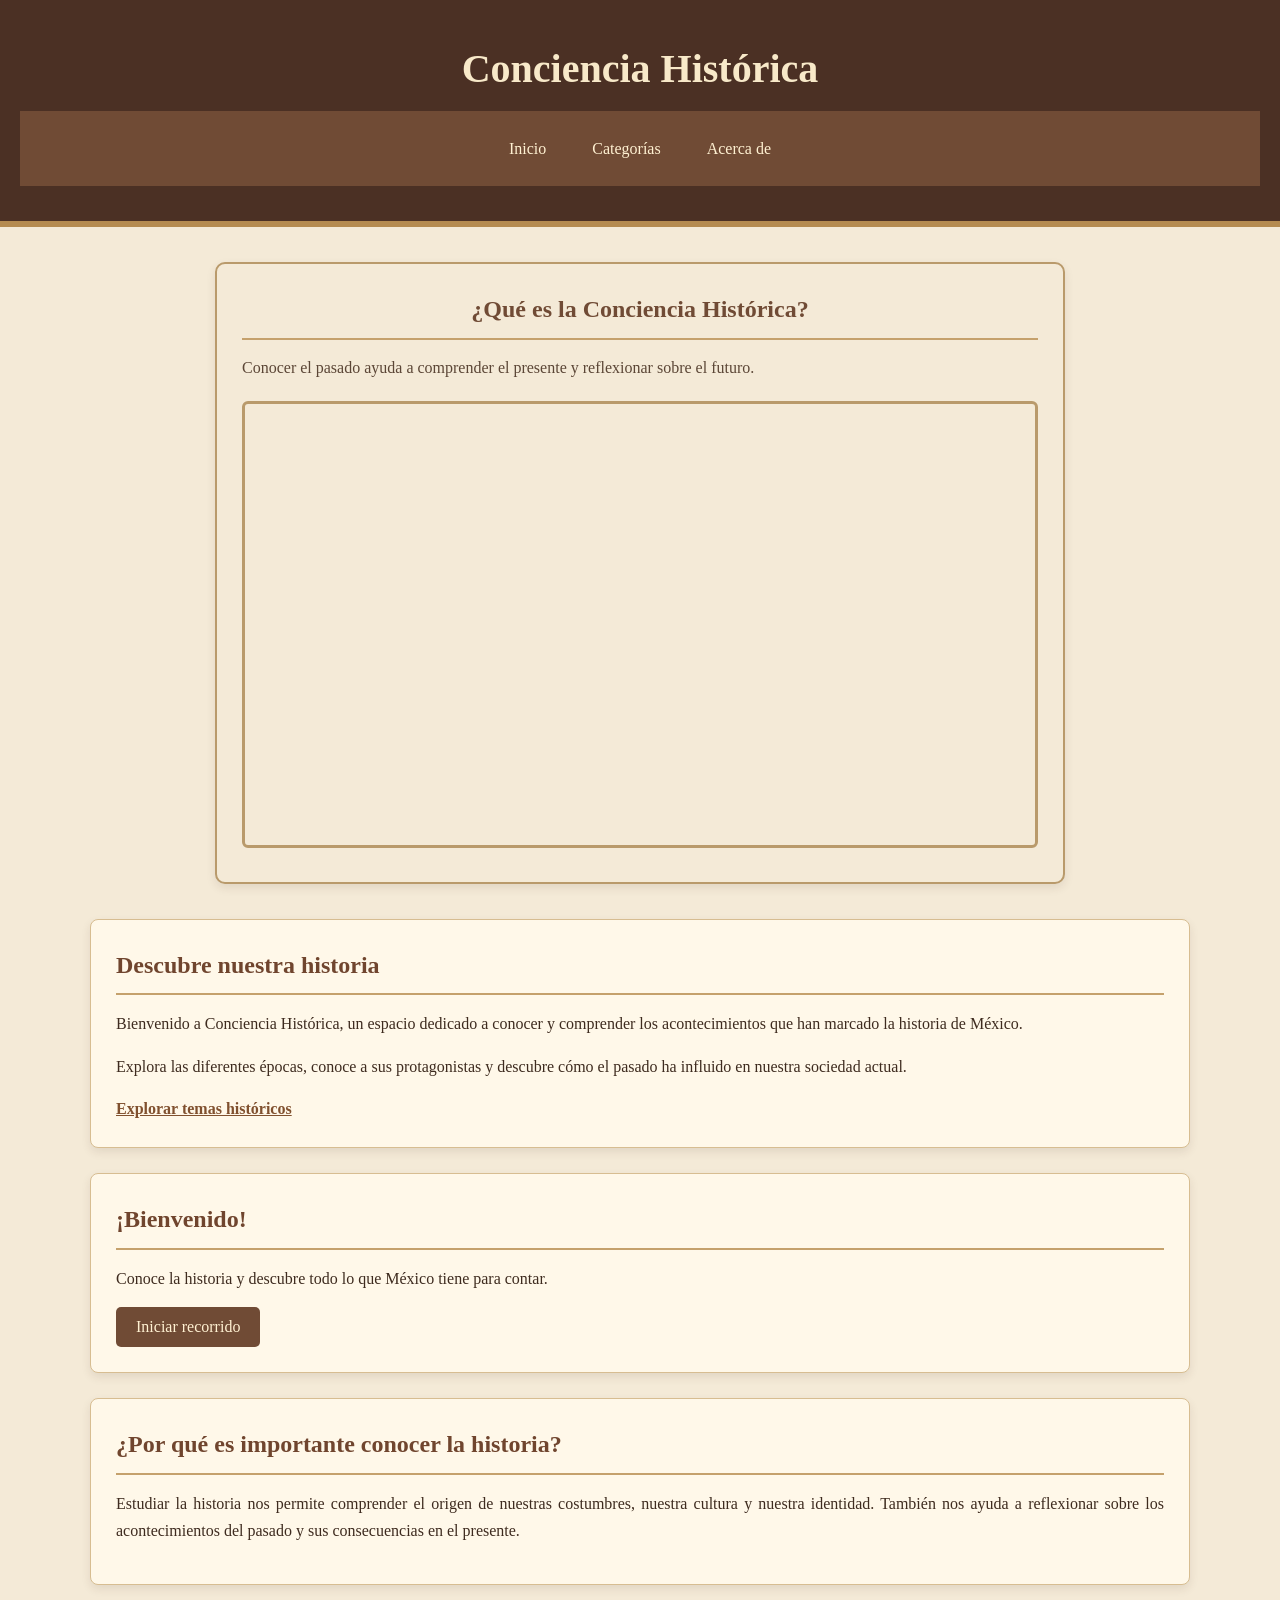
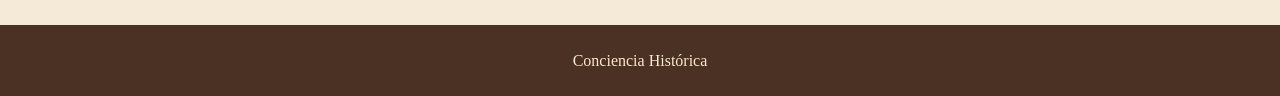
<file: index.html>
<!DOCTYPE html>
<html lang="es">
<head>
    <meta charset="UTF-8">
    <meta name="viewport" content="width=device-width, initial-scale=1.0">
    <meta http-equiv="refresh" content="0; url=conciencia%20historica/index.html">
    <title>Conciencia Histórica</title>
</head>
<body>
    <p>Abriendo Conciencia Histórica...</p>
    <p><a href="conciencia%20historica/index.html">Haz clic aquí si no se abre automáticamente.</a></p>
</body>
</html
</file>
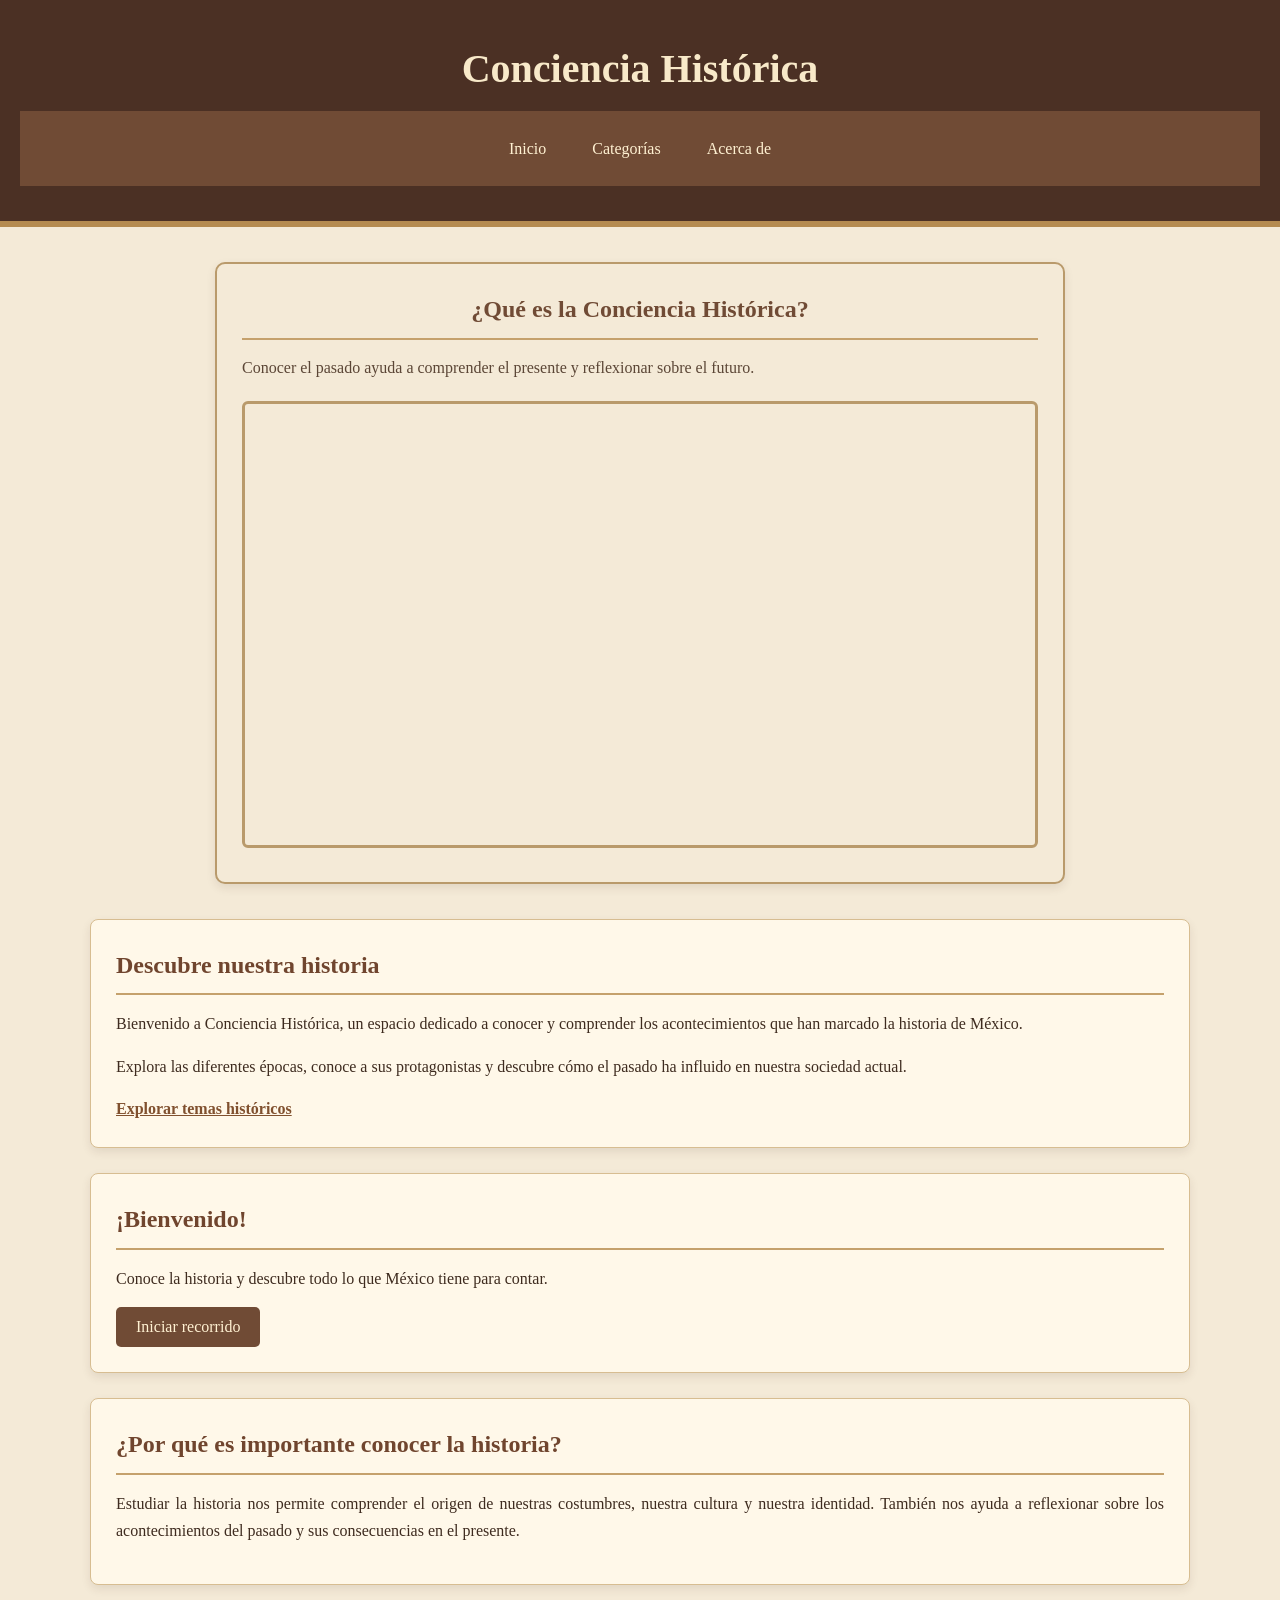
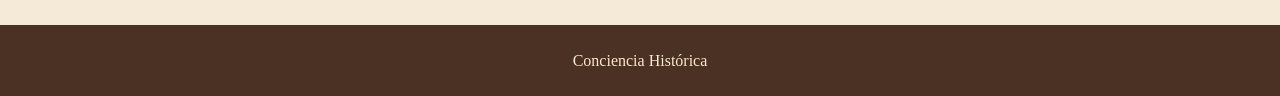
<file: conciencia historica/index.html>
<!DOCTYPE html>
<html lang="es">

<head>
    <meta charset="UTF-8">
    <meta name="viewport" content="width=device-width, initial-scale=1.0">

    <title>Conciencia Histórica | Inicio</title>

    <link rel="stylesheet" href="estilos.css">
</head>

<body>

    <!-- ENCABEZADO -->
    <header>
        <h1>Conciencia Histórica</h1>

        <!-- MENÚ DE NAVEGACIÓN -->
        <nav aria-label="Menú principal">
            <a href="index.html">Inicio</a>
            <a href="categorias.html">Categorías</a>
            <a href="acerca.html">Acerca de</a>
        </nav>
    </header>

    <main>

        <!-- PRESENTACIÓN DEL VIDEO -->
        <section class="video-presentacion">
            <h2>¿Qué es la Conciencia Histórica?</h2>

            <p>
                Conocer el pasado ayuda a comprender el presente
                y reflexionar sobre el futuro.
            </p>

            <div class="contenedor-video">
                <iframe
                    src="https://www.youtube.com/embed/ADJkRuIqCbY"
                    title="¿Qué es la Conciencia Histórica?"
                    loading="lazy"
                    allow="accelerometer; autoplay; clipboard-write;
                    encrypted-media; gyroscope; picture-in-picture; web-share"
                    allowfullscreen>
                </iframe>
            </div>
        </section>

        <!-- INICIO -->
        <section id="inicio">
            <h2>Descubre nuestra historia</h2>

            <p>
                Bienvenido a Conciencia Histórica, un espacio
                dedicado a conocer y comprender los acontecimientos
                que han marcado la historia de México.
            </p>

            <p>
                Explora las diferentes épocas, conoce a sus protagonistas
                y descubre cómo el pasado ha influido en nuestra sociedad actual.
            </p>

            <a href="categorias.html">Explorar temas históricos</a>
        </section>

        <!-- BIENVENIDA -->
        <section id="bienvenida">
            <h2>¡Bienvenido!</h2>

            <p>
                Conoce la historia y descubre todo lo que México
                tiene para contar.
            </p>

            <button type="button" onclick="saludarVisitante()">
                Iniciar recorrido
            </button>
        </section>

        <!-- IMPORTANCIA DE LA HISTORIA -->
        <section id="introduccion">
            <h2>¿Por qué es importante conocer la historia?</h2>

            <p>
                Estudiar la historia nos permite comprender el origen
                de nuestras costumbres, nuestra cultura y nuestra identidad.
                También nos ayuda a reflexionar sobre los acontecimientos
                del pasado y sus consecuencias en el presente.
            </p>
        </section>

    </main>

    <!-- PIE DE PÁGINA -->
    <footer>
        <p>Conciencia Histórica</p>
    </footer>

    <!-- JAVASCRIPT -->
    <script>
        function saludarVisitante() {

            let nombre = prompt("¡Hola! ¿Cuál es tu nombre?");

            if (nombre != null && nombre.trim() != "") {

                alert("¡Bienvenido/a " + nombre +
                    "! Espero que disfrutes el recorrido por la historia de México.");

            } else {

                alert("¡No olvides escribir tu nombre para comenzar!");

            }

        }
    </script>

</body>
</html>
</file>
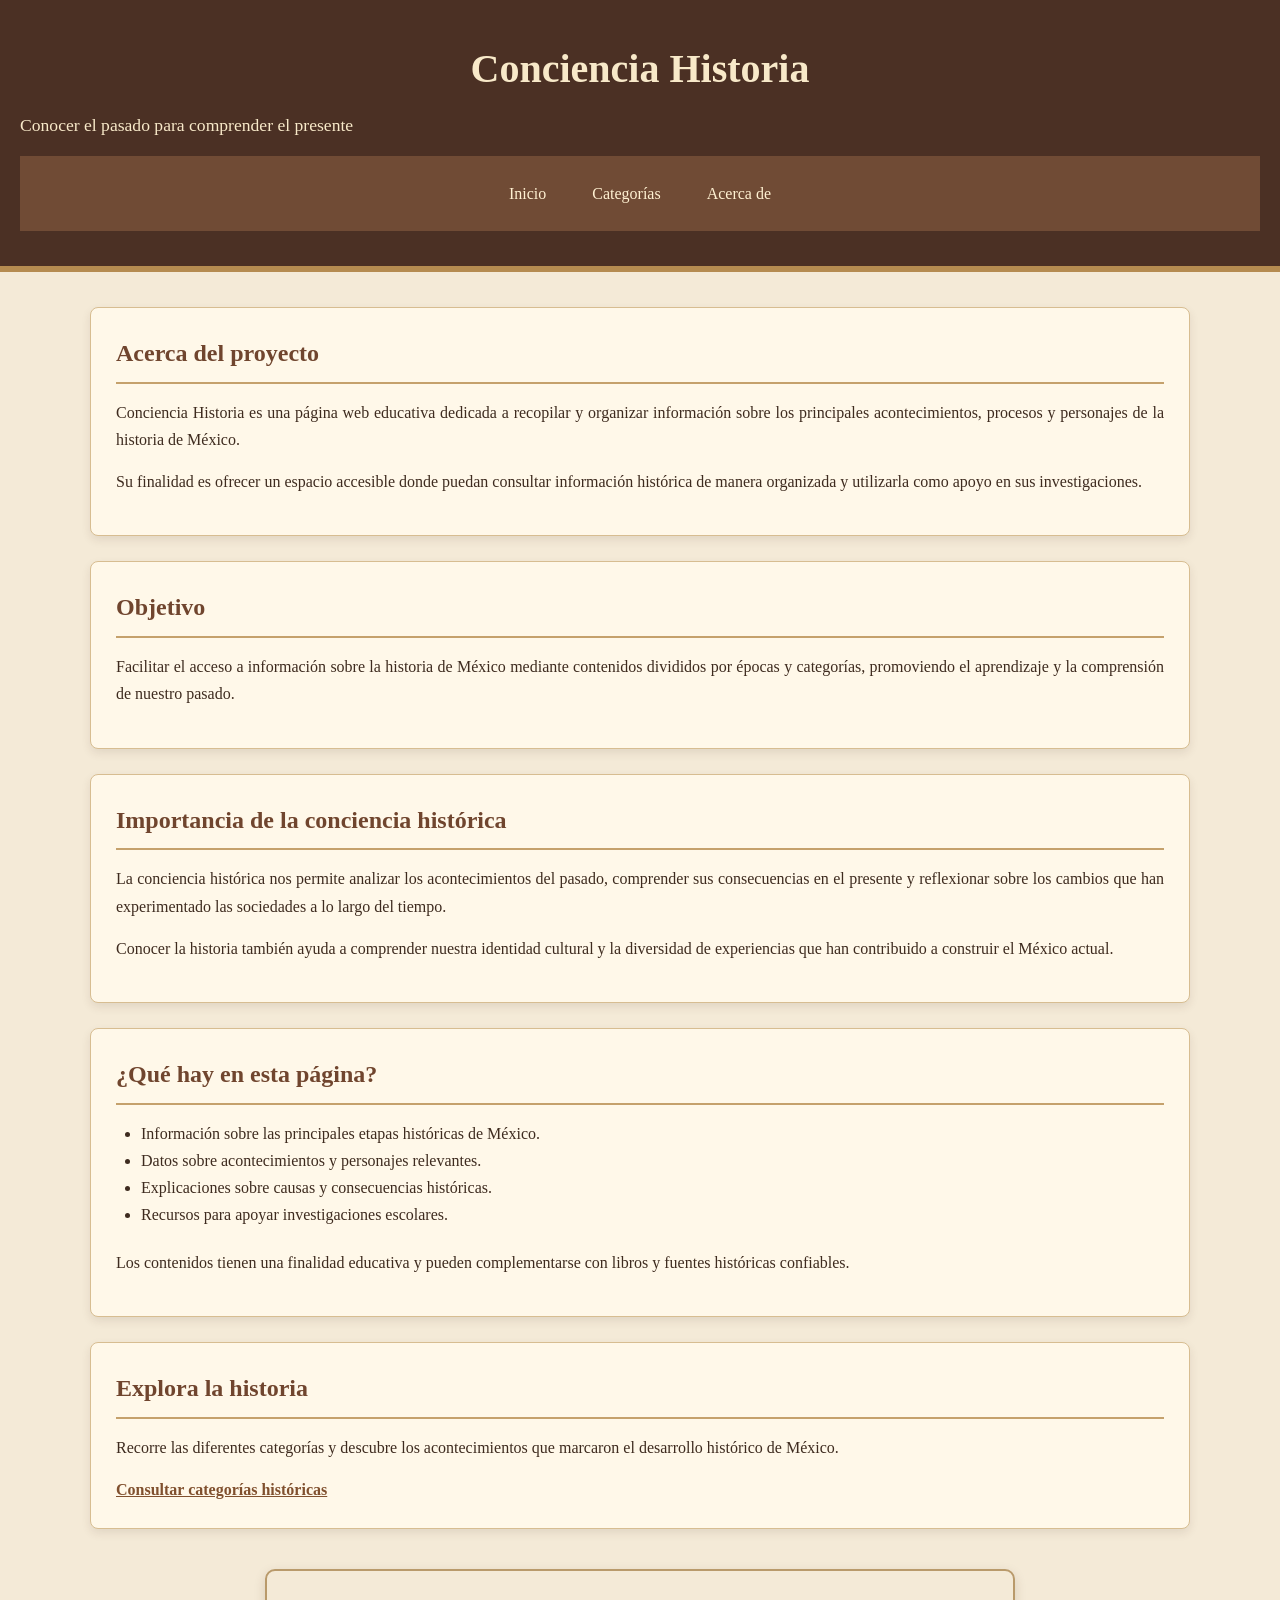
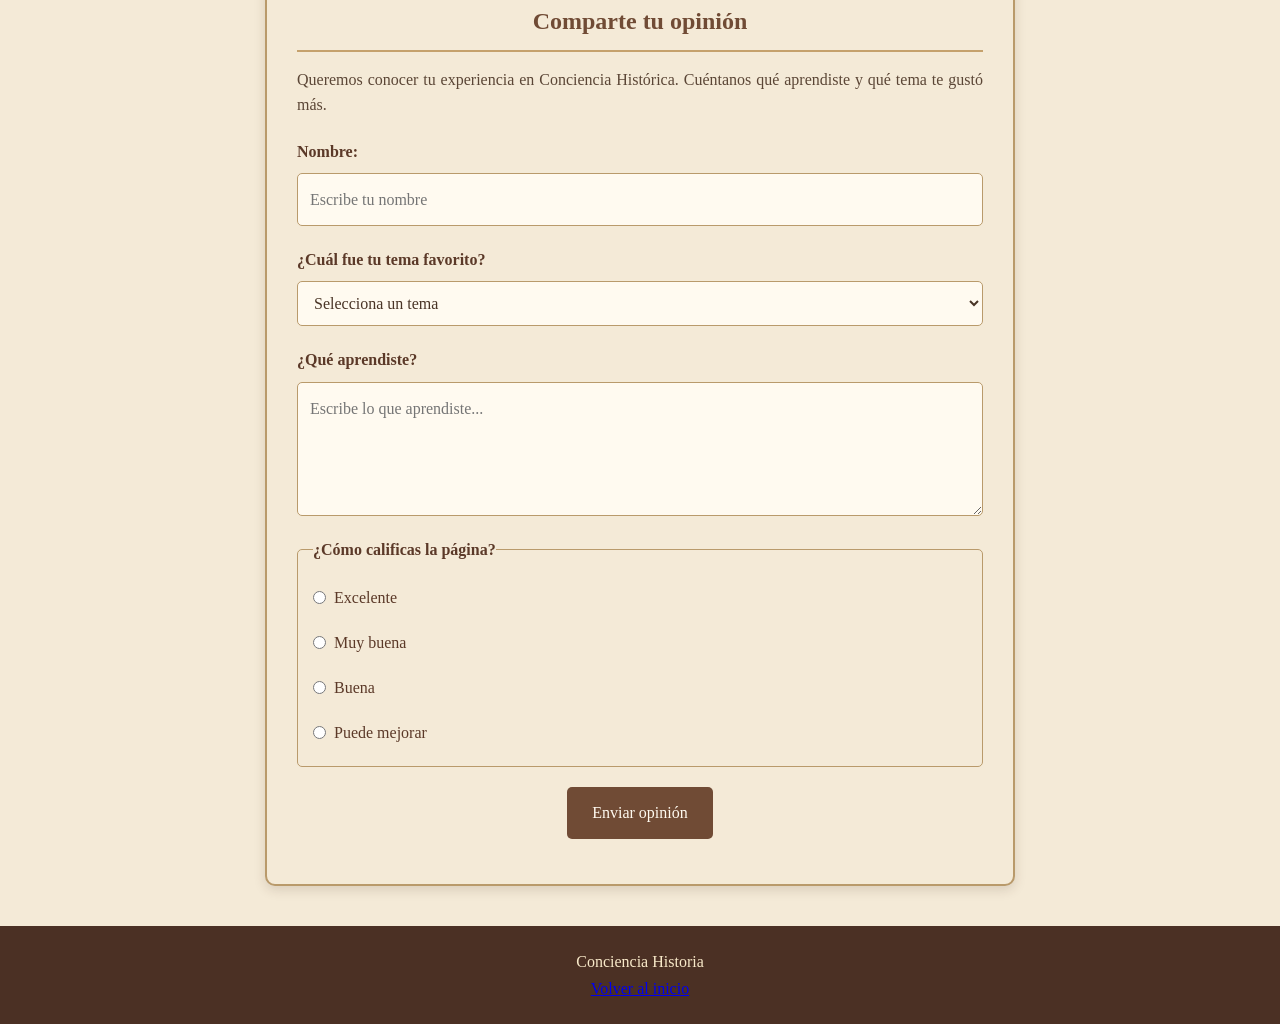
<file: conciencia historica/acerca.html>
<!DOCTYPE html>
<html lang="es">
<head>
    <meta charset="UTF-8">
    <meta name="viewport" content="width=device-width, initial-scale=1.0">
    <title>Acerca de | Conciencia Historia</title>
    

<link rel="stylesheet" href="estilos.css">
</head>
<body>

    <header>
        <h1>Conciencia Historia</h1>
        <p>Conocer el pasado para comprender el presente</p>

        <nav>
            <a href="index.html">Inicio</a>
            <a href="categorias.html">Categorías</a>
            <a href="acerca.html">Acerca de</a>
        </nav>
    </header>

    <main>
        <section id="proyecto">
            <h2>Acerca del proyecto</h2>

            <p>
                Conciencia Historia es una página web educativa dedicada
                a recopilar y organizar información sobre los principales
                acontecimientos, procesos y personajes de la historia de México.
            </p>

            <p>
                Su finalidad es ofrecer un espacio
                accesible donde puedan consultar información histórica
                de manera organizada y utilizarla como apoyo en sus investigaciones.
            </p>
        </section>

        <section id="objetivo">
            <h2>Objetivo</h2>

            <p>
                Facilitar el acceso a información sobre la historia de México
                mediante contenidos divididos por épocas y categorías,
                promoviendo el aprendizaje y la comprensión de nuestro pasado.
            </p>
        </section>

        <section id="importancia">
            <h2>Importancia de la conciencia histórica</h2>

            <p>
                La conciencia histórica nos permite analizar los acontecimientos
                del pasado, comprender sus consecuencias en el presente
                y reflexionar sobre los cambios que han experimentado
                las sociedades a lo largo del tiempo.
            </p>

            <p>
                Conocer la historia también ayuda a comprender
                nuestra identidad cultural y la diversidad de experiencias
                que han contribuido a construir el México actual.
            </p>
        </section>

        <section id="contenido">
            <h2>¿Qué hay en esta página?</h2>

            <ul>
                <li>Información sobre las principales etapas históricas de México.</li>
                <li>Datos sobre acontecimientos y personajes relevantes.</li>
                <li>Explicaciones sobre causas y consecuencias históricas.</li>
                <li>Recursos para apoyar investigaciones escolares.</li>
            </ul>

            <p>
                Los contenidos tienen una finalidad educativa y pueden
                complementarse con libros y fuentes históricas confiables.
            </p>
        </section>

        <section id="navegacion">
            <h2>Explora la historia</h2>

            <p>
                Recorre las diferentes categorías
                y descubre los acontecimientos que marcaron
                el desarrollo histórico de México.
            </p>

            <a href="categorias.html">Consultar categorías históricas</a>
        </section>

        <!-- FORMULARIO DE OPINIÓN -->
        <section class="seccion-formulario">
    <h2>Comparte tu opinión</h2>

    <p>
        Queremos conocer tu experiencia en Conciencia Histórica.
        Cuéntanos qué aprendiste y qué tema te gustó más.
    </p>

    <form id="formulario-opinion">
        <div class="campo-formulario">
            <label for="nombre">Nombre:</label>
            <input
                type="text"
                id="nombre"
                name="nombre"
                placeholder="Escribe tu nombre">
        </div>

        <div class="campo-formulario">
            <label for="tema">¿Cuál fue tu tema favorito?</label>
            <select id="tema" name="tema" required>
                <option value="">Selecciona un tema</option>
                <option value="Civilizaciones mesoamericanas">
                    Civilizaciones mesoamericanas
                </option>
                <option value="Cultura mexica">Cultura mexica</option>
                <option value="Conquista de México">
                    Conquista de México
                </option>
                <option value="Virreinato de Nueva España">
                    Virreinato de Nueva España
                </option>
                <option value="Inicio de la Independencia">
                    Inicio de la Independencia
                </option>
                <option value="Consumación de la Independencia">
                    Consumación de la Independencia
                </option>
                <option value="Reforma Liberal">Reforma Liberal</option>
                <option value="Porfiriato">Porfiriato</option>
                <option value="Revolución Mexicana">
                    Revolución Mexicana
                </option>
                <option value="Constitución de 1917">
                    Constitución Mexicana de 1917
                </option>
            </select>
        </div>

        <div class="campo-formulario">
            <label for="aprendizaje">¿Qué aprendiste?</label>
            <textarea
                id="aprendizaje"
                name="aprendizaje"
                rows="4"
                placeholder="Escribe lo que aprendiste..."
                required></textarea>
        </div>

        <fieldset class="campo-formulario">
            <legend>¿Cómo calificas la página?</legend>

            <label>
                <input type="radio" name="calificacion"
                       value="5" required>
                Excelente
            </label>

            <label>
                <input type="radio" name="calificacion" value="4">
                Muy buena
            </label>

            <label>
                <input type="radio" name="calificacion" value="3">
                Buena
            </label>

            <label>
                <input type="radio" name="calificacion" value="2">
                Puede mejorar
            </label>
        </fieldset>

        <button type="submit">Enviar opinión</button>

        <p id="mensaje-formulario" role="status"
           aria-live="polite"></p>
        </form>

        </section>

    </main>

<script>

document.getElementById("formulario-opinion")
    .addEventListener("submit", function(event) {

        event.preventDefault();

        let nombre = document.getElementById("nombre").value.trim();
        let tema = document.getElementById("tema").value;
        let aprendizaje = document.getElementById("aprendizaje").value.trim();

        let calificacion = document.querySelector(
            'input[name="calificacion"]:checked'
        );

        if (tema == "" || aprendizaje == "" || calificacion == null) {
            alert("Por favor, completa todos los campos obligatorios.");
            return;
        }

        let mensaje = "";

        if (calificacion.value == 5) {
            mensaje = "¡Excelente! Nos alegra que te haya gustado nuestra página.";
        } else if (calificacion.value == 4) {
            mensaje = "¡Muy bien! Gracias por visitar Conciencia Histórica.";
        } else if (calificacion.value == 3) {
            mensaje = "¡Gracias por tu opinión! Esperamos seguir mejorando.";
        } else {
            mensaje = "Gracias por ayudarnos a mejorar nuestra página.";
        }

        if (nombre != "") {
            mensaje = "¡Gracias, " + nombre + "! " + mensaje;
        }

        document.getElementById("mensaje-formulario").textContent = mensaje;

        this.reset();
    });

</script>
    <footer>
        <p>Conciencia Historia</p>
        <a href="index.html">Volver al inicio</a>
    </footer>
</body>
</html>
</file>
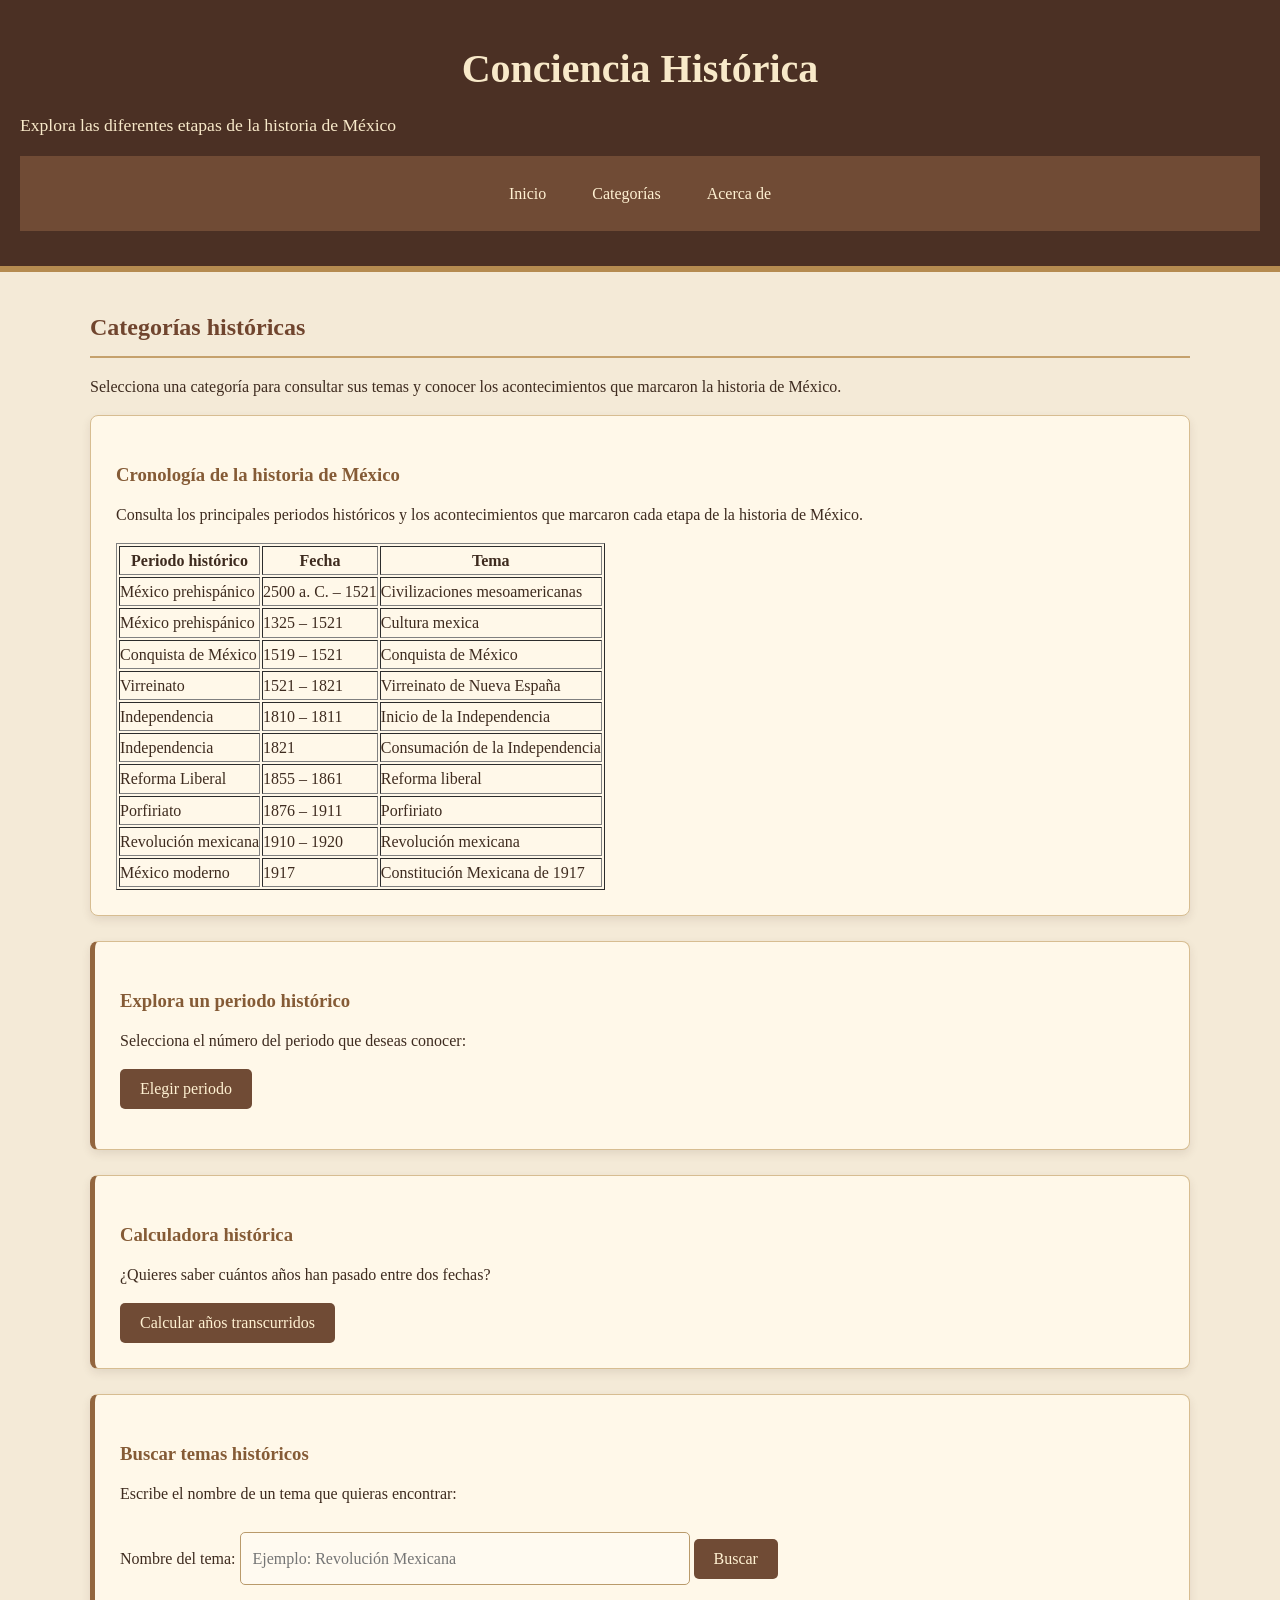
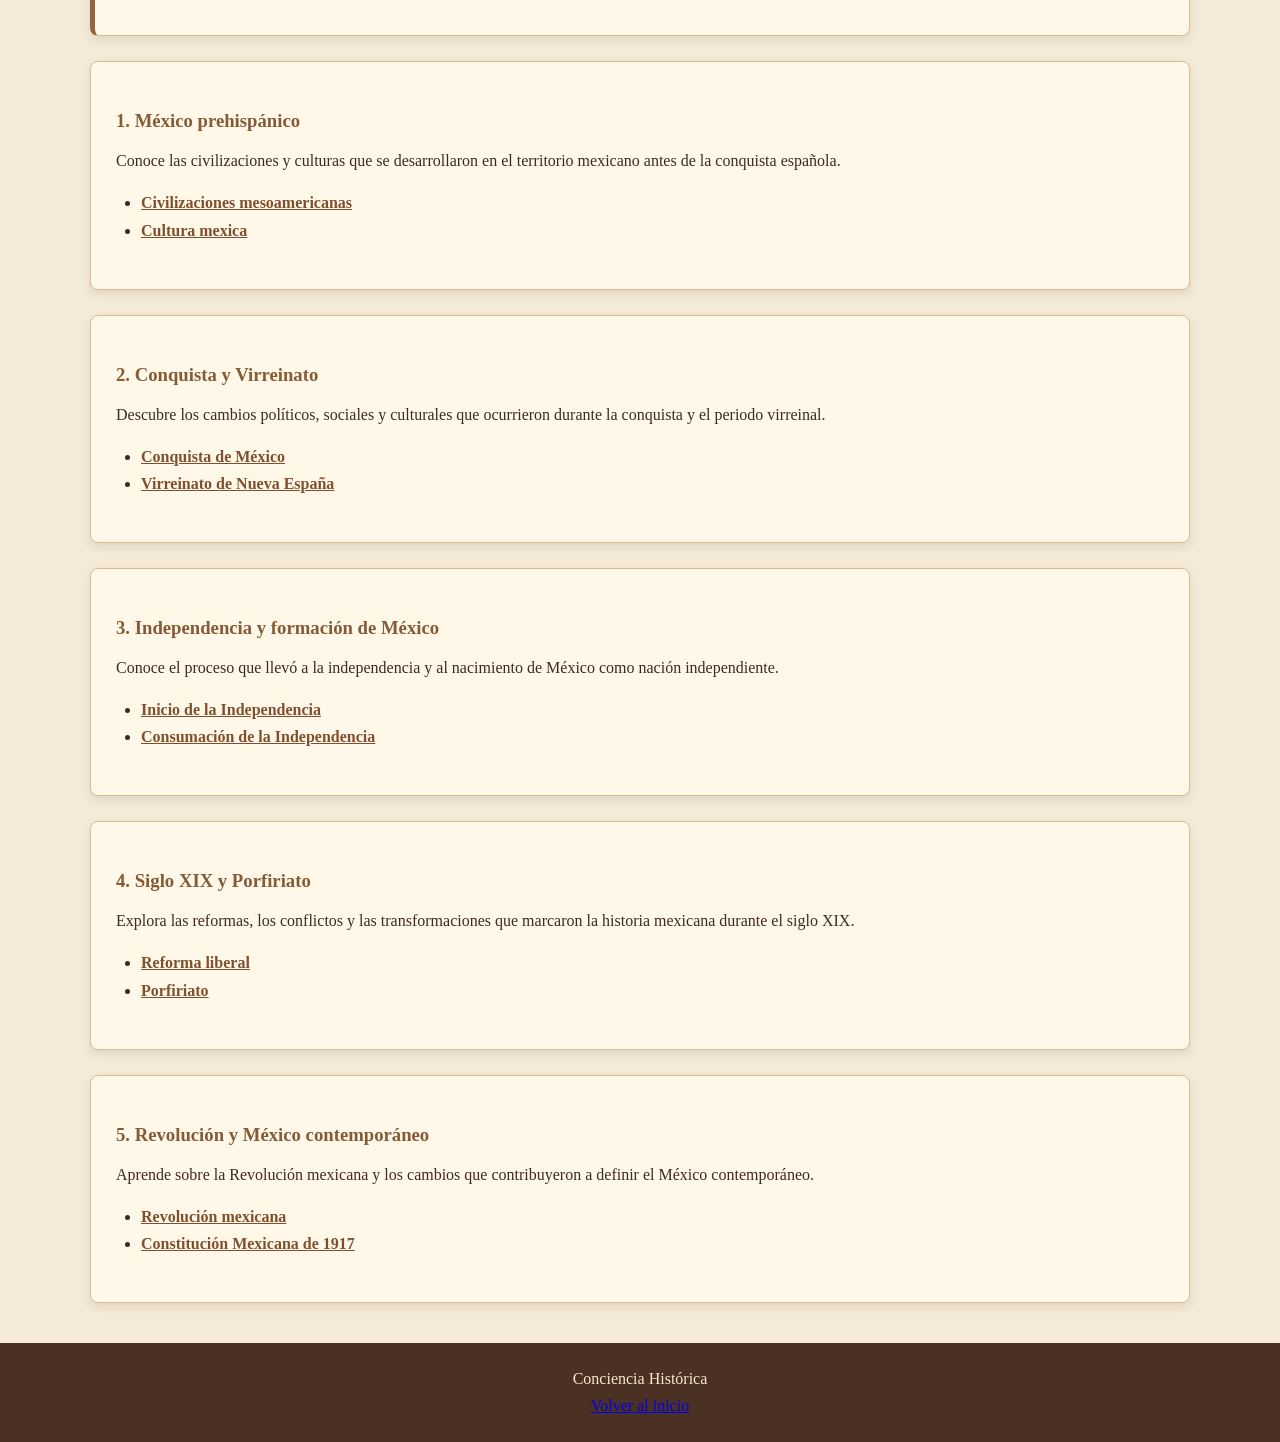
<file: conciencia historica/categorias.html>
<!DOCTYPE html>
<html lang="es">

<head>
    <meta charset="UTF-8">
    <meta name="viewport" content="width=device-width, initial-scale=1.0">

    <title>Categorías | Conciencia Histórica</title>

    <link rel="stylesheet" href="estilos.css">
</head>

<body>

    <header>
        <h1>Conciencia Histórica</h1>

        <p>Explora las diferentes etapas de la historia de México</p>

        <nav>
            <a href="index.html">Inicio</a>
            <a href="categorias.html">Categorías</a>
            <a href="acerca.html">Acerca de</a>
        </nav>
    </header>

    <main>

        <h2>Categorías históricas</h2>

        <p>
            Selecciona una categoría para consultar sus temas
            y conocer los acontecimientos que marcaron la historia de México.
        </p>

        <!-- Cronología histórica -->
        <section id="cronologia">

            <h3>Cronología de la historia de México</h3>

            <p>
                Consulta los principales periodos históricos y los acontecimientos
                que marcaron cada etapa de la historia de México.
            </p>

            <table border="1">

                <thead>
                    <tr>
                        <th>Periodo histórico</th>
                        <th>Fecha</th>
                        <th>Tema</th>
                    </tr>
                </thead>

                <tbody>

                    <tr>
                        <td>México prehispánico</td>
                        <td>2500 a. C. – 1521</td>
                        <td>Civilizaciones mesoamericanas</td>
                    </tr>

                    <tr>
                        <td>México prehispánico</td>
                        <td>1325 – 1521</td>
                        <td>Cultura mexica</td>
                    </tr>

                    <tr>
                        <td>Conquista de México</td>
                        <td>1519 – 1521</td>
                        <td>Conquista de México</td>
                    </tr>

                    <tr>
                        <td>Virreinato</td>
                        <td>1521 – 1821</td>
                        <td>Virreinato de Nueva España</td>
                    </tr>

                    <tr>
                        <td>Independencia</td>
                        <td>1810 – 1811</td>
                        <td>Inicio de la Independencia</td>
                    </tr>

                    <tr>
                        <td>Independencia</td>
                        <td>1821</td>
                        <td>Consumación de la Independencia</td>
                    </tr>

                    <tr>
                        <td>Reforma Liberal</td>
                        <td>1855 – 1861</td>
                        <td>Reforma liberal</td>
                    </tr>

                    <tr>
                        <td>Porfiriato</td>
                        <td>1876 – 1911</td>
                        <td>Porfiriato</td>
                    </tr>

                    <tr>
                        <td>Revolución mexicana</td>
                        <td>1910 – 1920</td>
                        <td>Revolución mexicana</td>
                    </tr>

                    <tr>
                        <td>México moderno</td>
                        <td>1917</td>
                        <td>Constitución Mexicana de 1917</td>
                    </tr>

                </tbody>

            </table>

        </section>

        <!-- Selector de periodos históricos -->
        <section id="selector-historico">

            <h3>Explora un periodo histórico</h3>

            <p>Selecciona el número del periodo que deseas conocer:</p>

            <button onclick="mostrarPeriodo()">
                Elegir periodo
            </button>

            <p id="informacion-periodo"></p>

        </section>

        <!-- Calculadora histórica -->
        <section id="calculadora-historica">

            <h3>Calculadora histórica</h3>

            <p>
                ¿Quieres saber cuántos años han pasado entre dos fechas?
            </p>

            <button onclick="calcularAnios()">
                Calcular años transcurridos
            </button>

        </section>

        <!-- Buscador de temas -->
        <section id="buscador-historico">

            <h3>Buscar temas históricos</h3>

            <p>Escribe el nombre de un tema que quieras encontrar:</p>

            <label for="buscar-tema">Nombre del tema:</label>

            <input
                type="text"
                id="buscar-tema"
                placeholder="Ejemplo: Revolución Mexicana">

            <button onclick="buscarTema()">
                Buscar
            </button>

            <p id="resultado-busqueda"></p>

        </section>

        <!-- México prehispánico -->
        <section id="prehispanico">

            <h3>1. México prehispánico</h3>

            <p>
                Conoce las civilizaciones y culturas que se desarrollaron
                en el territorio mexicano antes de la conquista española.
            </p>

            <ul>

                <li>
                    <a href="temas/01-civilizaciones-mesoamericanas.html">
                        Civilizaciones mesoamericanas
                    </a>
                </li>

                <li>
                    <a href="temas/02-cultura-mexica.html">
                        Cultura mexica
                    </a>
                </li>

            </ul>

        </section>

        <!-- Conquista y Virreinato -->
        <section id="conquista">

            <h3>2. Conquista y Virreinato</h3>

            <p>
                Descubre los cambios políticos, sociales y culturales
                que ocurrieron durante la conquista y el periodo virreinal.
            </p>

            <ul>

                <li>
                    <a href="temas/03-conquista-de-mexico.html">
                        Conquista de México
                    </a>
                </li>

                <li>
                    <a href="temas/04-virreinato-de-nueva-espana.html">
                        Virreinato de Nueva España
                    </a>
                </li>

            </ul>

        </section>

        <!-- Independencia -->
        <section id="independencia">

            <h3>3. Independencia y formación de México</h3>

            <p>
                Conoce el proceso que llevó a la independencia
                y al nacimiento de México como nación independiente.
            </p>

            <ul>

                <li>
                    <a href="temas/05-inicio-de-la-independencia.html">
                        Inicio de la Independencia
                    </a>
                </li>

                <li>
                    <a href="temas/06-consumacion-de-la-independencia.html">
                        Consumación de la Independencia
                    </a>
                </li>

            </ul>

        </section>

        <!-- Siglo XIX y Porfiriato -->
        <section id="siglo-xix">

            <h3>4. Siglo XIX y Porfiriato</h3>

            <p>
                Explora las reformas, los conflictos y las transformaciones
                que marcaron la historia mexicana durante el siglo XIX.
            </p>

            <ul>

                <li>
                    <a href="temas/07-reforma-liberal.html">
                        Reforma liberal
                    </a>
                </li>

                <li>
                    <a href="temas/08-porfiriato.html">
                        Porfiriato
                    </a>
                </li>

            </ul>

        </section>

        <!-- Revolución y México contemporáneo -->
        <section id="revolucion">

            <h3>5. Revolución y México contemporáneo</h3>

            <p>
                Aprende sobre la Revolución mexicana y los cambios
                que contribuyeron a definir el México contemporáneo.
            </p>

            <ul>

                <li>
                    <a href="temas/09-revolucion-mexicana.html">
                        Revolución mexicana
                    </a>
                </li>

                <li>
                    <a href="temas/10-constitucion-mexicana-1917.html">
                        Constitución Mexicana de 1917
                    </a>
                </li>

            </ul>

        </section>

    </main>

    <footer>

        <p>Conciencia Histórica</p>

        <a href="index.html">Volver al inicio</a>

    </footer>

    <!-- JavaScript -->
    <script>

        // Selector de periodos históricos
        function mostrarPeriodo() {

            let opcion = prompt(
                "ELIGE UN PERIODO HISTÓRICO\n\n" +
                "1. México prehispánico\n" +
                "2. Conquista y Virreinato\n" +
                "3. Independencia de México\n" +
                "4. Siglo XIX y Porfiriato\n" +
                "5. Revolución y México contemporáneo"
            );

            let informacion = "";

            switch (opcion) {

                case "1":
                    informacion = "México prehispánico: Conoce las antiguas civilizaciones mesoamericanas.";
                    break;

                case "2":
                    informacion = "Conquista y Virreinato: Descubre la llegada de los españoles y el dominio colonial.";
                    break;

                case "3":
                    informacion = "Independencia: Conoce la lucha que permitió el nacimiento de México como nación independiente.";
                    break;

                case "4":
                    informacion = "Siglo XIX y Porfiriato: Explora los cambios políticos y sociales de México.";
                    break;

                case "5":
                    informacion = "Revolución y México contemporáneo: Aprende sobre la Revolución y la transformación del país.";
                    break;

                default:
                    informacion = "Opción no válida. Por favor, selecciona un número del 1 al 5.";
                    break;

            }

            document.getElementById("informacion-periodo").textContent = informacion;

        }

        // Calculadora histórica
        function calcularAnios() {

            let fechaInicial = parseInt(prompt("Ingresa el año inicial:"));
            let fechaFinal = parseInt(prompt("Ingresa el año final:"));

            if (isNaN(fechaInicial) || isNaN(fechaFinal)) {

                alert("Por favor, ingresa años válidos.");

            } else if (fechaFinal < fechaInicial) {

                alert("El año final no puede ser menor al inicial.");

            } else {

                let resultado = fechaFinal - fechaInicial;

                alert("Han transcurrido " + resultado + " años.");

            }

        }

        // Buscador histórico
        function buscarTema() {

            let busqueda = document.getElementById("buscar-tema").value.toLowerCase().trim();

            let temas = [

                "Civilizaciones mesoamericanas",
                "Cultura mexica",
                "Conquista de México",
                "Virreinato de Nueva España",
                "Inicio de la Independencia",
                "Consumación de la Independencia",
                "Reforma liberal",
                "Porfiriato",
                "Revolución mexicana",
                "Constitución Mexicana de 1917"

            ];

            let resultado = "";

            for (let i = 0; i < temas.length; i++) {

                if (temas[i].toLowerCase().includes(busqueda) && busqueda != "") {

                    resultado += temas[i] + "\n";

                }

            }

            if (resultado != "") {

                document.getElementById("resultado-busqueda").textContent =
                    "Temas encontrados:\n" + resultado;

            } else {

                document.getElementById("resultado-busqueda").textContent =
                    "No se encontraron temas. Intenta con otra palabra.";

            }

        }

    </script>

</body>

</html>
</file>
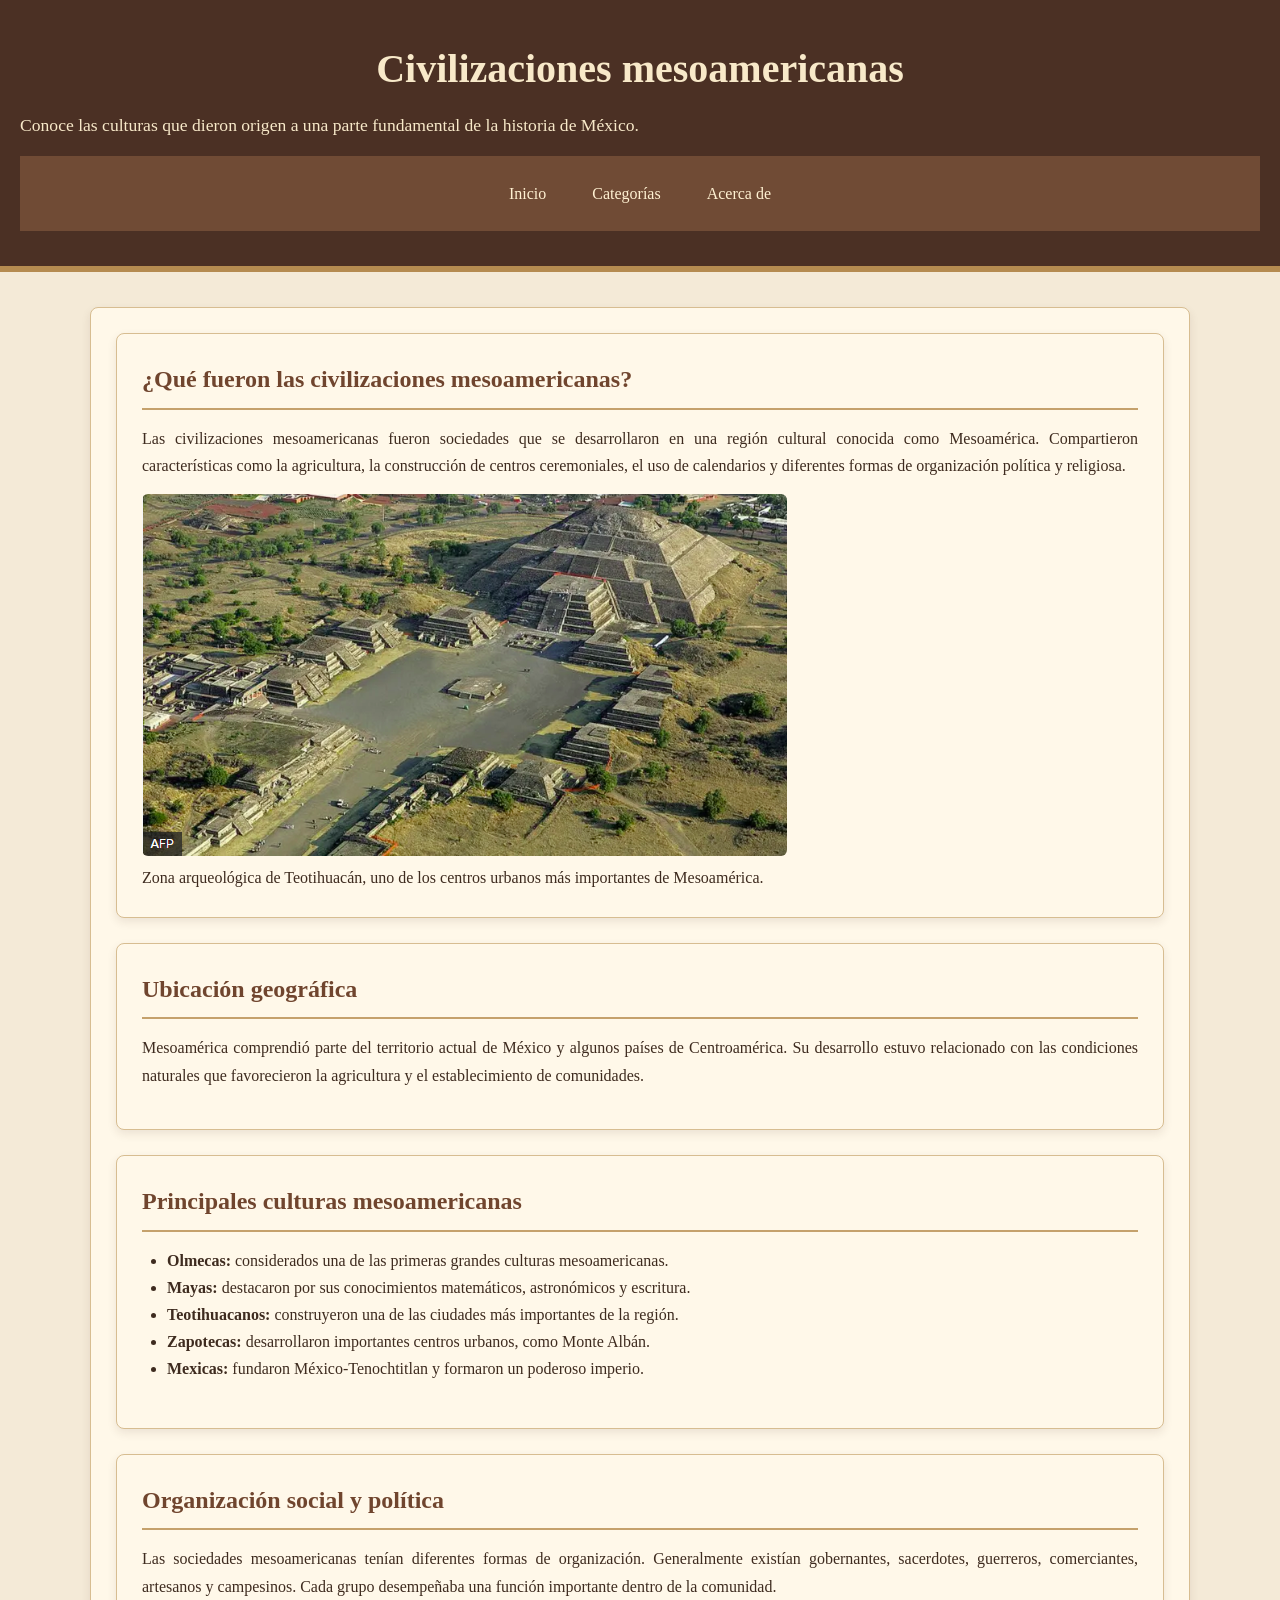
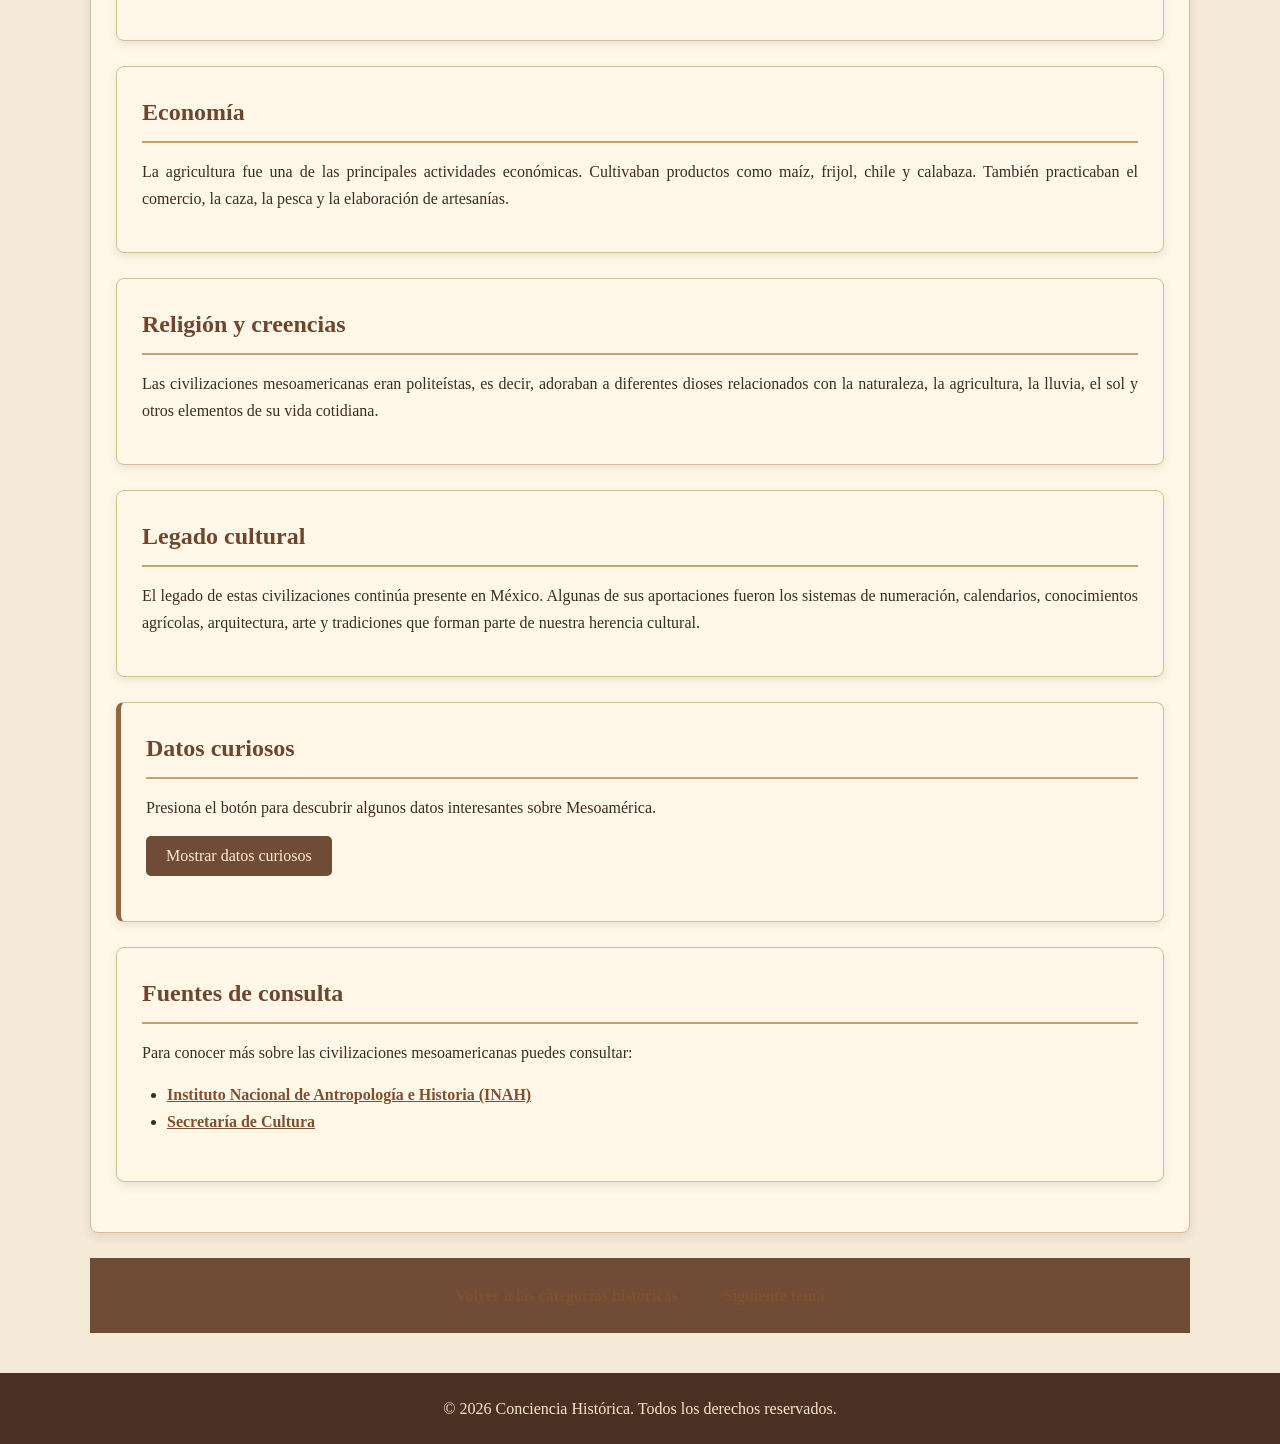
<file: conciencia historica/temas/01-civilizaciones-mesoamericanas.html>
<!DOCTYPE html>
<html lang="es">

<head>
    <meta charset="UTF-8">
    <meta name="viewport" content="width=device-width, initial-scale=1.0">
    <title>Civilizaciones mesoamericanas | Conciencia Histórica</title>
    <link rel="stylesheet" href="../estilos.css">
</head>

<body>

    <header>
        <h1>Civilizaciones mesoamericanas</h1>
        <p>Conoce las culturas que dieron origen a una parte fundamental de la historia de México.</p>

        <nav aria-label="Navegación principal">
            <a href="../index.html">Inicio</a>
            <a href="../categorias.html">Categorías</a>
            <a href="../acerca.html">Acerca de</a>
        </nav>
    </header>

    <main>

        <article>

            <section>
                <h2>¿Qué fueron las civilizaciones mesoamericanas?</h2>

                <p>
                    Las civilizaciones mesoamericanas fueron sociedades que se desarrollaron
                    en una región cultural conocida como Mesoamérica. Compartieron características
                    como la agricultura, la construcción de centros ceremoniales, el uso de calendarios
                    y diferentes formas de organización política y religiosa.
                </p>

                <figure>
                    <img src="../imagenes/civilizaciones-mesoamericanas.png"
                         alt="Zona arqueológica de Teotihuacán">
                    <figcaption>
                        Zona arqueológica de Teotihuacán, uno de los centros urbanos más importantes de Mesoamérica.
                    </figcaption>
                </figure>
            </section>

            <section>
                <h2>Ubicación geográfica</h2>

                <p>
                    Mesoamérica comprendió parte del territorio actual de México y algunos países
                    de Centroamérica. Su desarrollo estuvo relacionado con las condiciones naturales
                    que favorecieron la agricultura y el establecimiento de comunidades.
                </p>
            </section>

            <section>
                <h2>Principales culturas mesoamericanas</h2>

                <ul>
                    <li><strong>Olmecas:</strong> considerados una de las primeras grandes culturas mesoamericanas.</li>
                    <li><strong>Mayas:</strong> destacaron por sus conocimientos matemáticos, astronómicos y escritura.</li>
                    <li><strong>Teotihuacanos:</strong> construyeron una de las ciudades más importantes de la región.</li>
                    <li><strong>Zapotecas:</strong> desarrollaron importantes centros urbanos, como Monte Albán.</li>
                    <li><strong>Mexicas:</strong> fundaron México-Tenochtitlan y formaron un poderoso imperio.</li>
                </ul>
            </section>

            <section>
                <h2>Organización social y política</h2>

                <p>
                    Las sociedades mesoamericanas tenían diferentes formas de organización.
                    Generalmente existían gobernantes, sacerdotes, guerreros, comerciantes,
                    artesanos y campesinos. Cada grupo desempeñaba una función importante
                    dentro de la comunidad.
                </p>
            </section>

            <section>
                <h2>Economía</h2>

                <p>
                    La agricultura fue una de las principales actividades económicas.
                    Cultivaban productos como maíz, frijol, chile y calabaza. También practicaban
                    el comercio, la caza, la pesca y la elaboración de artesanías.
                </p>
            </section>

            <section>
                <h2>Religión y creencias</h2>

                <p>
                    Las civilizaciones mesoamericanas eran politeístas, es decir, adoraban
                    a diferentes dioses relacionados con la naturaleza, la agricultura,
                    la lluvia, el sol y otros elementos de su vida cotidiana.
                </p>
            </section>

            <section>
                <h2>Legado cultural</h2>

                <p>
                    El legado de estas civilizaciones continúa presente en México.
                    Algunas de sus aportaciones fueron los sistemas de numeración,
                    calendarios, conocimientos agrícolas, arquitectura, arte y tradiciones
                    que forman parte de nuestra herencia cultural.
                </p>
            </section>

            <section id="datos-curiosos">
                <h2>Datos curiosos</h2>

                <p>Presiona el botón para descubrir algunos datos interesantes sobre Mesoamérica.</p>

                <button type="button" onclick="mostrarDatos()">Mostrar datos curiosos</button>

                <ul id="lista-datos"></ul>
            </section>

            <section>
                <h2>Fuentes de consulta</h2>

                <p>Para conocer más sobre las civilizaciones mesoamericanas puedes consultar:</p>

                <ul>
                    <li>
                        <a href="https://www.inah.gob.mx/"
                           target="_blank"
                           rel="noopener noreferrer">
                            Instituto Nacional de Antropología e Historia (INAH)
                        </a>
                    </li>

                    <li>
                        <a href="https://www.gob.mx/cultura"
                           target="_blank"
                           rel="noopener noreferrer">
                            Secretaría de Cultura
                        </a>
                    </li>
                </ul>
            </section>

        </article>

        <nav aria-label="Navegación entre temas">
            <a href="../categorias.html">Volver a las categorías históricas</a>
            <a href="02-cultura-mexica.html">Siguiente tema</a>
        </nav>

    </main>

    <footer>
        <p>&copy; 2026 Conciencia Histórica. Todos los derechos reservados.</p>
    </footer>

    <script>
        function mostrarDatos() {

            const datos = [
                "Los olmecas son conocidos por sus enormes cabezas de piedra.",
                "Los mayas desarrollaron un sistema de escritura propio.",
                "Teotihuacán llegó a ser una de las ciudades más grandes de su época.",
                "El maíz fue uno de los alimentos fundamentales de Mesoamérica.",
                "Los mexicas fundaron México-Tenochtitlan en 1325."
            ];

            const lista = document.getElementById("lista-datos");

            lista.innerHTML = "";

            for (let i = 0; i < datos.length; i++) {
                const elemento = document.createElement("li");
                elemento.textContent = datos[i];
                lista.appendChild(elemento);
            }

            alert("¡Los datos curiosos se han mostrado correctamente!");
        }
    </script>

</body>
</html>
</file>
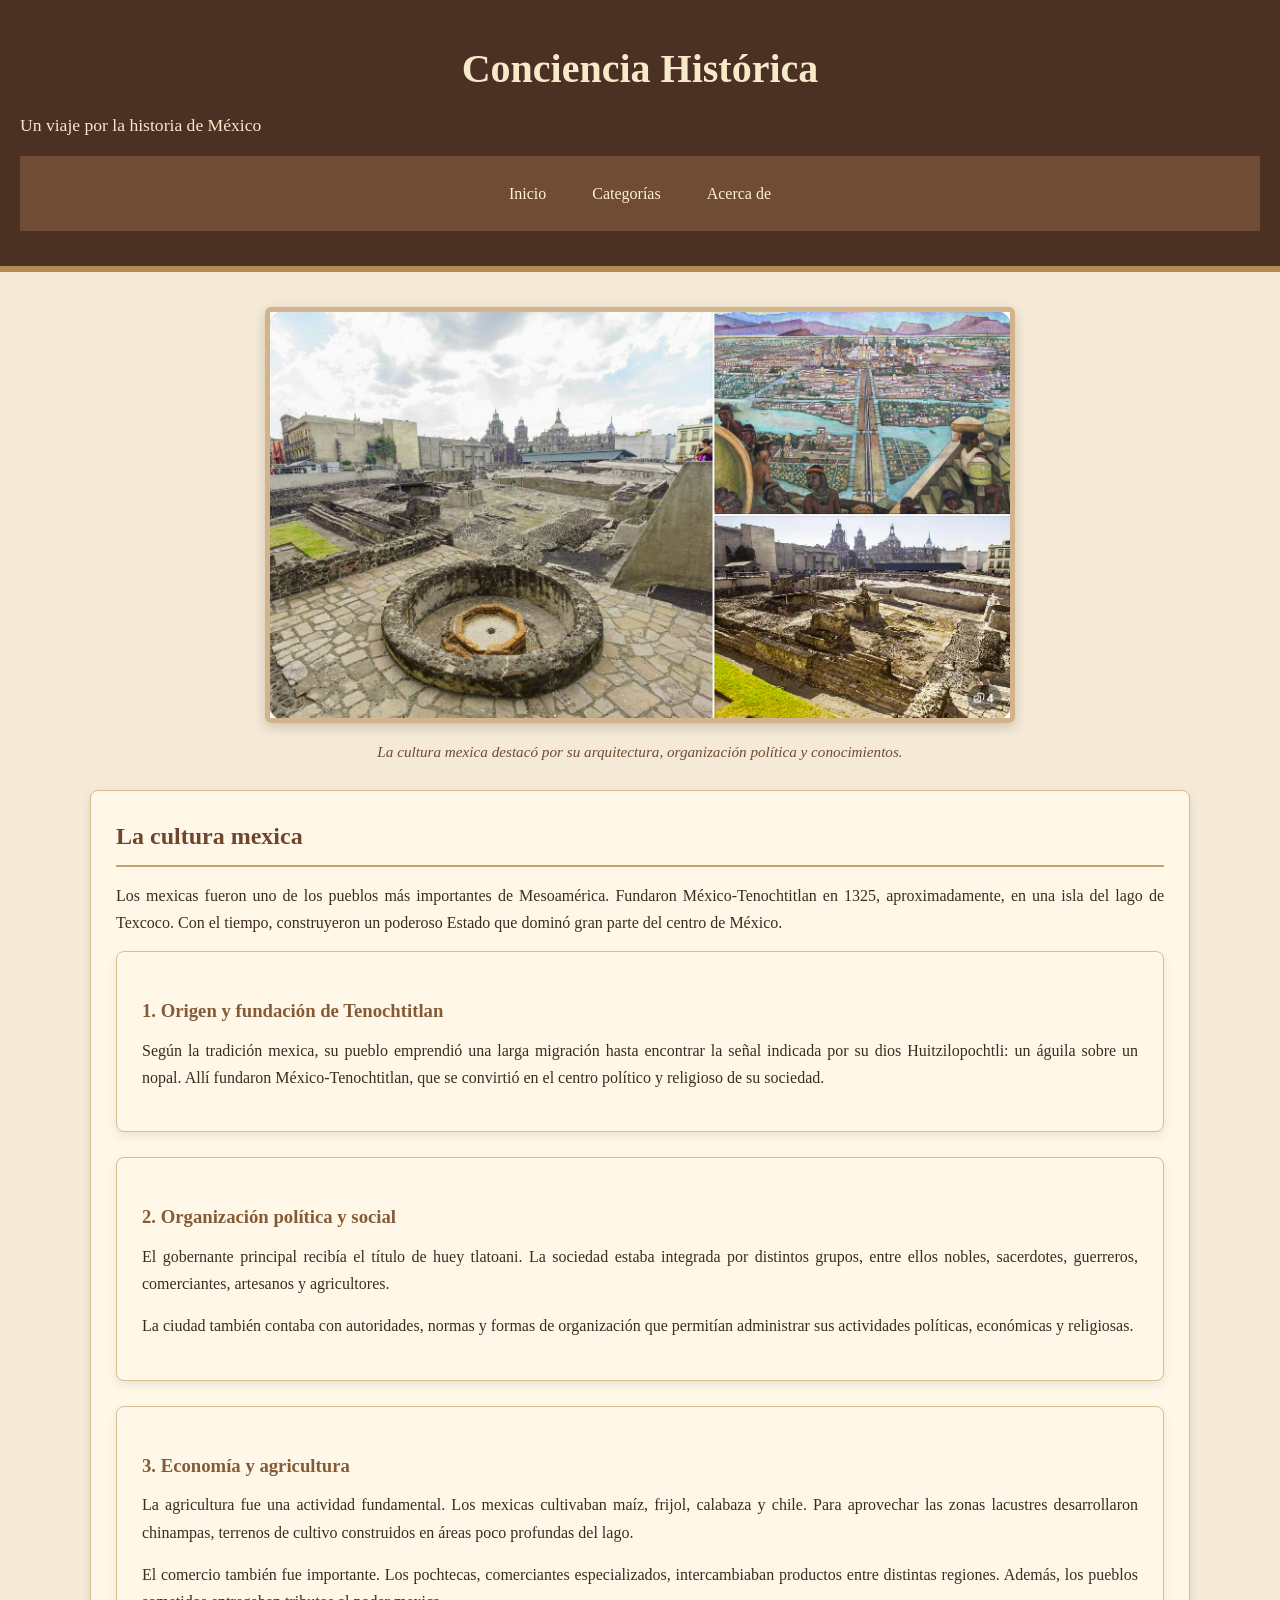
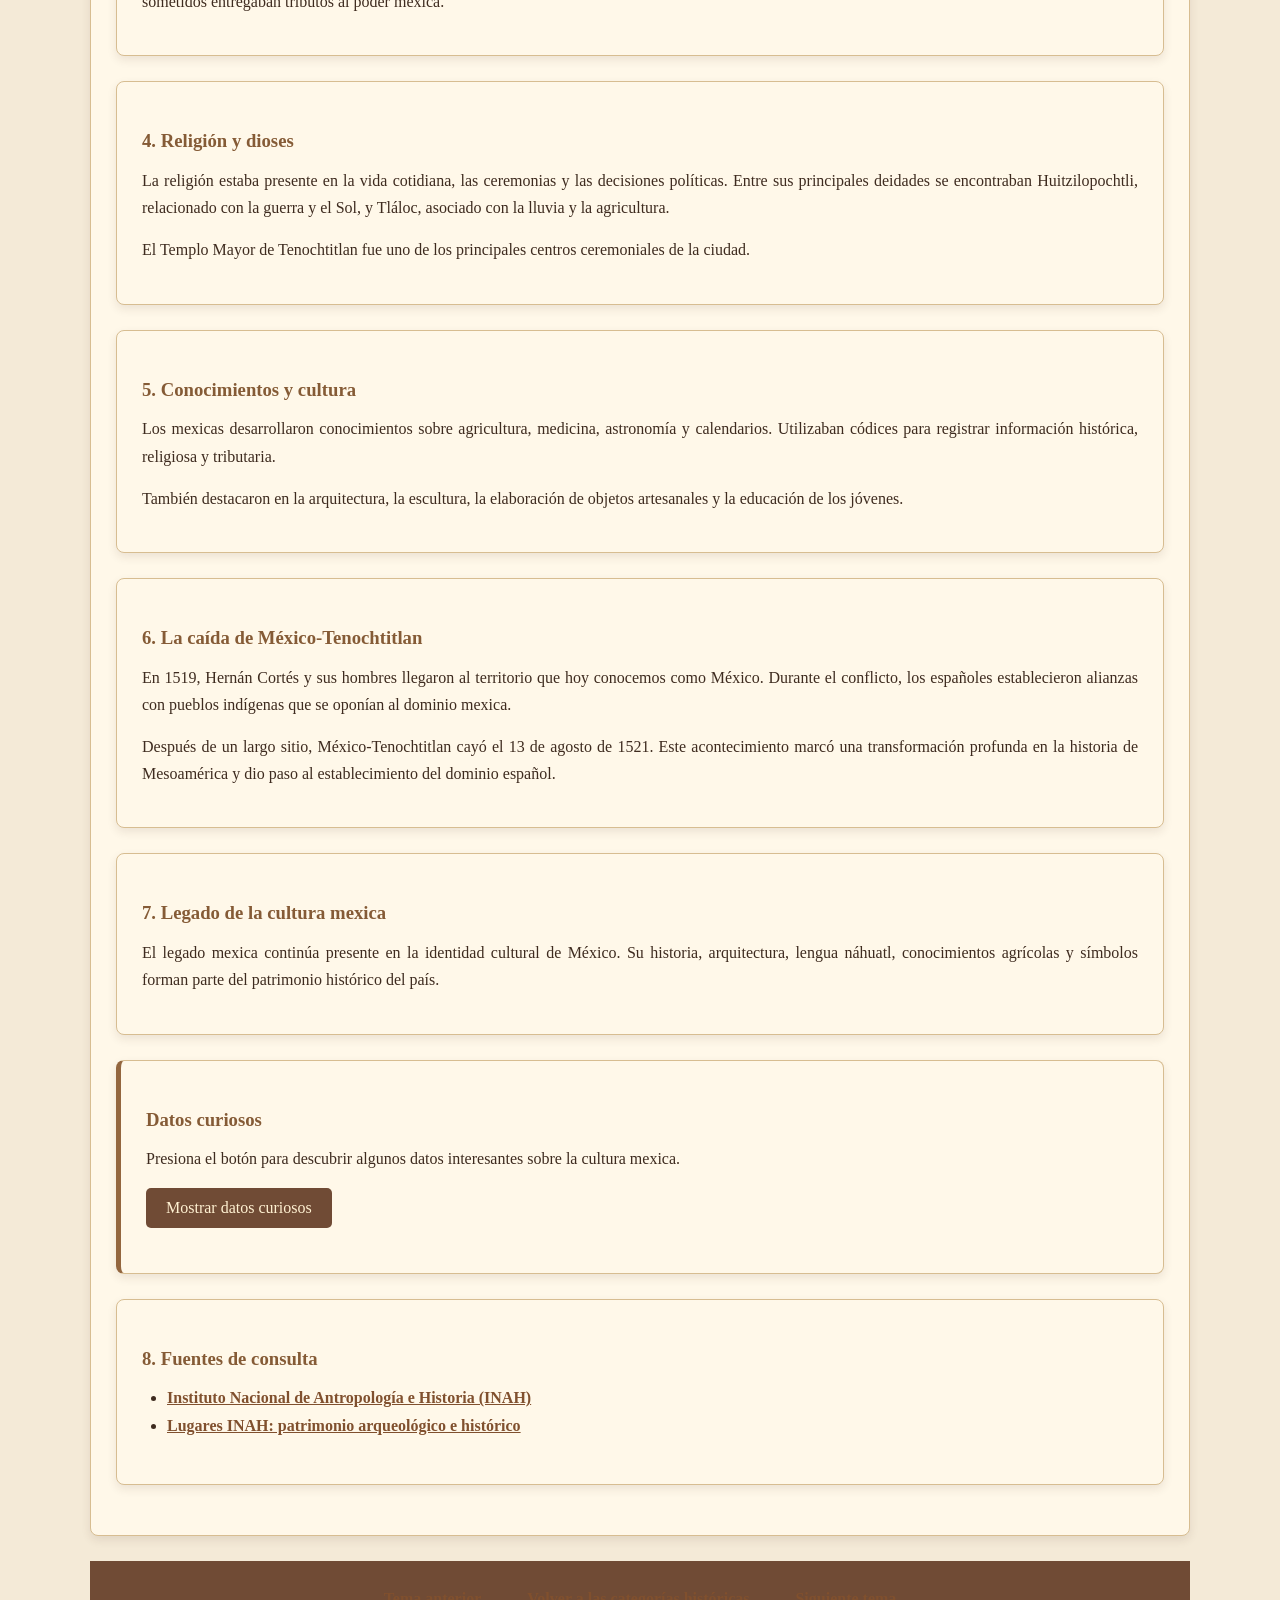
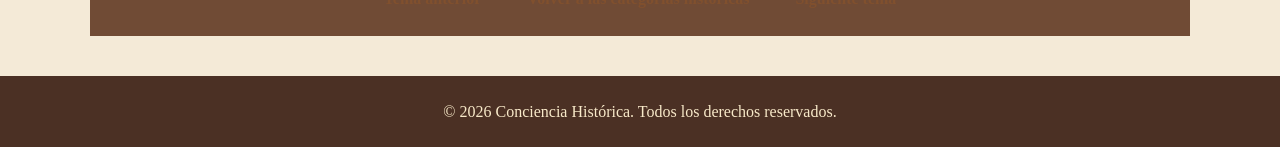
<file: conciencia historica/temas/02-cultura-mexica.html>
<!DOCTYPE html>
<html lang="es">

<head>
    <meta charset="UTF-8">
    <meta name="viewport" content="width=device-width, initial-scale=1.0">
    <title>Cultura mexica | Conciencia Histórica</title>

    <link rel="stylesheet" href="../estilos.css">
</head>

<body>

    <header>

        <h1>Conciencia Histórica</h1>
        <p>Un viaje por la historia de México</p>

        <nav aria-label="Navegación principal">
            <a href="../index.html">Inicio</a>
            <a href="../categorias.html">Categorías</a>
            <a href="../acerca.html">Acerca de</a>
        </nav>

    </header>

    <main>

        <figure class="imagen-historica">
            <img src="../imagenes/cultura-mexica.png"
                 alt="Representación histórica de la cultura mexica">
            <figcaption>
                La cultura mexica destacó por su arquitectura,
                organización política y conocimientos.
            </figcaption>
        </figure>

        <article>

            <h2>La cultura mexica</h2>

            <p>
                Los mexicas fueron uno de los pueblos más importantes de
                Mesoamérica. Fundaron México-Tenochtitlan en 1325,
                aproximadamente, en una isla del lago de Texcoco.
                Con el tiempo, construyeron un poderoso Estado que
                dominó gran parte del centro de México.
            </p>

            <section id="origen">
                <h3>1. Origen y fundación de Tenochtitlan</h3>

                <p>
                    Según la tradición mexica, su pueblo emprendió una
                    larga migración hasta encontrar la señal indicada
                    por su dios Huitzilopochtli: un águila sobre un nopal.
                    Allí fundaron México-Tenochtitlan, que se convirtió
                    en el centro político y religioso de su sociedad.
                </p>
            </section>

            <section id="organizacion">
                <h3>2. Organización política y social</h3>

                <p>
                    El gobernante principal recibía el título de huey
                    tlatoani. La sociedad estaba integrada por distintos
                    grupos, entre ellos nobles, sacerdotes, guerreros,
                    comerciantes, artesanos y agricultores.
                </p>

                <p>
                    La ciudad también contaba con autoridades, normas
                    y formas de organización que permitían administrar
                    sus actividades políticas, económicas y religiosas.
                </p>
            </section>

            <section id="economia">
                <h3>3. Economía y agricultura</h3>

                <p>
                    La agricultura fue una actividad fundamental.
                    Los mexicas cultivaban maíz, frijol, calabaza y chile.
                    Para aprovechar las zonas lacustres desarrollaron
                    chinampas, terrenos de cultivo construidos en áreas
                    poco profundas del lago.
                </p>

                <p>
                    El comercio también fue importante. Los pochtecas,
                    comerciantes especializados, intercambiaban productos
                    entre distintas regiones. Además, los pueblos sometidos
                    entregaban tributos al poder mexica.
                </p>
            </section>

            <section id="religion">
                <h3>4. Religión y dioses</h3>

                <p>
                    La religión estaba presente en la vida cotidiana,
                    las ceremonias y las decisiones políticas. Entre
                    sus principales deidades se encontraban Huitzilopochtli,
                    relacionado con la guerra y el Sol, y Tláloc,
                    asociado con la lluvia y la agricultura.
                </p>

                <p>
                    El Templo Mayor de Tenochtitlan fue uno de los
                    principales centros ceremoniales de la ciudad.
                </p>
            </section>

            <section id="conocimientos">
                <h3>5. Conocimientos y cultura</h3>

                <p>
                    Los mexicas desarrollaron conocimientos sobre
                    agricultura, medicina, astronomía y calendarios.
                    Utilizaban códices para registrar información
                    histórica, religiosa y tributaria.
                </p>

                <p>
                    También destacaron en la arquitectura, la escultura,
                    la elaboración de objetos artesanales y la educación
                    de los jóvenes.
                </p>
            </section>

            <section id="caida">
                <h3>6. La caída de México-Tenochtitlan</h3>

                <p>
                    En 1519, Hernán Cortés y sus hombres llegaron
                    al territorio que hoy conocemos como México.
                    Durante el conflicto, los españoles establecieron
                    alianzas con pueblos indígenas que se oponían
                    al dominio mexica.
                </p>

                <p>
                    Después de un largo sitio, México-Tenochtitlan cayó
                    el 13 de agosto de 1521. Este acontecimiento marcó
                    una transformación profunda en la historia de
                    Mesoamérica y dio paso al establecimiento del
                    dominio español.
                </p>
            </section>

            <section id="legado">
                <h3>7. Legado de la cultura mexica</h3>

                <p>
                    El legado mexica continúa presente en la identidad
                    cultural de México. Su historia, arquitectura,
                    lengua náhuatl, conocimientos agrícolas y símbolos
                    forman parte del patrimonio histórico del país.
                </p>
            </section>

            <section id="datos-curiosos">
                <h3>Datos curiosos</h3>

                <p>
                    Presiona el botón para descubrir algunos datos
                    interesantes sobre la cultura mexica.
                </p>

                <button type="button" onclick="mostrarDatos()">
                    Mostrar datos curiosos
                </button>

                <ul id="lista-datos"></ul>
            </section>

            <section id="fuentes">
                <h3>8. Fuentes de consulta</h3>

                <ul>
                    <li>
                        <a href="https://www.inah.gob.mx/"
                           target="_blank"
                           rel="noopener noreferrer">
                            Instituto Nacional de Antropología e Historia (INAH)
                        </a>
                    </li>

                    <li>
                        <a href="https://lugares.inah.gob.mx/"
                           target="_blank"
                           rel="noopener noreferrer">
                            Lugares INAH: patrimonio arqueológico e histórico
                        </a>
                    </li>
                </ul>
            </section>

        </article>

        <nav aria-label="Navegación entre temas">
            <a href="01-civilizaciones-mesoamericanas.html">
                Tema anterior
            </a>

            <a href="../categorias.html">
                Volver a las categorías históricas
            </a>

            <a href="03-conquista-de-mexico.html">
                Siguiente tema
            </a>
        </nav>

    </main>

    <footer>
        <p>&copy; 2026 Conciencia Histórica. Todos los derechos reservados.</p>
    </footer>

    <script>
        function mostrarDatos() {

            const datos = [
                "México-Tenochtitlan fue fundada tradicionalmente en el año 1325.",
                "El nombre Tenochtitlan se relaciona con la tradición de Tenoch.",
                "Las chinampas permitían aprovechar los terrenos del lago para cultivar.",
                "El náhuatl era una de las lenguas principales de los mexicas.",
                "El Templo Mayor estaba dedicado principalmente a Huitzilopochtli y Tláloc."
            ];

            const lista = document.getElementById("lista-datos");

            lista.innerHTML = "";

            for (let i = 0; i < datos.length; i++) {

                const elemento = document.createElement("li");

                elemento.textContent = datos[i];

                lista.appendChild(elemento);
            }

            alert("¡Los datos curiosos se han mostrado correctamente!");
        }
    </script>

</body>
</html>
</file>
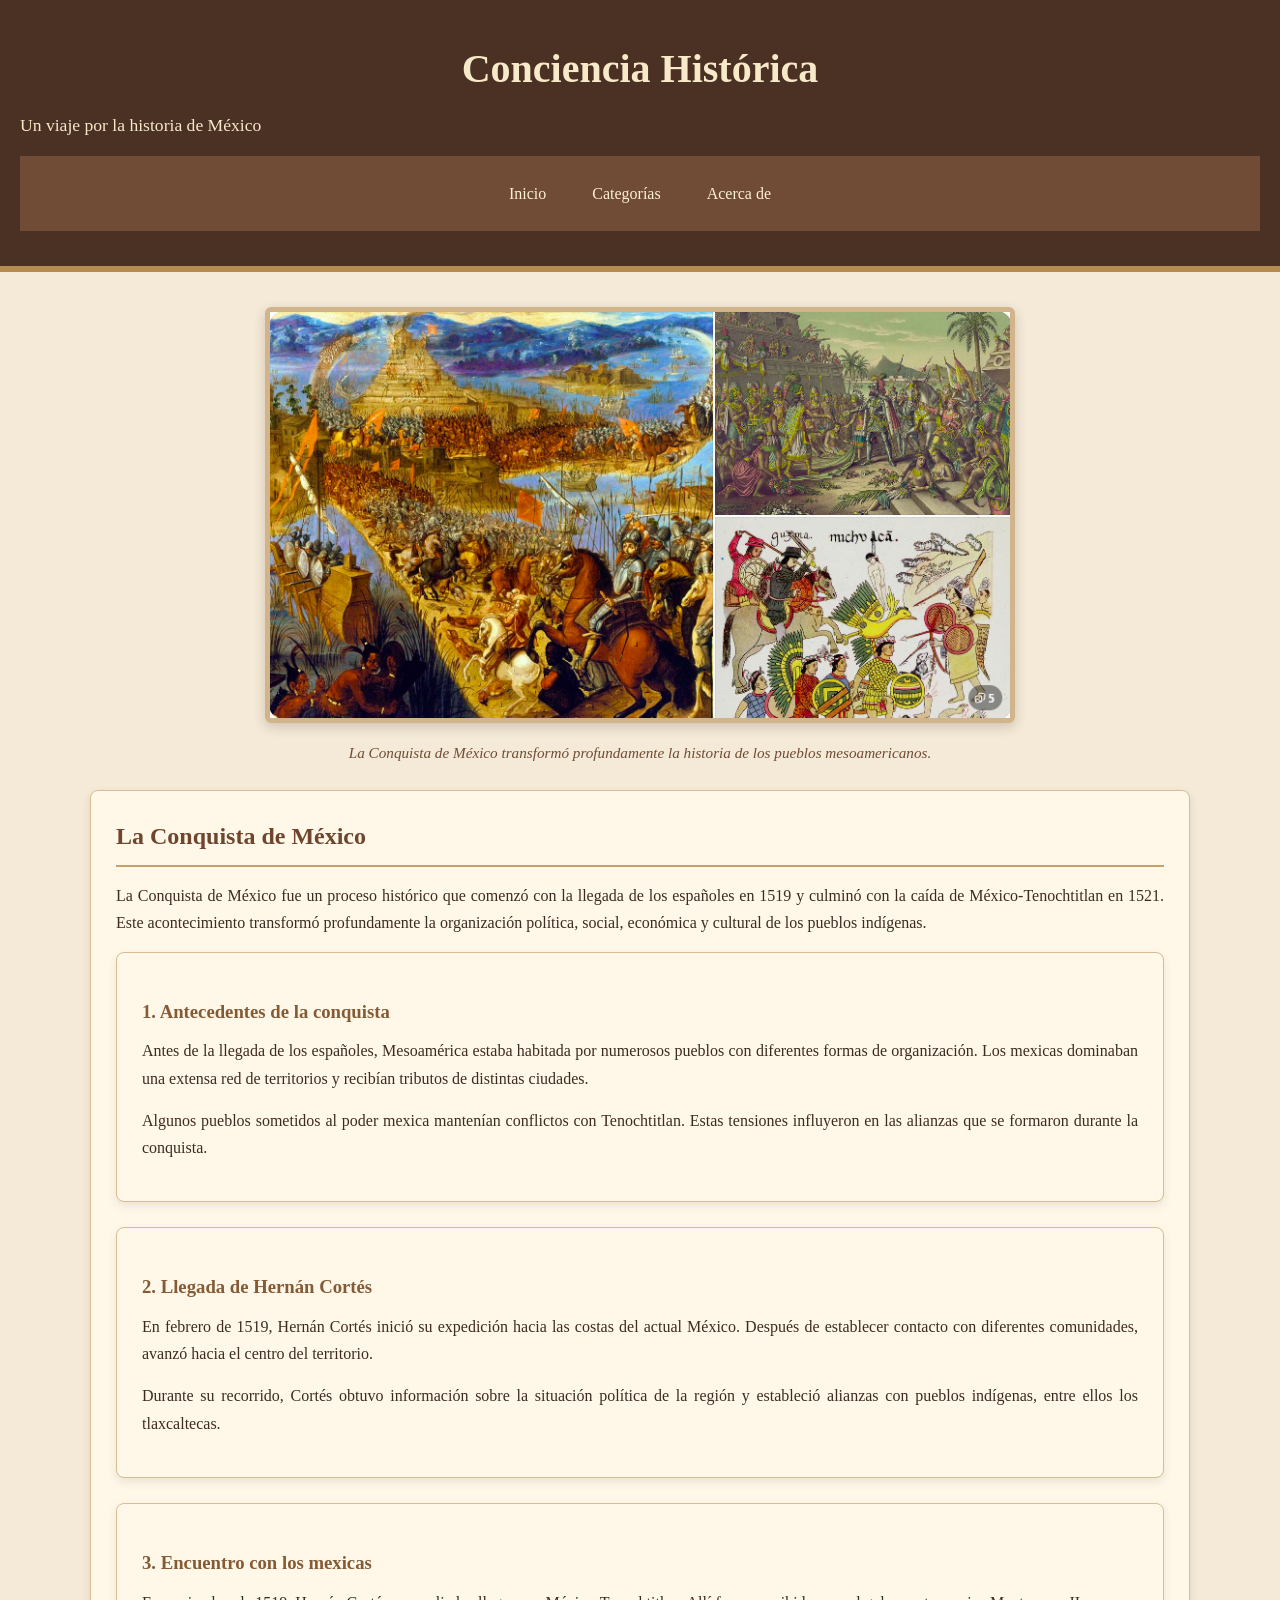
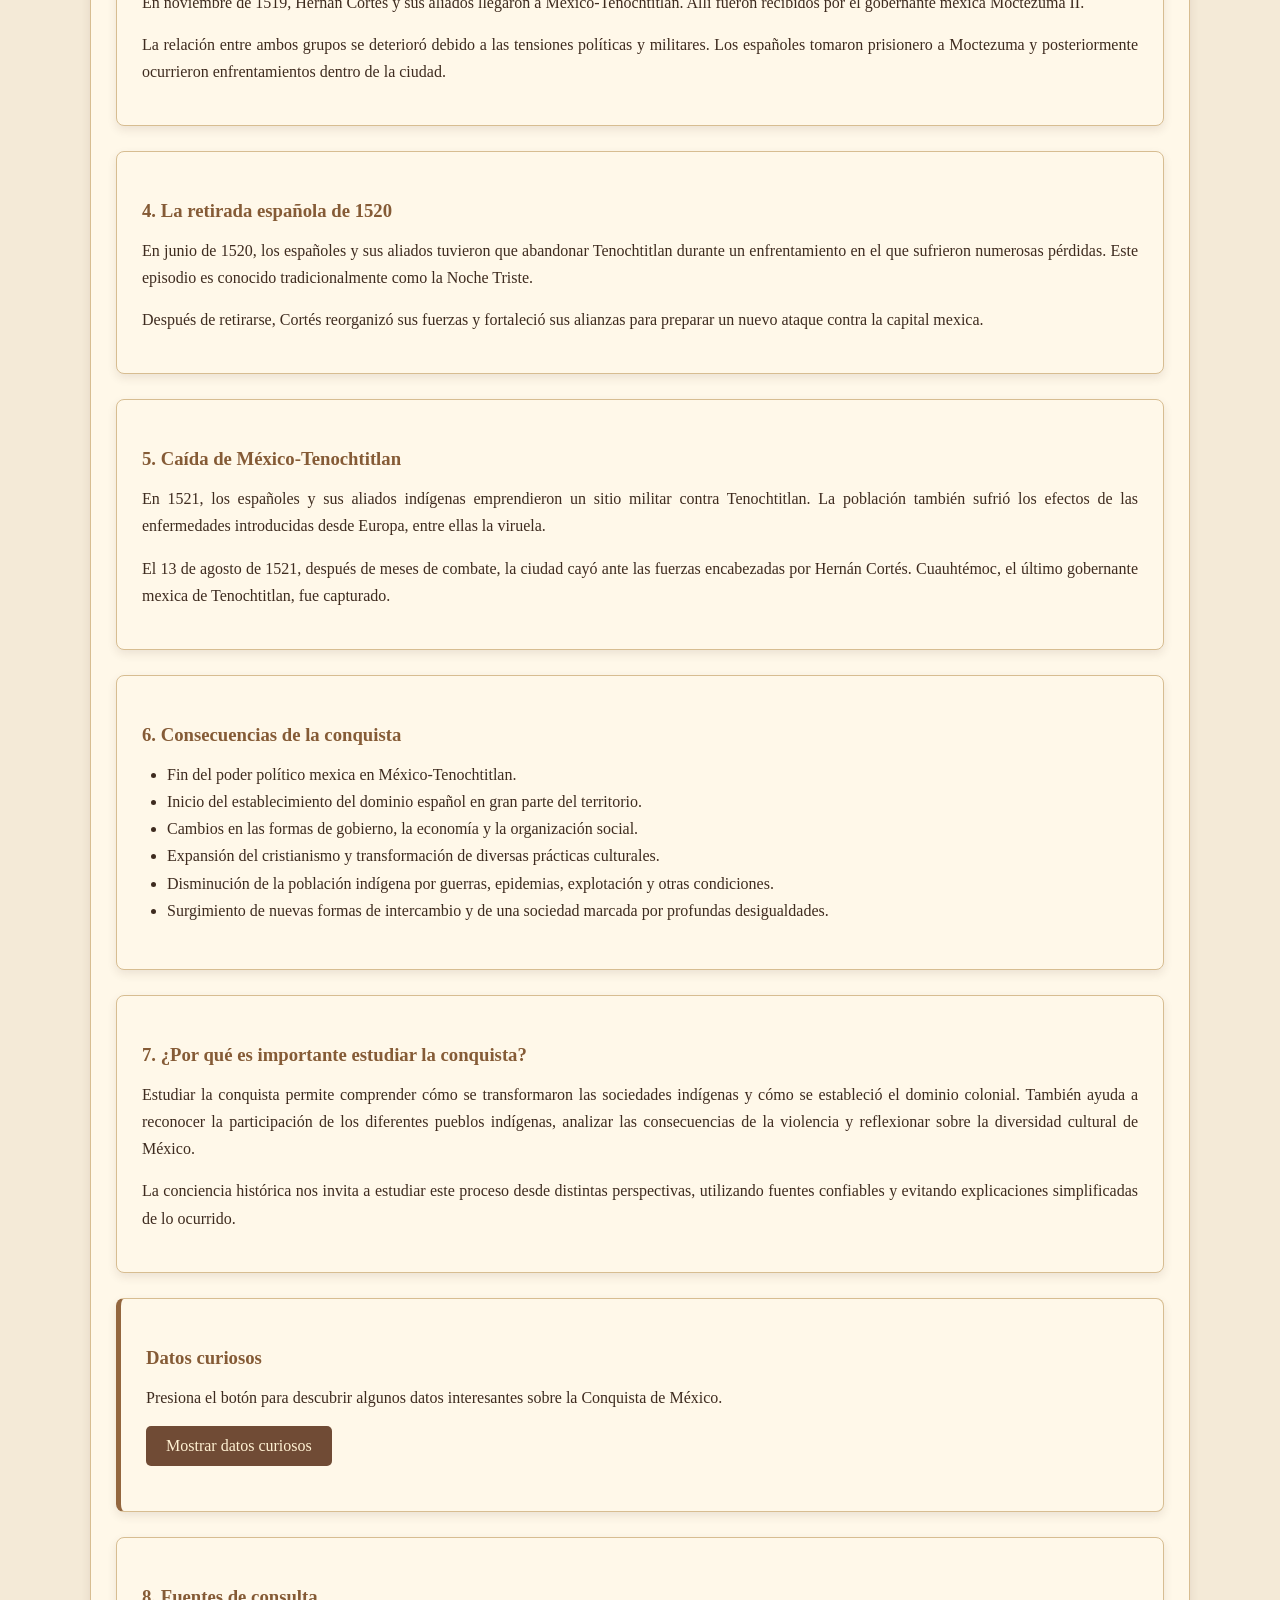
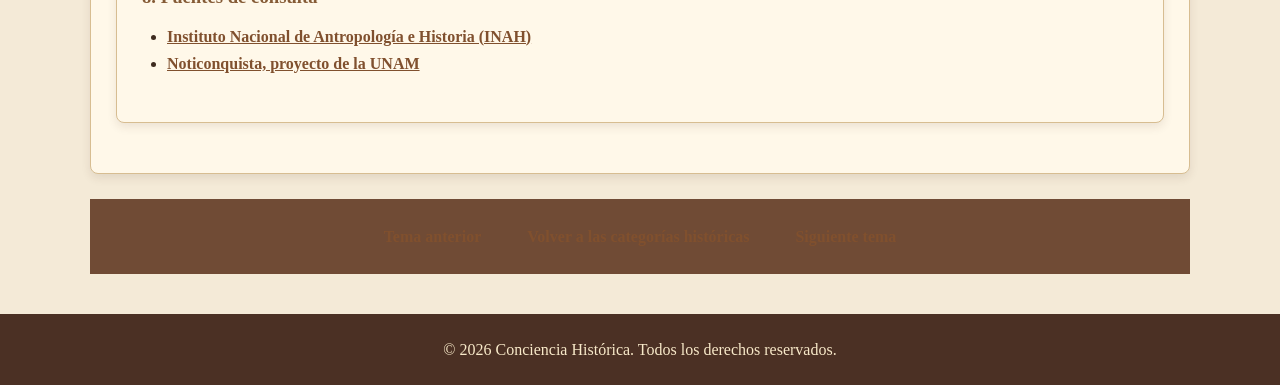
<file: conciencia historica/temas/03-conquista-de-mexico.html>
<!DOCTYPE html>
<html lang="es">

<head>
    <meta charset="UTF-8">
    <meta name="viewport" content="width=device-width, initial-scale=1.0">
    <title>Conquista de México | Conciencia Histórica</title>

    <link rel="stylesheet" href="../estilos.css">
</head>

<body>

    <header>

        <h1>Conciencia Histórica</h1>
        <p>Un viaje por la historia de México</p>

        <nav aria-label="Navegación principal">
            <a href="../index.html">Inicio</a>
            <a href="../categorias.html">Categorías</a>
            <a href="../acerca.html">Acerca de</a>
        </nav>

    </header>

    <main>

        <figure class="imagen-historica">
            <img src="../imagenes/conquista-de-mexico.png"
                 alt="Representación histórica de la Conquista de México">
            <figcaption>
                La Conquista de México transformó profundamente
                la historia de los pueblos mesoamericanos.
            </figcaption>
        </figure>

        <article>

            <h2>La Conquista de México</h2>

            <p>
                La Conquista de México fue un proceso histórico que comenzó
                con la llegada de los españoles en 1519 y culminó con la
                caída de México-Tenochtitlan en 1521. Este acontecimiento
                transformó profundamente la organización política, social,
                económica y cultural de los pueblos indígenas.
            </p>

            <section id="antecedentes">
                <h3>1. Antecedentes de la conquista</h3>

                <p>
                    Antes de la llegada de los españoles, Mesoamérica estaba
                    habitada por numerosos pueblos con diferentes formas
                    de organización. Los mexicas dominaban una extensa red
                    de territorios y recibían tributos de distintas ciudades.
                </p>

                <p>
                    Algunos pueblos sometidos al poder mexica mantenían
                    conflictos con Tenochtitlan. Estas tensiones influyeron
                    en las alianzas que se formaron durante la conquista.
                </p>
            </section>

            <section id="llegada">
                <h3>2. Llegada de Hernán Cortés</h3>

                <p>
                    En febrero de 1519, Hernán Cortés inició su expedición
                    hacia las costas del actual México. Después de establecer
                    contacto con diferentes comunidades, avanzó hacia el
                    centro del territorio.
                </p>

                <p>
                    Durante su recorrido, Cortés obtuvo información sobre
                    la situación política de la región y estableció alianzas
                    con pueblos indígenas, entre ellos los tlaxcaltecas.
                </p>
            </section>

            <section id="tenochtitlan">
                <h3>3. Encuentro con los mexicas</h3>

                <p>
                    En noviembre de 1519, Hernán Cortés y sus aliados
                    llegaron a México-Tenochtitlan. Allí fueron recibidos
                    por el gobernante mexica Moctezuma II.
                </p>

                <p>
                    La relación entre ambos grupos se deterioró debido
                    a las tensiones políticas y militares. Los españoles
                    tomaron prisionero a Moctezuma y posteriormente
                    ocurrieron enfrentamientos dentro de la ciudad.
                </p>
            </section>

            <section id="noche-triste">
                <h3>4. La retirada española de 1520</h3>

                <p>
                    En junio de 1520, los españoles y sus aliados tuvieron
                    que abandonar Tenochtitlan durante un enfrentamiento
                    en el que sufrieron numerosas pérdidas. Este episodio
                    es conocido tradicionalmente como la Noche Triste.
                </p>

                <p>
                    Después de retirarse, Cortés reorganizó sus fuerzas
                    y fortaleció sus alianzas para preparar un nuevo
                    ataque contra la capital mexica.
                </p>
            </section>

            <section id="caida">
                <h3>5. Caída de México-Tenochtitlan</h3>

                <p>
                    En 1521, los españoles y sus aliados indígenas
                    emprendieron un sitio militar contra Tenochtitlan.
                    La población también sufrió los efectos de las
                    enfermedades introducidas desde Europa, entre
                    ellas la viruela.
                </p>

                <p>
                    El 13 de agosto de 1521, después de meses de combate,
                    la ciudad cayó ante las fuerzas encabezadas por
                    Hernán Cortés. Cuauhtémoc, el último gobernante
                    mexica de Tenochtitlan, fue capturado.
                </p>
            </section>

            <section id="consecuencias">
                <h3>6. Consecuencias de la conquista</h3>

                <ul>
                    <li>
                        Fin del poder político mexica en México-Tenochtitlan.
                    </li>
                    <li>
                        Inicio del establecimiento del dominio español
                        en gran parte del territorio.
                    </li>
                    <li>
                        Cambios en las formas de gobierno, la economía
                        y la organización social.
                    </li>
                    <li>
                        Expansión del cristianismo y transformación de
                        diversas prácticas culturales.
                    </li>
                    <li>
                        Disminución de la población indígena por guerras,
                        epidemias, explotación y otras condiciones.
                    </li>
                    <li>
                        Surgimiento de nuevas formas de intercambio
                        y de una sociedad marcada por profundas
                        desigualdades.
                    </li>
                </ul>
            </section>

            <section id="conciencia">
                <h3>7. ¿Por qué es importante estudiar la conquista?</h3>

                <p>
                    Estudiar la conquista permite comprender cómo se
                    transformaron las sociedades indígenas y cómo se
                    estableció el dominio colonial. También ayuda a
                    reconocer la participación de los diferentes pueblos
                    indígenas, analizar las consecuencias de la violencia
                    y reflexionar sobre la diversidad cultural de México.
                </p>

                <p>
                    La conciencia histórica nos invita a estudiar este
                    proceso desde distintas perspectivas, utilizando
                    fuentes confiables y evitando explicaciones
                    simplificadas de lo ocurrido.
                </p>
            </section>

            <section id="datos-curiosos">
                <h3>Datos curiosos</h3>

                <p>
                    Presiona el botón para descubrir algunos datos
                    interesantes sobre la Conquista de México.
                </p>

                <button type="button" onclick="mostrarDatos()">
                    Mostrar datos curiosos
                </button>

                <ul id="lista-datos"></ul>
            </section>

            <section id="fuentes">
                <h3>8. Fuentes de consulta</h3>

                <ul>
                    <li>
                        <a href="https://www.inah.gob.mx/"
                           target="_blank"
                           rel="noopener noreferrer">
                            Instituto Nacional de Antropología e Historia (INAH)
                        </a>
                    </li>

                    <li>
                        <a href="https://www.noticonquista.unam.mx/"
                           target="_blank"
                           rel="noopener noreferrer">
                            Noticonquista, proyecto de la UNAM
                        </a>
                    </li>
                </ul>
            </section>

        </article>

        <nav aria-label="Navegación entre temas">
            <a href="02-cultura-mexica.html">
                Tema anterior
            </a>

            <a href="../categorias.html">
                Volver a las categorías históricas
            </a>

            <a href="04-virreinato-de-nueva-espana.html">
                Siguiente tema
            </a>
        </nav>

    </main>

    <footer>
        <p>&copy; 2026 Conciencia Histórica. Todos los derechos reservados.</p>
    </footer>

    <script>
        function mostrarDatos() {

            const datos = [
                "La conquista fue un proceso en el que participaron numerosos pueblos indígenas, no solamente españoles y mexicas.",
                "La alianza entre los españoles y los tlaxcaltecas fue importante durante el conflicto.",
                "La viruela afectó gravemente a la población indígena durante este periodo.",
                "Cuauhtémoc fue el último gobernante mexica de México-Tenochtitlan.",
                "La caída de Tenochtitlan ocurrió el 13 de agosto de 1521."
            ];

            const lista = document.getElementById("lista-datos");

            lista.innerHTML = "";

            for (let i = 0; i < datos.length; i++) {

                const elemento = document.createElement("li");

                elemento.textContent = datos[i];

                lista.appendChild(elemento);
            }

            alert("¡Los datos curiosos se han mostrado correctamente!");
        }
    </script>

</body>
</html>
</file>
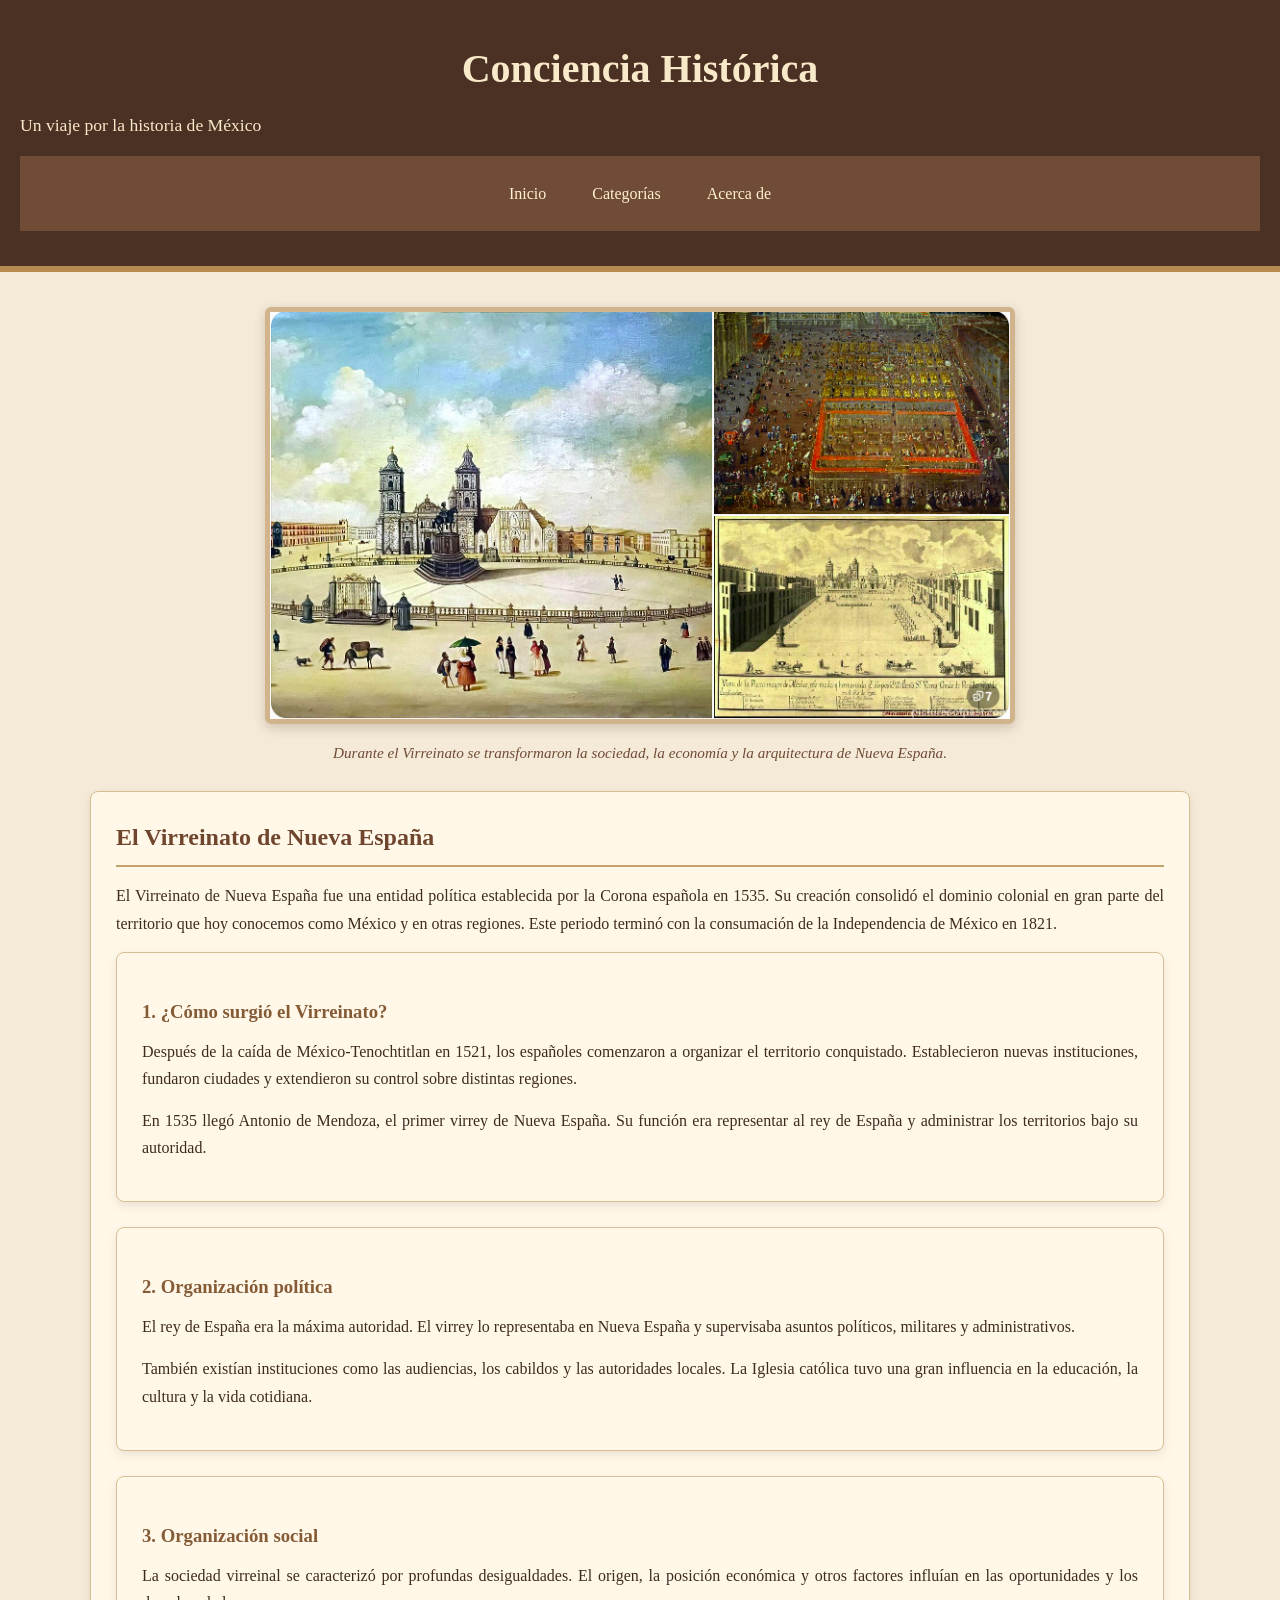
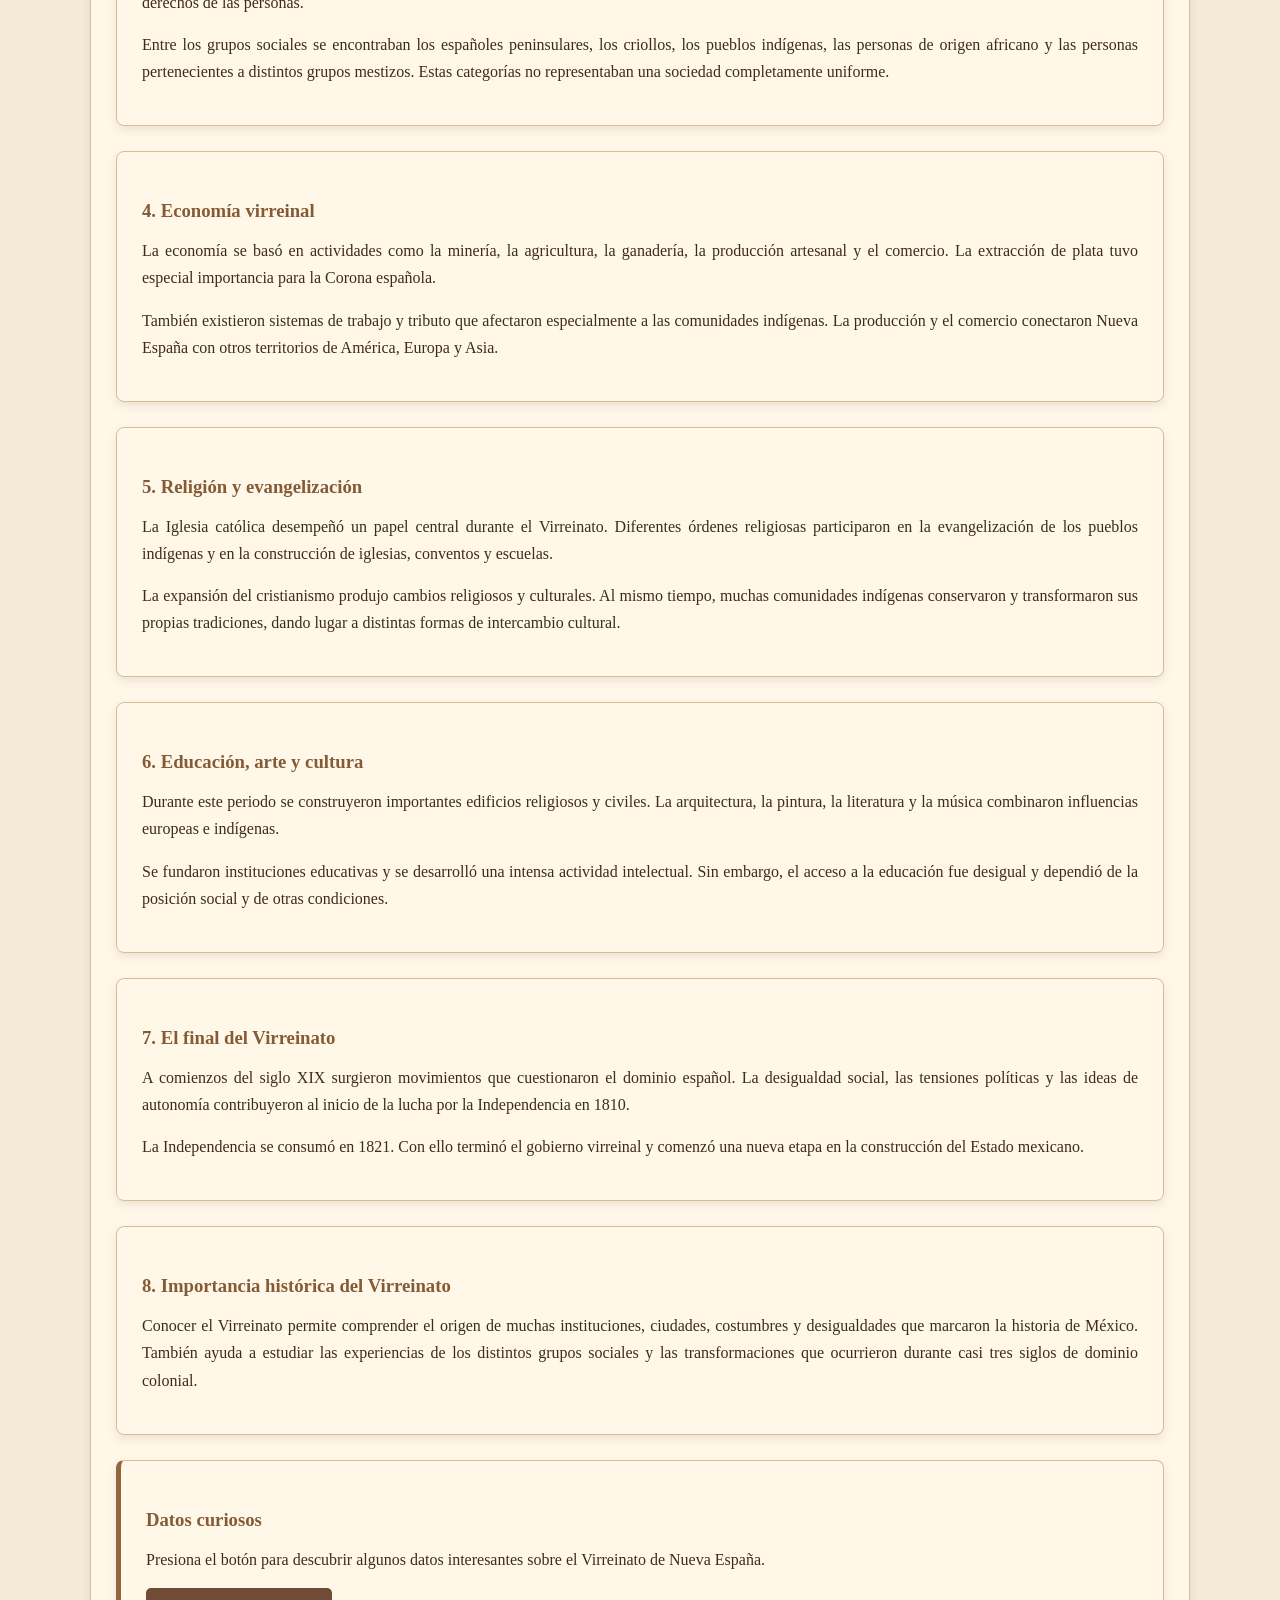
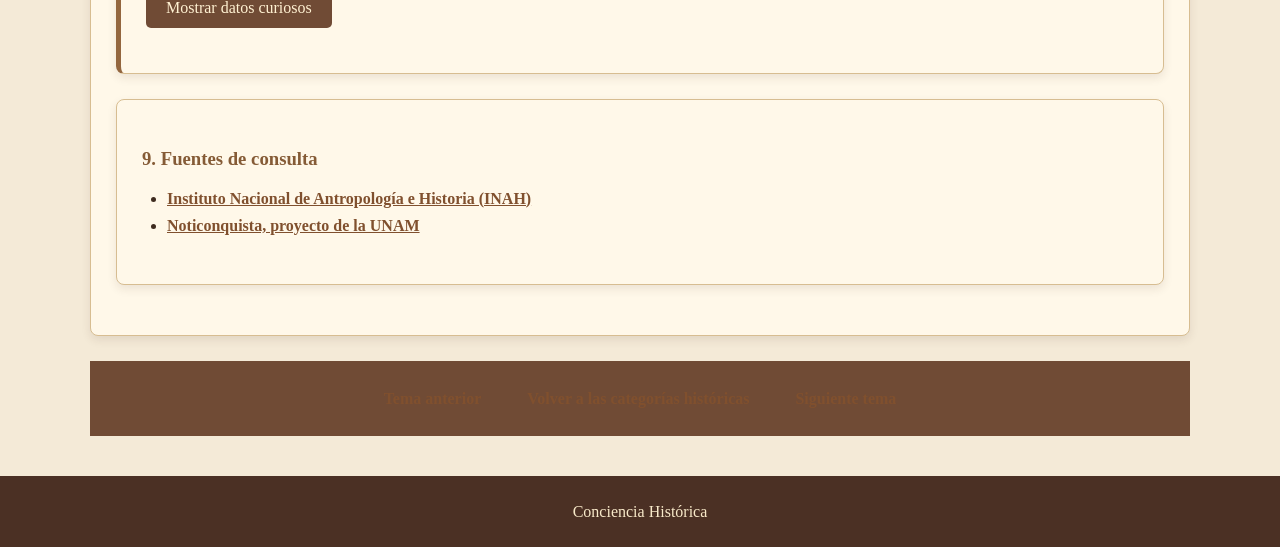
<file: conciencia historica/temas/04-virreinato-de-nueva-espana.html>
<!DOCTYPE html>
<html lang="es">

<head>
    <meta charset="UTF-8">
    <meta name="viewport" content="width=device-width, initial-scale=1.0">
    <title>Virreinato de Nueva España | Conciencia Histórica</title>

    <link rel="stylesheet" href="../estilos.css">
</head>

<body>

    <header>

        <h1>Conciencia Histórica</h1>
        <p>Un viaje por la historia de México</p>

        <nav aria-label="Navegación principal">
            <a href="../index.html">Inicio</a>
            <a href="../categorias.html">Categorías</a>
            <a href="../acerca.html">Acerca de</a>
        </nav>

    </header>

    <main>

        <figure class="imagen-historica">
            <img src="../imagenes/virreinato-nueva-espana.png"
                 alt="Arquitectura de la época virreinal en Nueva España">
            <figcaption>
                Durante el Virreinato se transformaron la sociedad,
                la economía y la arquitectura de Nueva España.
            </figcaption>
        </figure>

        <article>

            <h2>El Virreinato de Nueva España</h2>

            <p>
                El Virreinato de Nueva España fue una entidad política
                establecida por la Corona española en 1535. Su creación
                consolidó el dominio colonial en gran parte del territorio
                que hoy conocemos como México y en otras regiones.
                Este periodo terminó con la consumación de la Independencia
                de México en 1821.
            </p>

            <section id="origen">
                <h3>1. ¿Cómo surgió el Virreinato?</h3>

                <p>
                    Después de la caída de México-Tenochtitlan en 1521,
                    los españoles comenzaron a organizar el territorio
                    conquistado. Establecieron nuevas instituciones,
                    fundaron ciudades y extendieron su control sobre
                    distintas regiones.
                </p>

                <p>
                    En 1535 llegó Antonio de Mendoza, el primer virrey
                    de Nueva España. Su función era representar al rey
                    de España y administrar los territorios bajo su autoridad.
                </p>
            </section>

            <section id="gobierno">
                <h3>2. Organización política</h3>

                <p>
                    El rey de España era la máxima autoridad. El virrey
                    lo representaba en Nueva España y supervisaba asuntos
                    políticos, militares y administrativos.
                </p>

                <p>
                    También existían instituciones como las audiencias,
                    los cabildos y las autoridades locales. La Iglesia
                    católica tuvo una gran influencia en la educación,
                    la cultura y la vida cotidiana.
                </p>
            </section>

            <section id="sociedad">
                <h3>3. Organización social</h3>

                <p>
                    La sociedad virreinal se caracterizó por profundas
                    desigualdades. El origen, la posición económica y
                    otros factores influían en las oportunidades y los
                    derechos de las personas.
                </p>

                <p>
                    Entre los grupos sociales se encontraban los españoles
                    peninsulares, los criollos, los pueblos indígenas,
                    las personas de origen africano y las personas
                    pertenecientes a distintos grupos mestizos.
                    Estas categorías no representaban una sociedad
                    completamente uniforme.
                </p>
            </section>

            <section id="economia">
                <h3>4. Economía virreinal</h3>

                <p>
                    La economía se basó en actividades como la minería,
                    la agricultura, la ganadería, la producción artesanal
                    y el comercio. La extracción de plata tuvo especial
                    importancia para la Corona española.
                </p>

                <p>
                    También existieron sistemas de trabajo y tributo
                    que afectaron especialmente a las comunidades
                    indígenas. La producción y el comercio conectaron
                    Nueva España con otros territorios de América,
                    Europa y Asia.
                </p>
            </section>

            <section id="religion">
                <h3>5. Religión y evangelización</h3>

                <p>
                    La Iglesia católica desempeñó un papel central
                    durante el Virreinato. Diferentes órdenes religiosas
                    participaron en la evangelización de los pueblos
                    indígenas y en la construcción de iglesias,
                    conventos y escuelas.
                </p>

                <p>
                    La expansión del cristianismo produjo cambios
                    religiosos y culturales. Al mismo tiempo, muchas
                    comunidades indígenas conservaron y transformaron
                    sus propias tradiciones, dando lugar a distintas
                    formas de intercambio cultural.
                </p>
            </section>

            <section id="cultura">
                <h3>6. Educación, arte y cultura</h3>

                <p>
                    Durante este periodo se construyeron importantes
                    edificios religiosos y civiles. La arquitectura,
                    la pintura, la literatura y la música combinaron
                    influencias europeas e indígenas.
                </p>

                <p>
                    Se fundaron instituciones educativas y se desarrolló
                    una intensa actividad intelectual. Sin embargo,
                    el acceso a la educación fue desigual y dependió
                    de la posición social y de otras condiciones.
                </p>
            </section>

            <section id="independencia">
                <h3>7. El final del Virreinato</h3>

                <p>
                    A comienzos del siglo XIX surgieron movimientos
                    que cuestionaron el dominio español. La desigualdad
                    social, las tensiones políticas y las ideas de
                    autonomía contribuyeron al inicio de la lucha
                    por la Independencia en 1810.
                </p>

                <p>
                    La Independencia se consumó en 1821. Con ello
                    terminó el gobierno virreinal y comenzó una nueva
                    etapa en la construcción del Estado mexicano.
                </p>
            </section>

            <section id="importancia">
                <h3>8. Importancia histórica del Virreinato</h3>

                <p>
                    Conocer el Virreinato permite comprender el origen
                    de muchas instituciones, ciudades, costumbres y
                    desigualdades que marcaron la historia de México.
                    También ayuda a estudiar las experiencias de los
                    distintos grupos sociales y las transformaciones
                    que ocurrieron durante casi tres siglos de dominio
                    colonial.
                </p>
            </section>

            <section id="datos-curiosos">
                <h3>Datos curiosos</h3>

                <p>
                    Presiona el botón para descubrir algunos datos
                    interesantes sobre el Virreinato de Nueva España.
                </p>

                <button type="button" onclick="mostrarDatos()">
                    Mostrar datos curiosos
                </button>

                <ul id="lista-datos"></ul>
            </section>

            <section id="fuentes">
                <h3>9. Fuentes de consulta</h3>

                <ul>
                    <li>
                        <a href="https://www.inah.gob.mx/"
                           target="_blank"
                           rel="noopener noreferrer">
                            Instituto Nacional de Antropología e Historia (INAH)
                        </a>
                    </li>

                    <li>
                        <a href="https://www.noticonquista.unam.mx/"
                           target="_blank"
                           rel="noopener noreferrer">
                            Noticonquista, proyecto de la UNAM
                        </a>
                    </li>
                </ul>
            </section>

        </article>

        <nav aria-label="Navegación entre temas">
            <a href="03-conquista-de-mexico.html">
                Tema anterior
            </a>

            <a href="../categorias.html">
                Volver a las categorías históricas
            </a>

            <a href="05-inicio-de-la-independencia.html">
                Siguiente tema
            </a>
        </nav>

    </main>

    <footer>
        <p>
            Conciencia Histórica
        </p>
    </footer>

    <script>
        function mostrarDatos() {

            const datos = [
                "El Virreinato de Nueva España fue establecido oficialmente en 1535.",
                "Antonio de Mendoza fue el primer virrey de Nueva España.",
                "La plata de las minas novohispanas tuvo gran importancia en el comercio mundial.",
                "Nueva España mantuvo intercambios comerciales con Asia mediante el Galeón de Manila.",
                "La Universidad Real y Pontificia de México fue fundada en 1551."
            ];

            const lista = document.getElementById("lista-datos");

            lista.innerHTML = "";

            for (let i = 0; i < datos.length; i++) {

                const elemento = document.createElement("li");

                elemento.textContent = datos[i];

                lista.appendChild(elemento);
            }

            alert("¡Los datos curiosos se han mostrado correctamente!");
        }
    </script>

</body>
</html>
</file>
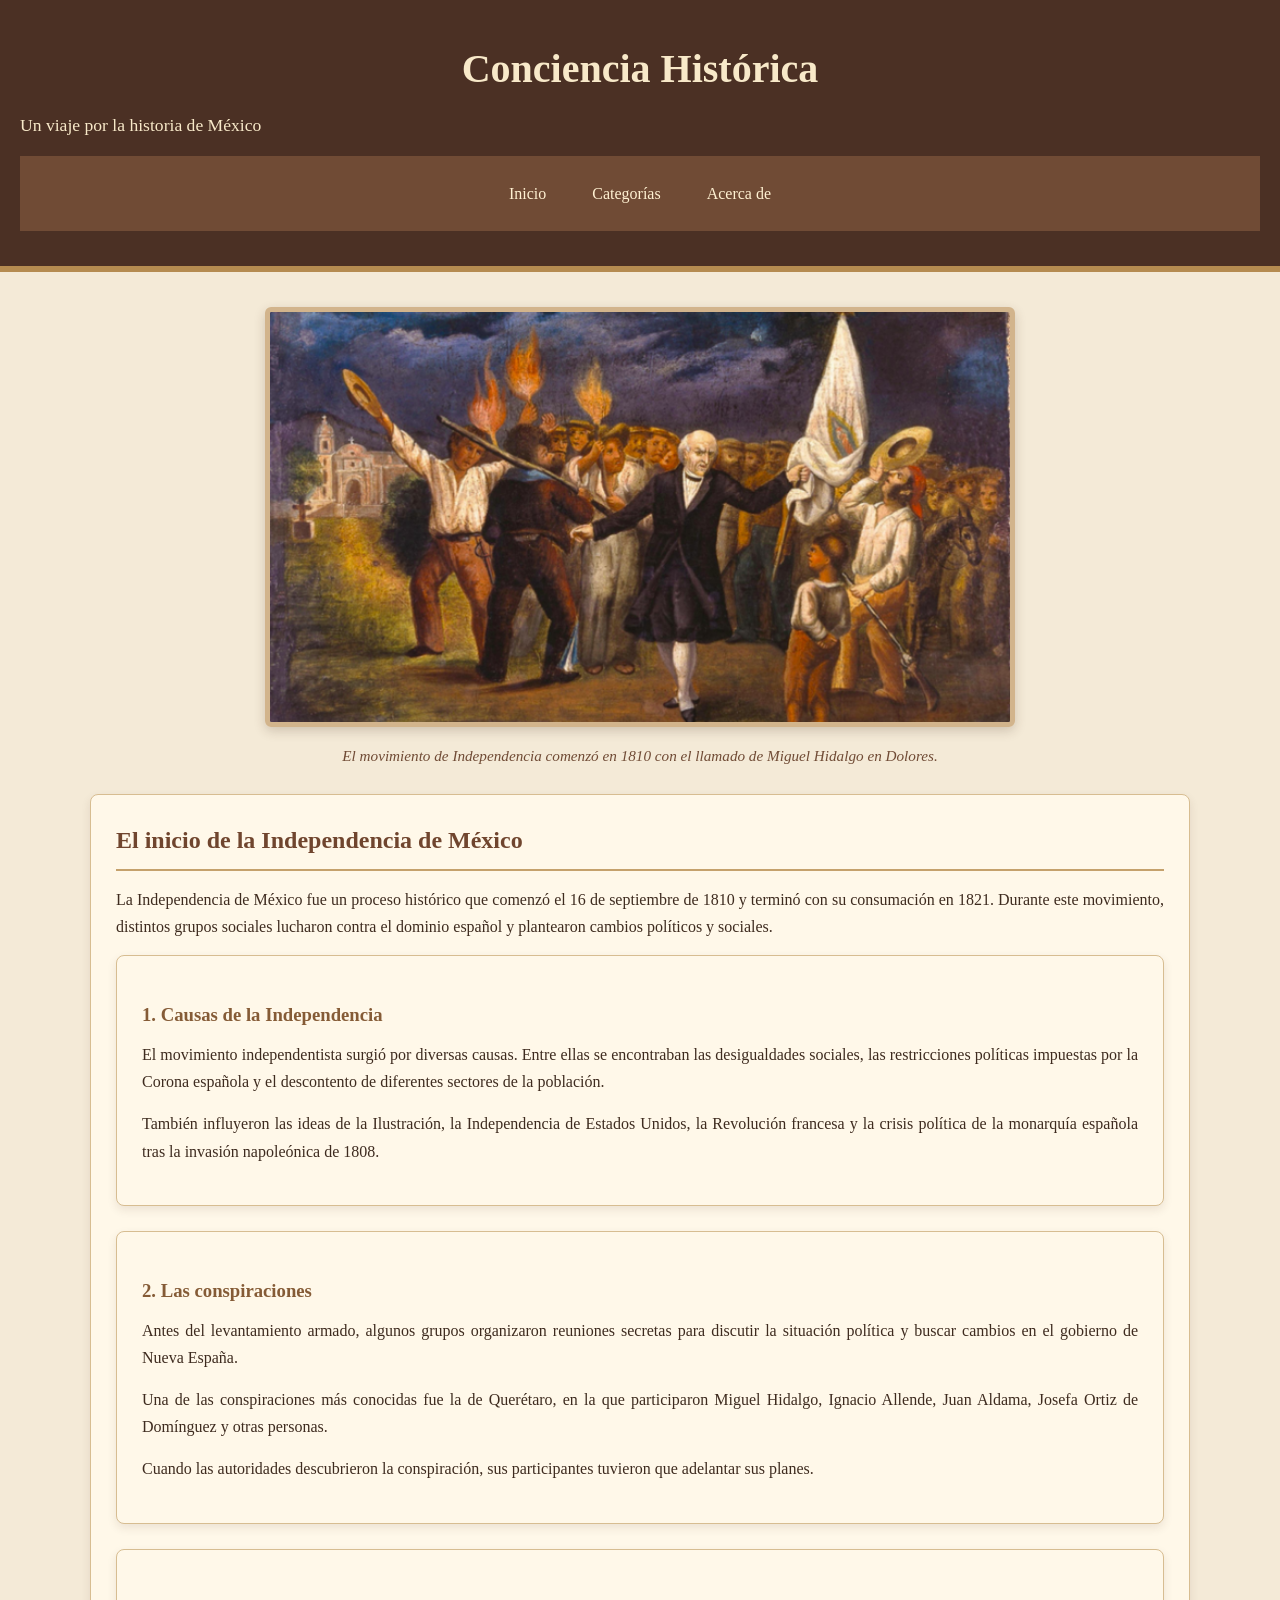
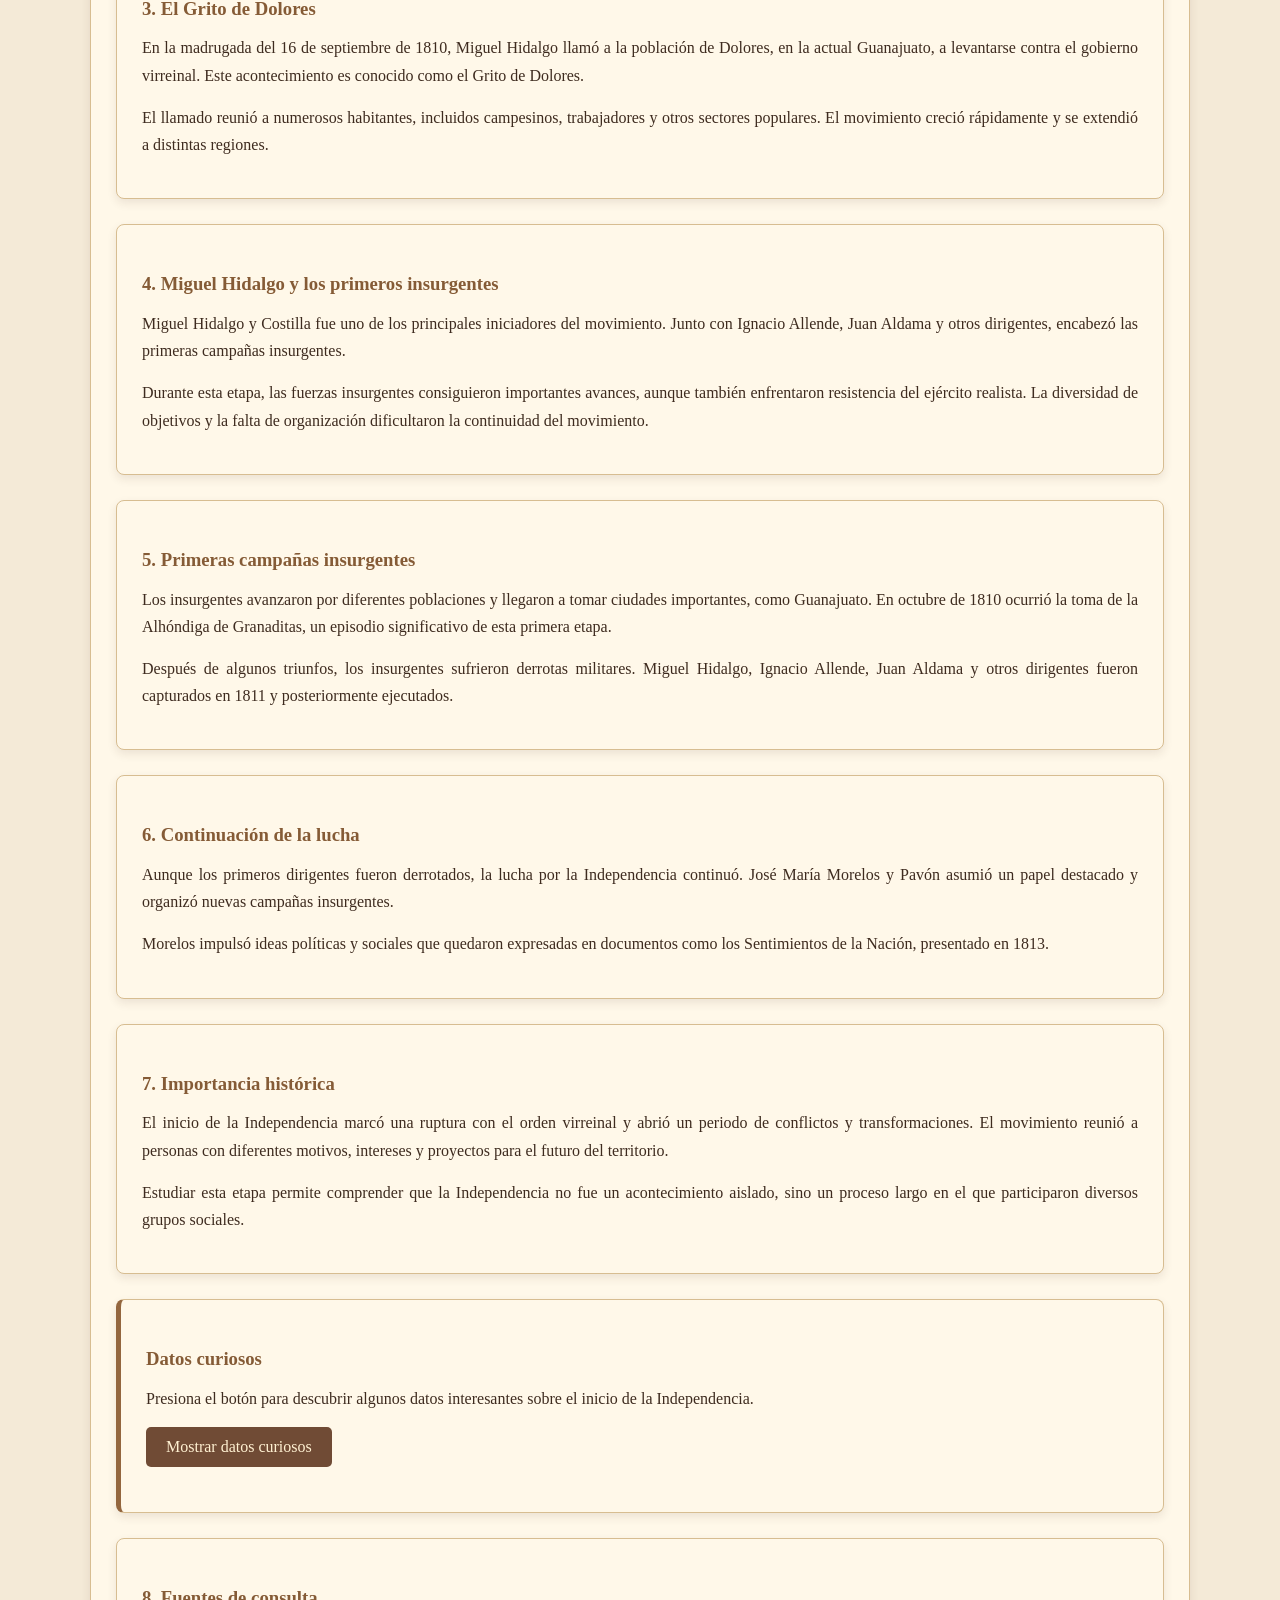
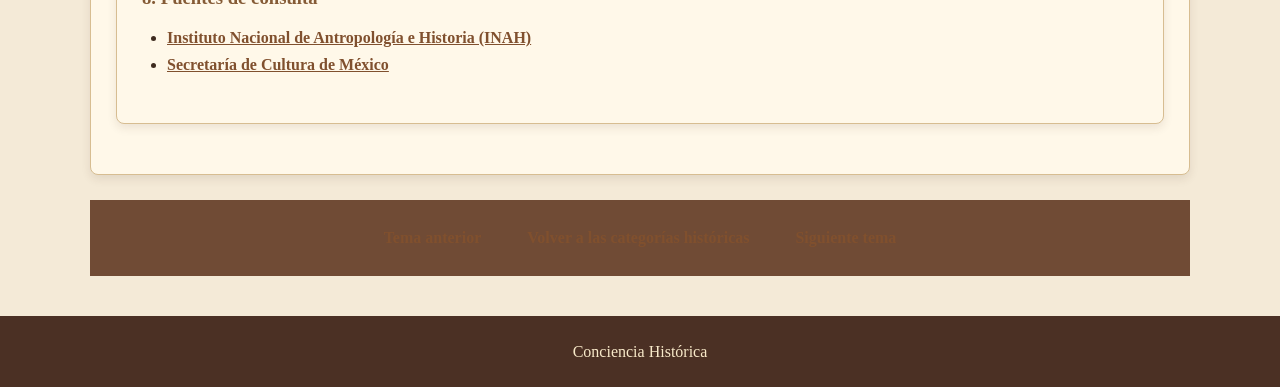
<file: conciencia historica/temas/05-inicio-de-la-independencia.html>
<!DOCTYPE html>
<html lang="es">

<head>
    <meta charset="UTF-8">
    <meta name="viewport" content="width=device-width, initial-scale=1.0">
    <title>Inicio de la Independencia | Conciencia Histórica</title>

    <link rel="stylesheet" href="../estilos.css">
</head>

<body>

    <header>

        <h1>Conciencia Histórica</h1>
        <p>Un viaje por la historia de México</p>

        <nav aria-label="Navegación principal">
            <a href="../index.html">Inicio</a>
            <a href="../categorias.html">Categorías</a>
            <a href="../acerca.html">Acerca de</a>
        </nav>

    </header>

    <main>

        <figure class="imagen-historica">
            <img src="../imagenes/inicio-independencia.png"
                 alt="Representación histórica del inicio de la Independencia de México">
            <figcaption>
                El movimiento de Independencia comenzó en 1810
                con el llamado de Miguel Hidalgo en Dolores.
            </figcaption>
        </figure>

        <article>

            <h2>El inicio de la Independencia de México</h2>

            <p>
                La Independencia de México fue un proceso histórico
                que comenzó el 16 de septiembre de 1810 y terminó
                con su consumación en 1821. Durante este movimiento,
                distintos grupos sociales lucharon contra el dominio
                español y plantearon cambios políticos y sociales.
            </p>

            <section id="causas">
                <h3>1. Causas de la Independencia</h3>

                <p>
                    El movimiento independentista surgió por diversas
                    causas. Entre ellas se encontraban las desigualdades
                    sociales, las restricciones políticas impuestas por
                    la Corona española y el descontento de diferentes
                    sectores de la población.
                </p>

                <p>
                    También influyeron las ideas de la Ilustración,
                    la Independencia de Estados Unidos, la Revolución
                    francesa y la crisis política de la monarquía
                    española tras la invasión napoleónica de 1808.
                </p>
            </section>

            <section id="conspiraciones">
                <h3>2. Las conspiraciones</h3>

                <p>
                    Antes del levantamiento armado, algunos grupos
                    organizaron reuniones secretas para discutir
                    la situación política y buscar cambios en el
                    gobierno de Nueva España.
                </p>

                <p>
                    Una de las conspiraciones más conocidas fue la
                    de Querétaro, en la que participaron Miguel Hidalgo,
                    Ignacio Allende, Juan Aldama, Josefa Ortiz de
                    Domínguez y otras personas.
                </p>

                <p>
                    Cuando las autoridades descubrieron la conspiración,
                    sus participantes tuvieron que adelantar sus planes.
                </p>
            </section>

            <section id="grito">
                <h3>3. El Grito de Dolores</h3>

                <p>
                    En la madrugada del 16 de septiembre de 1810,
                    Miguel Hidalgo llamó a la población de Dolores,
                    en la actual Guanajuato, a levantarse contra
                    el gobierno virreinal. Este acontecimiento
                    es conocido como el Grito de Dolores.
                </p>

                <p>
                    El llamado reunió a numerosos habitantes,
                    incluidos campesinos, trabajadores y otros
                    sectores populares. El movimiento creció
                    rápidamente y se extendió a distintas regiones.
                </p>
            </section>

            <section id="hidalgo">
                <h3>4. Miguel Hidalgo y los primeros insurgentes</h3>

                <p>
                    Miguel Hidalgo y Costilla fue uno de los principales
                    iniciadores del movimiento. Junto con Ignacio
                    Allende, Juan Aldama y otros dirigentes, encabezó
                    las primeras campañas insurgentes.
                </p>

                <p>
                    Durante esta etapa, las fuerzas insurgentes
                    consiguieron importantes avances, aunque también
                    enfrentaron resistencia del ejército realista.
                    La diversidad de objetivos y la falta de organización
                    dificultaron la continuidad del movimiento.
                </p>
            </section>

            <section id="campanas">
                <h3>5. Primeras campañas insurgentes</h3>

                <p>
                    Los insurgentes avanzaron por diferentes poblaciones
                    y llegaron a tomar ciudades importantes, como
                    Guanajuato. En octubre de 1810 ocurrió la toma
                    de la Alhóndiga de Granaditas, un episodio
                    significativo de esta primera etapa.
                </p>

                <p>
                    Después de algunos triunfos, los insurgentes
                    sufrieron derrotas militares. Miguel Hidalgo,
                    Ignacio Allende, Juan Aldama y otros dirigentes
                    fueron capturados en 1811 y posteriormente
                    ejecutados.
                </p>
            </section>

            <section id="continuidad">
                <h3>6. Continuación de la lucha</h3>

                <p>
                    Aunque los primeros dirigentes fueron derrotados,
                    la lucha por la Independencia continuó. José María
                    Morelos y Pavón asumió un papel destacado y
                    organizó nuevas campañas insurgentes.
                </p>

                <p>
                    Morelos impulsó ideas políticas y sociales que
                    quedaron expresadas en documentos como los
                    Sentimientos de la Nación, presentado en 1813.
                </p>
            </section>

            <section id="importancia">
                <h3>7. Importancia histórica</h3>

                <p>
                    El inicio de la Independencia marcó una ruptura
                    con el orden virreinal y abrió un periodo de
                    conflictos y transformaciones. El movimiento
                    reunió a personas con diferentes motivos,
                    intereses y proyectos para el futuro del territorio.
                </p>

                <p>
                    Estudiar esta etapa permite comprender que
                    la Independencia no fue un acontecimiento
                    aislado, sino un proceso largo en el que
                    participaron diversos grupos sociales.
                </p>
            </section>

            <section id="datos-curiosos">
                <h3>Datos curiosos</h3>

                <p>
                    Presiona el botón para descubrir algunos datos
                    interesantes sobre el inicio de la Independencia.
                </p>

                <button type="button" onclick="mostrarDatos()">
                    Mostrar datos curiosos
                </button>

                <ul id="lista-datos"></ul>
            </section>

            <section id="fuentes">
                <h3>8. Fuentes de consulta</h3>

                <ul>
                    <li>
                        <a href="https://www.inah.gob.mx/"
                           target="_blank"
                           rel="noopener noreferrer">
                            Instituto Nacional de Antropología e Historia (INAH)
                        </a>
                    </li>

                    <li>
                        <a href="https://www.gob.mx/cultura"
                           target="_blank"
                           rel="noopener noreferrer">
                            Secretaría de Cultura de México
                        </a>
                    </li>
                </ul>
            </section>

        </article>

        <nav aria-label="Navegación entre temas">
            <a href="04-virreinato-de-nueva-espana.html">
                Tema anterior
            </a>

            <a href="../categorias.html">
                Volver a las categorías históricas
            </a>

            <a href="06-consumacion-de-la-independencia.html">
                Siguiente tema
            </a>
        </nav>

    </main>

    <footer>
        <p>
            Conciencia Histórica
        </p>
    </footer>

    <script>
        function mostrarDatos() {

            const datos = [
                "El movimiento de Independencia comenzó en 1810 y terminó en 1821.",
                "La conspiración de Querétaro fue descubierta antes de la fecha planeada para el levantamiento.",
                "Josefa Ortiz de Domínguez participó en la conspiración de Querétaro.",
                "Miguel Hidalgo era sacerdote antes de encabezar el movimiento insurgente.",
                "Los Sentimientos de la Nación fueron presentados por José María Morelos en 1813."
            ];

            const lista = document.getElementById("lista-datos");

            lista.innerHTML = "";

            for (let i = 0; i < datos.length; i++) {

                const elemento = document.createElement("li");

                elemento.textContent = datos[i];

                lista.appendChild(elemento);
            }

            alert("¡Los datos curiosos se han mostrado correctamente!");
        }
    </script>

</body>
</html>
</file>
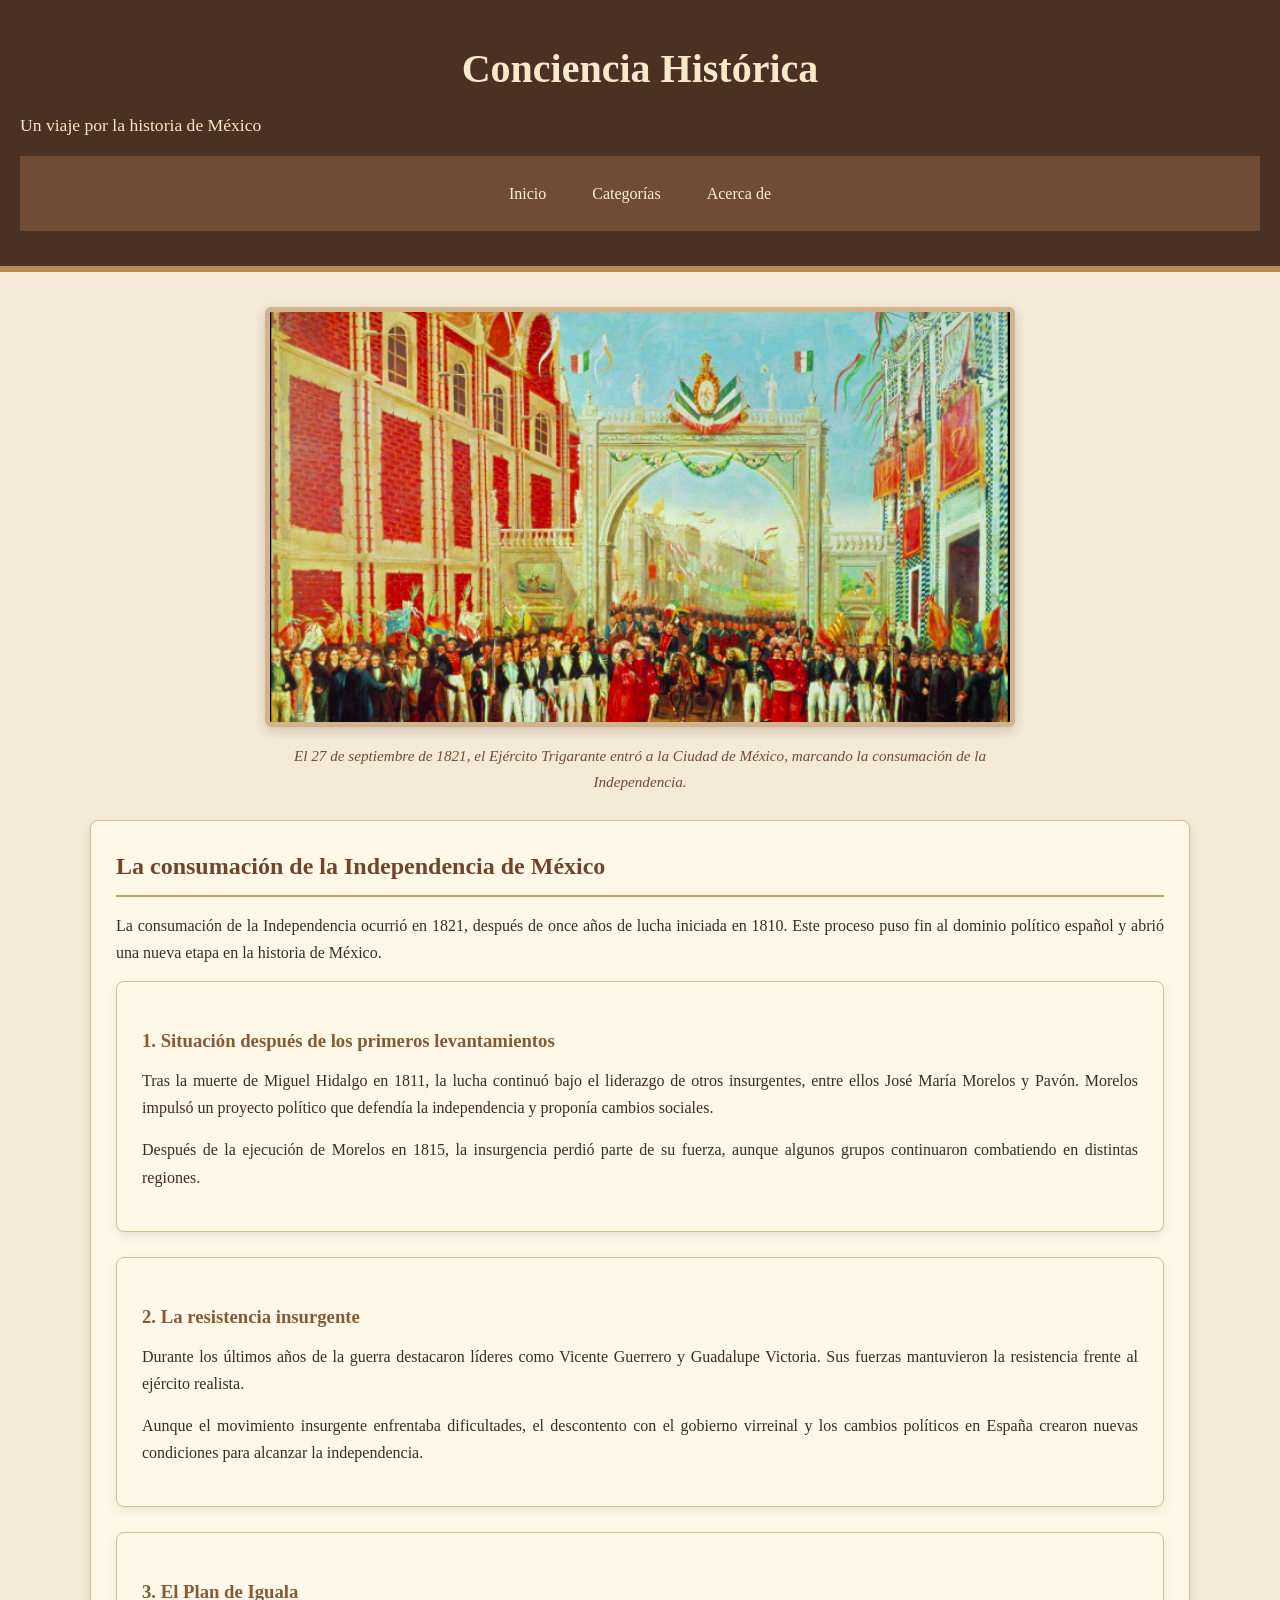
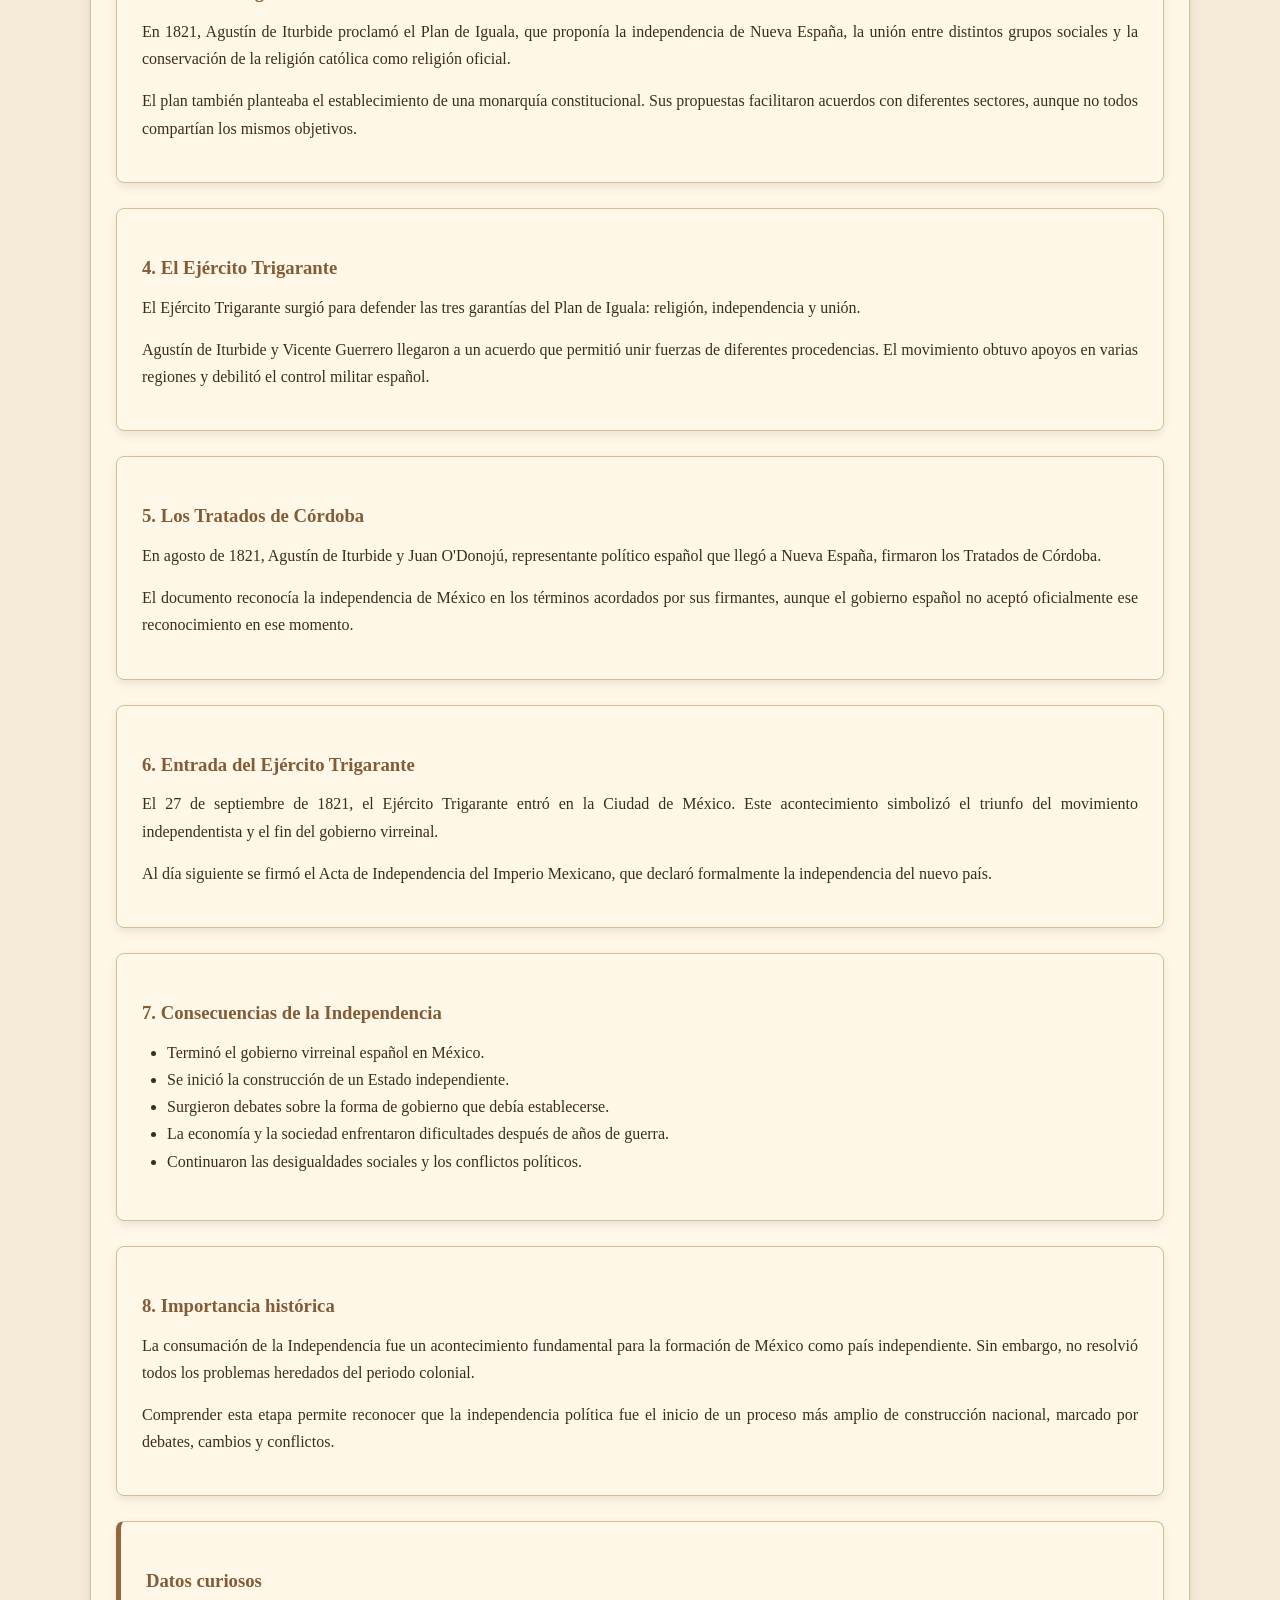
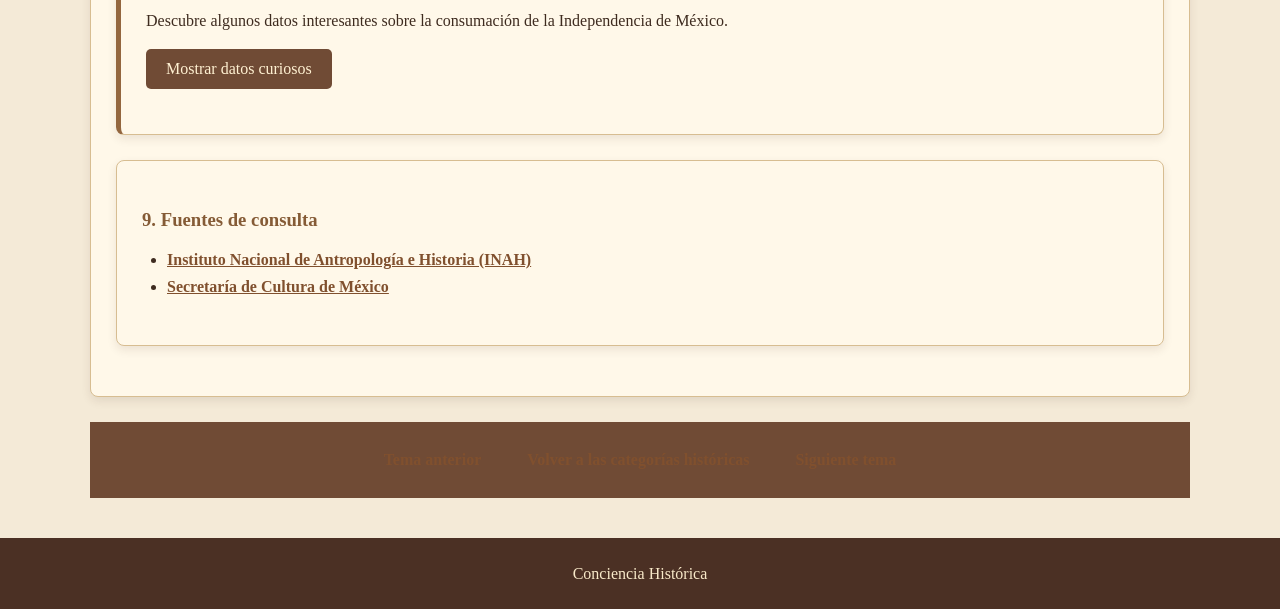
<file: conciencia historica/temas/06-consumacion-de-la-independencia.html>
<!DOCTYPE html>
<html lang="es">

<head>
    <meta charset="UTF-8">
    <meta name="viewport" content="width=device-width, initial-scale=1.0">
    <title>Consumación de la Independencia | Conciencia Histórica</title>

    <link rel="stylesheet" href="../estilos.css">
</head>

<body>

    <header>
        <h1>Conciencia Histórica</h1>
        <p>Un viaje por la historia de México</p>

        <nav>
            <a href="../index.html">Inicio</a>
            <a href="../categorias.html">Categorías</a>
            <a href="../acerca.html">Acerca de</a>
        </nav>
    </header>

    <main>

        <figure class="imagen-historica">
            <img src="../imagenes/consumacion-independencia.png"
                 alt="Representación histórica de la consumación de la Independencia de México">
            <figcaption>
                El 27 de septiembre de 1821, el Ejército Trigarante
                entró a la Ciudad de México, marcando la consumación
                de la Independencia.
            </figcaption>
        </figure>

        <article>
            <h2>La consumación de la Independencia de México</h2>

            <p>
                La consumación de la Independencia ocurrió en 1821,
                después de once años de lucha iniciada en 1810.
                Este proceso puso fin al dominio político español
                y abrió una nueva etapa en la historia de México.
            </p>

            <section id="antecedentes">
                <h3>1. Situación después de los primeros levantamientos</h3>

                <p>
                    Tras la muerte de Miguel Hidalgo en 1811, la lucha
                    continuó bajo el liderazgo de otros insurgentes,
                    entre ellos José María Morelos y Pavón. Morelos
                    impulsó un proyecto político que defendía la
                    independencia y proponía cambios sociales.
                </p>

                <p>
                    Después de la ejecución de Morelos en 1815,
                    la insurgencia perdió parte de su fuerza, aunque
                    algunos grupos continuaron combatiendo en
                    distintas regiones.
                </p>
            </section>

            <section id="resistencia">
                <h3>2. La resistencia insurgente</h3>

                <p>
                    Durante los últimos años de la guerra destacaron
                    líderes como Vicente Guerrero y Guadalupe Victoria.
                    Sus fuerzas mantuvieron la resistencia frente
                    al ejército realista.
                </p>

                <p>
                    Aunque el movimiento insurgente enfrentaba
                    dificultades, el descontento con el gobierno
                    virreinal y los cambios políticos en España
                    crearon nuevas condiciones para alcanzar
                    la independencia.
                </p>
            </section>

            <section id="plan-iguala">
                <h3>3. El Plan de Iguala</h3>

                <p>
                    En 1821, Agustín de Iturbide proclamó el Plan
                    de Iguala, que proponía la independencia de
                    Nueva España, la unión entre distintos grupos
                    sociales y la conservación de la religión
                    católica como religión oficial.
                </p>

                <p>
                    El plan también planteaba el establecimiento
                    de una monarquía constitucional. Sus propuestas
                    facilitaron acuerdos con diferentes sectores,
                    aunque no todos compartían los mismos objetivos.
                </p>
            </section>

            <section id="ejercito">
                <h3>4. El Ejército Trigarante</h3>

                <p>
                    El Ejército Trigarante surgió para defender
                    las tres garantías del Plan de Iguala:
                    religión, independencia y unión.
                </p>

                <p>
                    Agustín de Iturbide y Vicente Guerrero llegaron
                    a un acuerdo que permitió unir fuerzas de
                    diferentes procedencias. El movimiento obtuvo
                    apoyos en varias regiones y debilitó el control
                    militar español.
                </p>
            </section>

            <section id="tratados">
                <h3>5. Los Tratados de Córdoba</h3>

                <p>
                    En agosto de 1821, Agustín de Iturbide y Juan
                    O'Donojú, representante político español que
                    llegó a Nueva España, firmaron los Tratados
                    de Córdoba.
                </p>

                <p>
                    El documento reconocía la independencia de
                    México en los términos acordados por sus
                    firmantes, aunque el gobierno español no
                    aceptó oficialmente ese reconocimiento en
                    ese momento.
                </p>
            </section>

            <section id="entrada">
                <h3>6. Entrada del Ejército Trigarante</h3>

                <p>
                    El 27 de septiembre de 1821, el Ejército
                    Trigarante entró en la Ciudad de México.
                    Este acontecimiento simbolizó el triunfo
                    del movimiento independentista y el fin
                    del gobierno virreinal.
                </p>

                <p>
                    Al día siguiente se firmó el Acta de
                    Independencia del Imperio Mexicano,
                    que declaró formalmente la independencia
                    del nuevo país.
                </p>
            </section>

            <section id="consecuencias">
                <h3>7. Consecuencias de la Independencia</h3>

                <ul>
                    <li>
                        Terminó el gobierno virreinal español
                        en México.
                    </li>
                    <li>
                        Se inició la construcción de un Estado
                        independiente.
                    </li>
                    <li>
                        Surgieron debates sobre la forma de
                        gobierno que debía establecerse.
                    </li>
                    <li>
                        La economía y la sociedad enfrentaron
                        dificultades después de años de guerra.
                    </li>
                    <li>
                        Continuaron las desigualdades sociales
                        y los conflictos políticos.
                    </li>
                </ul>
            </section>

            <section id="importancia">
                <h3>8. Importancia histórica</h3>

                <p>
                    La consumación de la Independencia fue un
                    acontecimiento fundamental para la formación
                    de México como país independiente. Sin embargo,
                    no resolvió todos los problemas heredados
                    del periodo colonial.
                </p>

                <p>
                    Comprender esta etapa permite reconocer que
                    la independencia política fue el inicio de
                    un proceso más amplio de construcción nacional,
                    marcado por debates, cambios y conflictos.
                </p>
            </section>

            <section id="datos-curiosos">
                <h3>Datos curiosos</h3>

                <p>
                    Descubre algunos datos interesantes sobre
                    la consumación de la Independencia de México.
                </p>

                <button type="button" onclick="mostrarDatos()">
                    Mostrar datos curiosos
                </button>

                <ul id="lista-datos"></ul>
            </section>

            <section id="fuentes">
                <h3>9. Fuentes de consulta</h3>

                <ul>
                    <li>
                        <a href="https://www.inah.gob.mx/"
                           target="_blank" rel="noopener noreferrer">
                            Instituto Nacional de Antropología e Historia (INAH)
                        </a>
                    </li>
                    <li>
                        <a href="https://www.gob.mx/cultura"
                           target="_blank" rel="noopener noreferrer">
                            Secretaría de Cultura de México
                        </a>
                    </li>
                </ul>
            </section>

        </article>

        <nav>
            <a href="05-inicio-de-la-independencia.html">
                Tema anterior
            </a>

            <a href="../categorias.html">
                Volver a las categorías históricas
            </a>

            <a href="07-reforma-liberal.html">
                Siguiente tema
            </a>
        </nav>

    </main>

    <footer>
        <p>Conciencia Histórica</p>
    </footer>

    <script>
        function mostrarDatos() {

            const datos = [
                "El Ejército Trigarante recibió ese nombre por las tres garantías del Plan de Iguala: religión, independencia y unión.",
                "El 27 de septiembre de 1821, el Ejército Trigarante entró a la Ciudad de México.",
                "La entrada del Ejército Trigarante ocurrió once años después del inicio de la lucha por la Independencia.",
                "El 28 de septiembre de 1821 se firmó el Acta de Independencia del Imperio Mexicano.",
                "La consumación de la Independencia no significó que todos los problemas políticos y sociales del país terminaran."
            ];

            const lista = document.getElementById("lista-datos");

            lista.innerHTML = "";

            for (let i = 0; i < datos.length; i++) {
                const elemento = document.createElement("li");
                elemento.textContent = datos[i];
                lista.appendChild(elemento);
            }

            alert("¡Los datos curiosos se han mostrado correctamente!");
        }
    </script>

</body>
</html>
</file>
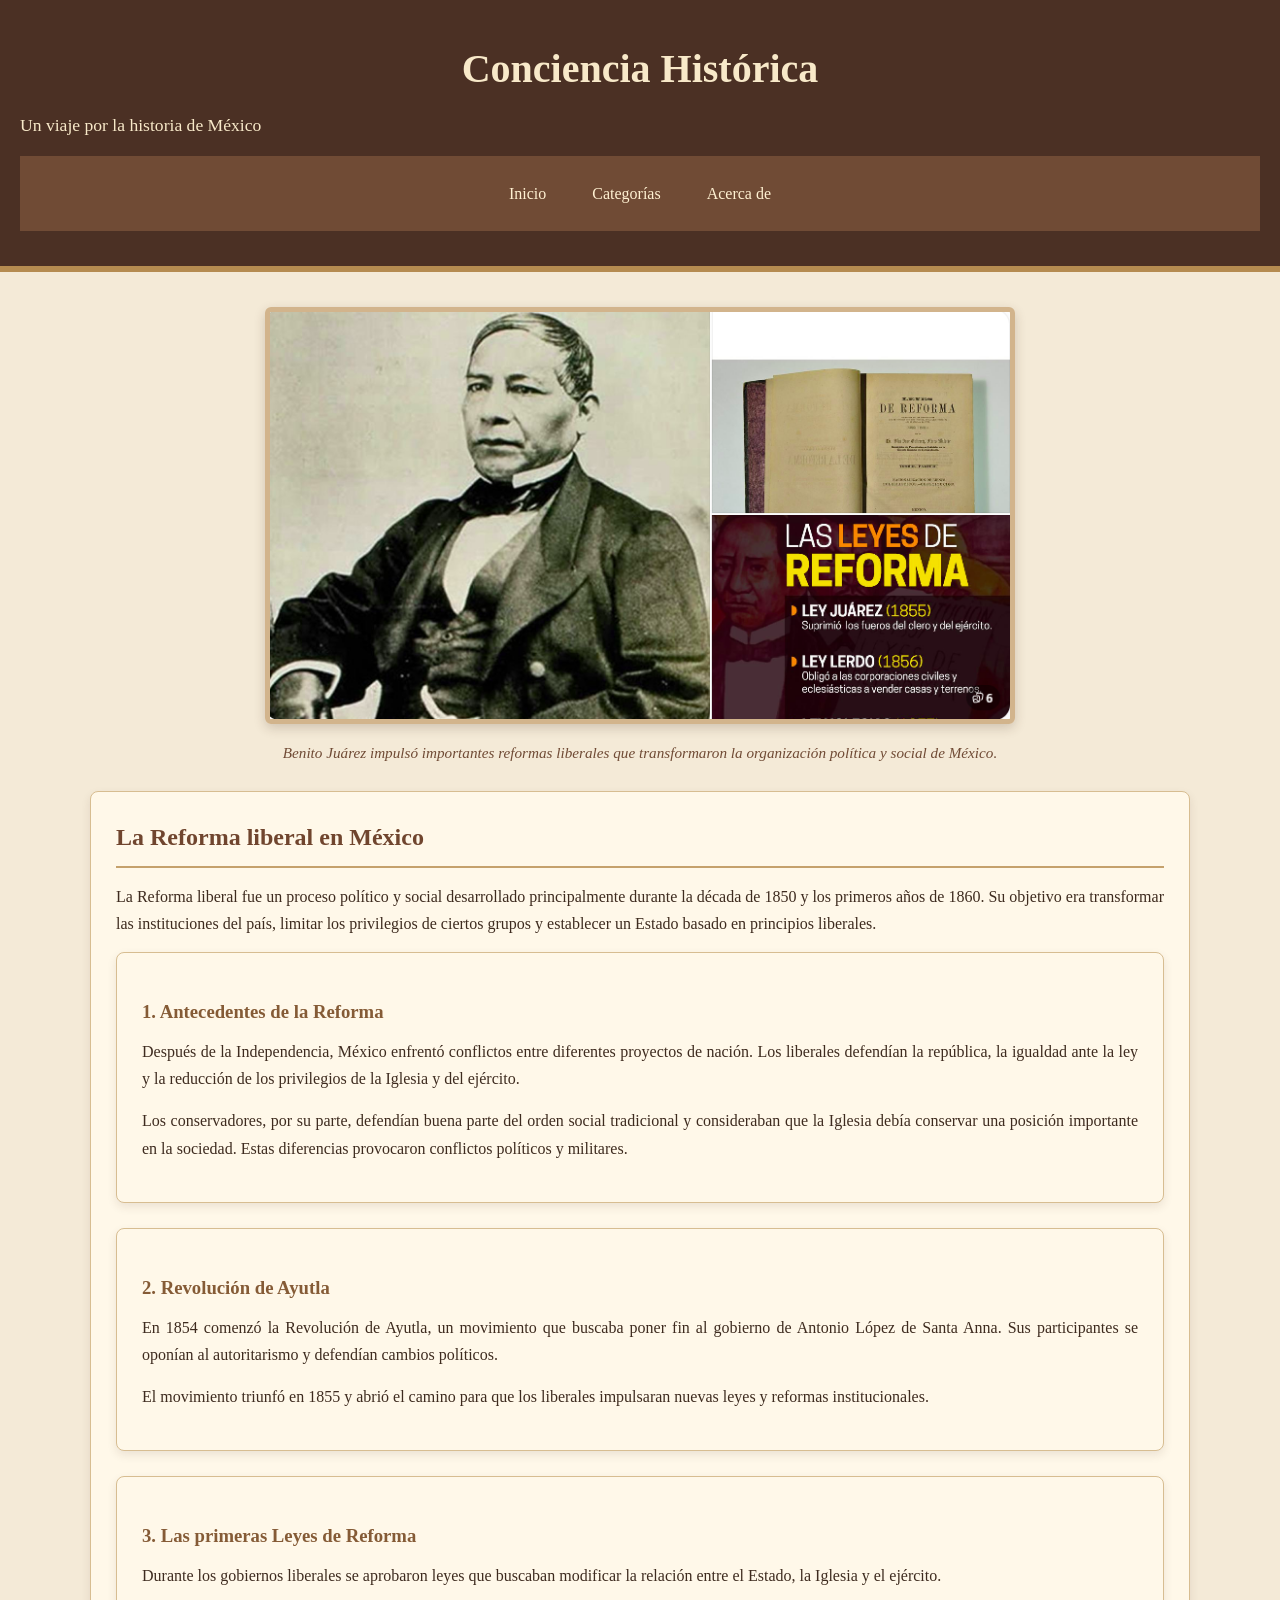
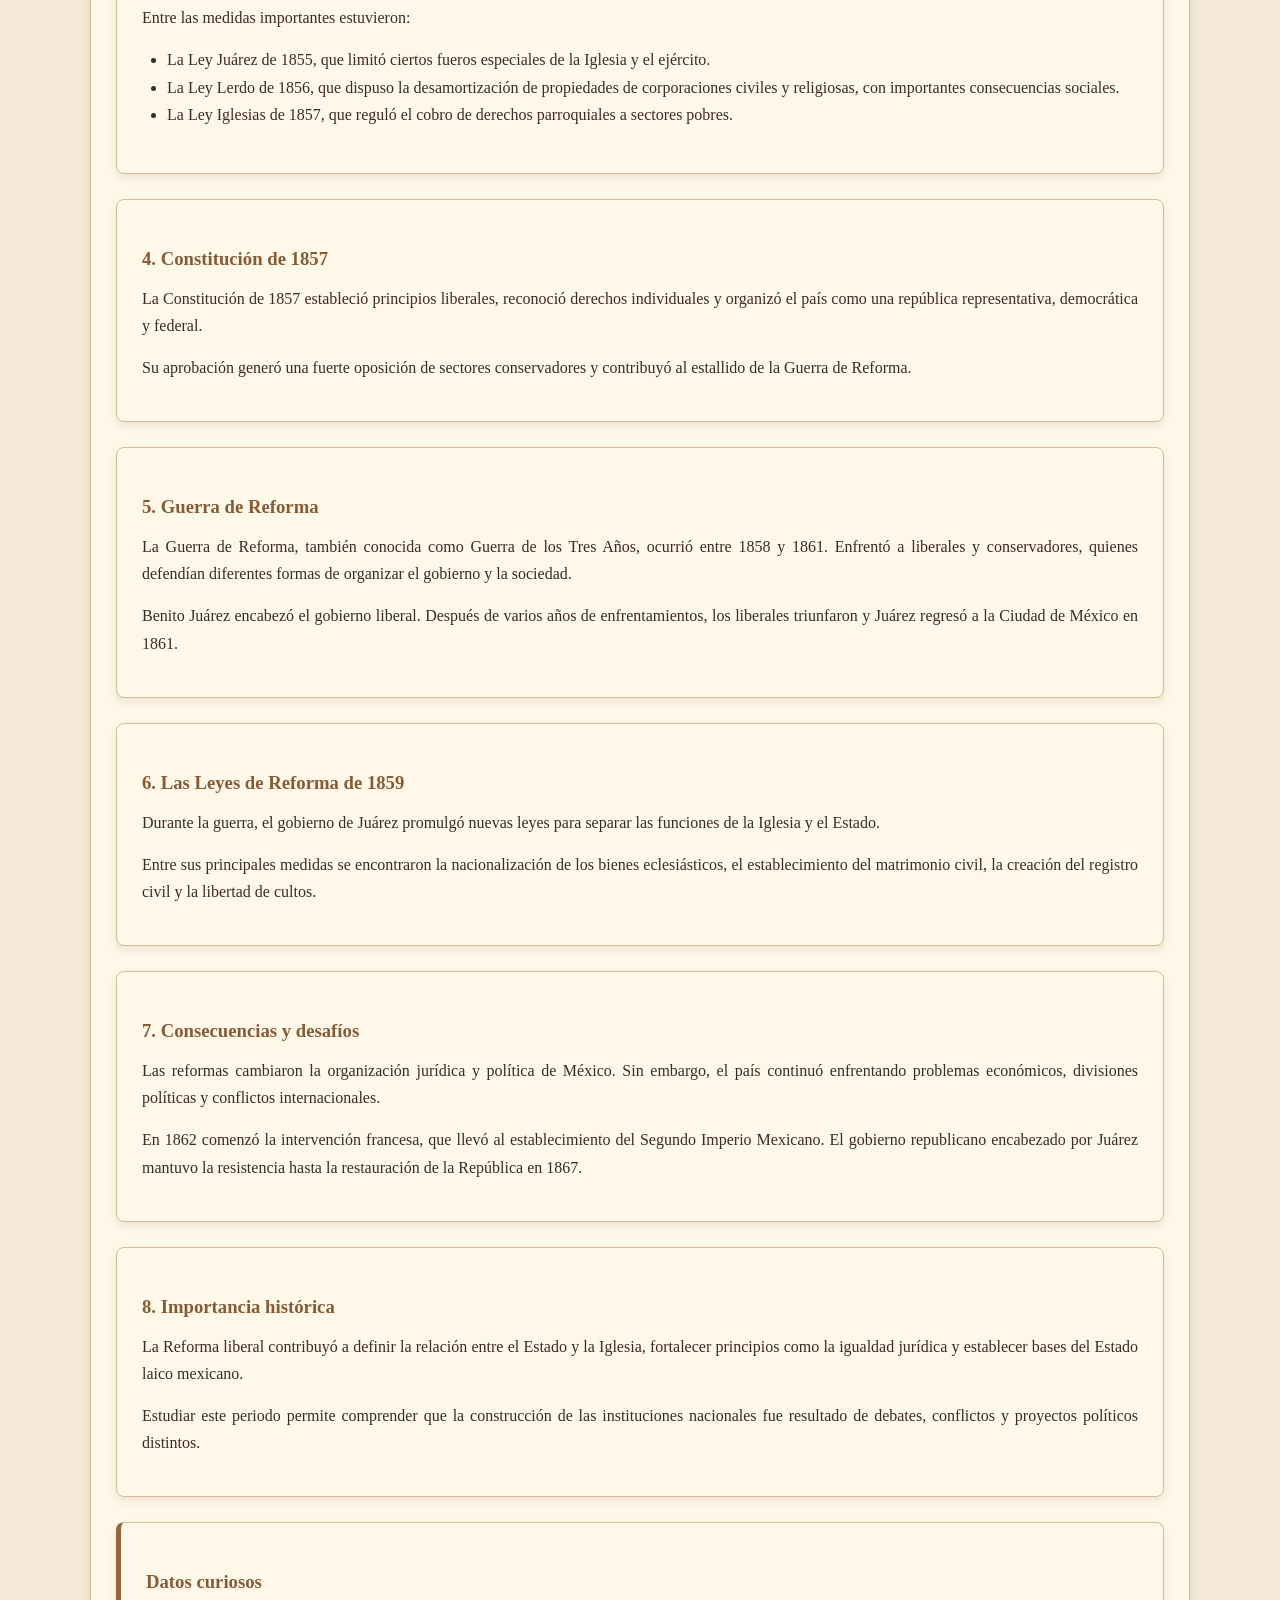
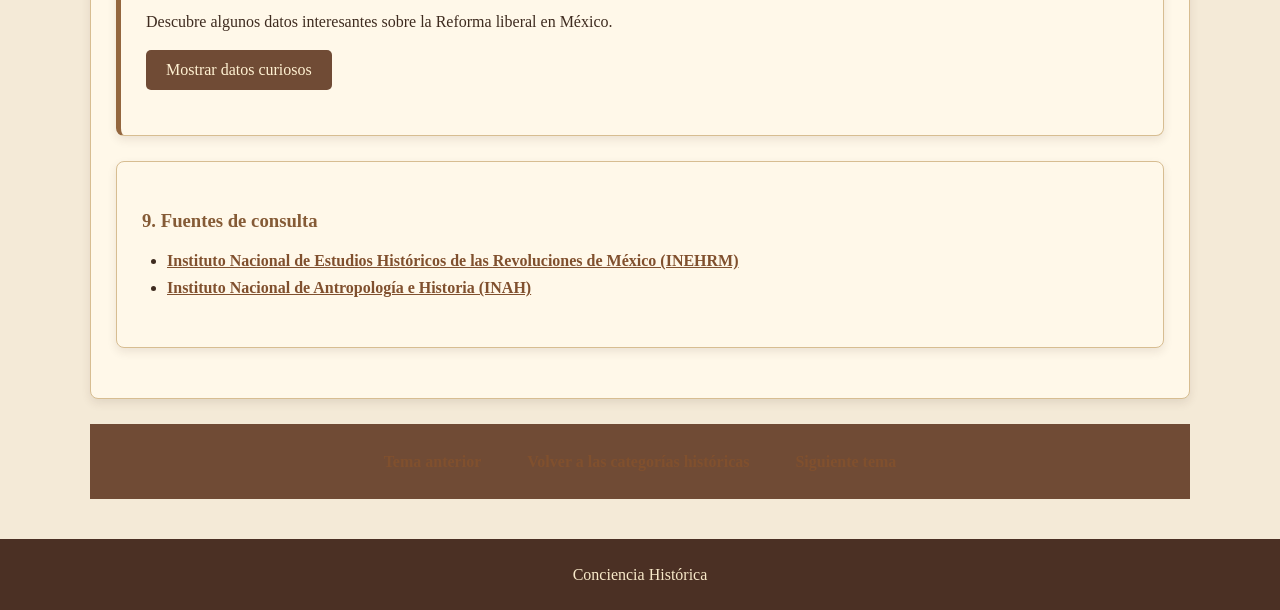
<file: conciencia historica/temas/07-reforma-liberal.html>
<!DOCTYPE html>
<html lang="es">

<head>
    <meta charset="UTF-8">
    <meta name="viewport" content="width=device-width, initial-scale=1.0">
    <title>Reforma liberal | Conciencia Histórica</title>

    <link rel="stylesheet" href="../estilos.css">
</head>

<body>

    <header>
        <h1>Conciencia Histórica</h1>
        <p>Un viaje por la historia de México</p>

        <nav>
            <a href="../index.html">Inicio</a>
            <a href="../categorias.html">Categorías</a>
            <a href="../acerca.html">Acerca de</a>
        </nav>
    </header>

    <main>

        <figure class="imagen-historica">
            <img src="../imagenes/reforma-liberal.png"
                 alt="Retrato histórico de Benito Juárez durante la Reforma Liberal">
            <figcaption>
                Benito Juárez impulsó importantes reformas liberales
                que transformaron la organización política y social de México.
            </figcaption>
        </figure>

        <article>
            <h2>La Reforma liberal en México</h2>

            <p>
                La Reforma liberal fue un proceso político y social
                desarrollado principalmente durante la década de 1850
                y los primeros años de 1860. Su objetivo era transformar
                las instituciones del país, limitar los privilegios
                de ciertos grupos y establecer un Estado basado en
                principios liberales.
            </p>

            <section id="antecedentes">
                <h3>1. Antecedentes de la Reforma</h3>

                <p>
                    Después de la Independencia, México enfrentó
                    conflictos entre diferentes proyectos de nación.
                    Los liberales defendían la república, la igualdad
                    ante la ley y la reducción de los privilegios
                    de la Iglesia y del ejército.
                </p>

                <p>
                    Los conservadores, por su parte, defendían
                    buena parte del orden social tradicional y
                    consideraban que la Iglesia debía conservar
                    una posición importante en la sociedad.
                    Estas diferencias provocaron conflictos
                    políticos y militares.
                </p>
            </section>

            <section id="ayutla">
                <h3>2. Revolución de Ayutla</h3>

                <p>
                    En 1854 comenzó la Revolución de Ayutla,
                    un movimiento que buscaba poner fin al gobierno
                    de Antonio López de Santa Anna. Sus participantes
                    se oponían al autoritarismo y defendían cambios
                    políticos.
                </p>

                <p>
                    El movimiento triunfó en 1855 y abrió el camino
                    para que los liberales impulsaran nuevas leyes
                    y reformas institucionales.
                </p>
            </section>

            <section id="leyes">
                <h3>3. Las primeras Leyes de Reforma</h3>

                <p>
                    Durante los gobiernos liberales se aprobaron
                    leyes que buscaban modificar la relación entre
                    el Estado, la Iglesia y el ejército.
                </p>

                <p>
                    Entre las medidas importantes estuvieron:
                </p>

                <ul>
                    <li>
                        La Ley Juárez de 1855, que limitó ciertos
                        fueros especiales de la Iglesia y el ejército.
                    </li>
                    <li>
                        La Ley Lerdo de 1856, que dispuso la
                        desamortización de propiedades de corporaciones
                        civiles y religiosas, con importantes
                        consecuencias sociales.
                    </li>
                    <li>
                        La Ley Iglesias de 1857, que reguló el cobro
                        de derechos parroquiales a sectores pobres.
                    </li>
                </ul>
            </section>

            <section id="constitucion">
                <h3>4. Constitución de 1857</h3>

                <p>
                    La Constitución de 1857 estableció principios
                    liberales, reconoció derechos individuales
                    y organizó el país como una república
                    representativa, democrática y federal.
                </p>

                <p>
                    Su aprobación generó una fuerte oposición
                    de sectores conservadores y contribuyó al
                    estallido de la Guerra de Reforma.
                </p>
            </section>

            <section id="guerra">
                <h3>5. Guerra de Reforma</h3>

                <p>
                    La Guerra de Reforma, también conocida como
                    Guerra de los Tres Años, ocurrió entre 1858
                    y 1861. Enfrentó a liberales y conservadores,
                    quienes defendían diferentes formas de
                    organizar el gobierno y la sociedad.
                </p>

                <p>
                    Benito Juárez encabezó el gobierno liberal.
                    Después de varios años de enfrentamientos,
                    los liberales triunfaron y Juárez regresó
                    a la Ciudad de México en 1861.
                </p>
            </section>

            <section id="reforma">
                <h3>6. Las Leyes de Reforma de 1859</h3>

                <p>
                    Durante la guerra, el gobierno de Juárez
                    promulgó nuevas leyes para separar las
                    funciones de la Iglesia y el Estado.
                </p>

                <p>
                    Entre sus principales medidas se encontraron
                    la nacionalización de los bienes eclesiásticos,
                    el establecimiento del matrimonio civil,
                    la creación del registro civil y la libertad
                    de cultos.
                </p>
            </section>

            <section id="intervencion">
                <h3>7. Consecuencias y desafíos</h3>

                <p>
                    Las reformas cambiaron la organización jurídica
                    y política de México. Sin embargo, el país
                    continuó enfrentando problemas económicos,
                    divisiones políticas y conflictos internacionales.
                </p>

                <p>
                    En 1862 comenzó la intervención francesa,
                    que llevó al establecimiento del Segundo
                    Imperio Mexicano. El gobierno republicano
                    encabezado por Juárez mantuvo la resistencia
                    hasta la restauración de la República en 1867.
                </p>
            </section>

            <section id="importancia">
                <h3>8. Importancia histórica</h3>

                <p>
                    La Reforma liberal contribuyó a definir
                    la relación entre el Estado y la Iglesia,
                    fortalecer principios como la igualdad
                    jurídica y establecer bases del Estado
                    laico mexicano.
                </p>

                <p>
                    Estudiar este periodo permite comprender
                    que la construcción de las instituciones
                    nacionales fue resultado de debates,
                    conflictos y proyectos políticos distintos.
                </p>
            </section>

            <section id="datos-curiosos">
                <h3>Datos curiosos</h3>

                <p>
                    Descubre algunos datos interesantes sobre
                    la Reforma liberal en México.
                </p>

                <button type="button" onclick="mostrarDatos()">
                    Mostrar datos curiosos
                </button>

                <ul id="lista-datos"></ul>
            </section>

            <section id="fuentes">
                <h3>9. Fuentes de consulta</h3>

                <ul>
                    <li>
                        <a href="https://www.inehrm.gob.mx/"
                           target="_blank" rel="noopener noreferrer">
                            Instituto Nacional de Estudios Históricos
                            de las Revoluciones de México (INEHRM)
                        </a>
                    </li>
                    <li>
                        <a href="https://www.inah.gob.mx/"
                           target="_blank" rel="noopener noreferrer">
                            Instituto Nacional de Antropología e Historia (INAH)
                        </a>
                    </li>
                </ul>
            </section>

        </article>

        <nav>
            <a href="06-consumacion-de-la-independencia.html">
                Tema anterior
            </a>

            <a href="../categorias.html">
                Volver a las categorías históricas
            </a>

            <a href="08-porfiriato.html">
                Siguiente tema
            </a>
        </nav>

    </main>

    <footer>
        <p>Conciencia Histórica</p>
    </footer>

    <script>
        function mostrarDatos() {

            const datos = [
                "La Revolución de Ayutla comenzó en 1854 y buscaba terminar con el gobierno de Santa Anna.",
                "La Constitución de 1857 estableció una república representativa, democrática y federal.",
                "La Guerra de Reforma también es conocida como Guerra de los Tres Años.",
                "Benito Juárez promulgó importantes Leyes de Reforma en 1859.",
                "La restauración de la República ocurrió en 1867, después de la caída del Segundo Imperio Mexicano."
            ];

            const lista = document.getElementById("lista-datos");

            lista.innerHTML = "";

            for (let i = 0; i < datos.length; i++) {
                const elemento = document.createElement("li");
                elemento.textContent = datos[i];
                lista.appendChild(elemento);
            }

            alert("¡Los datos curiosos se han mostrado correctamente!");
        }
    </script>

</body>
</html>
</file>
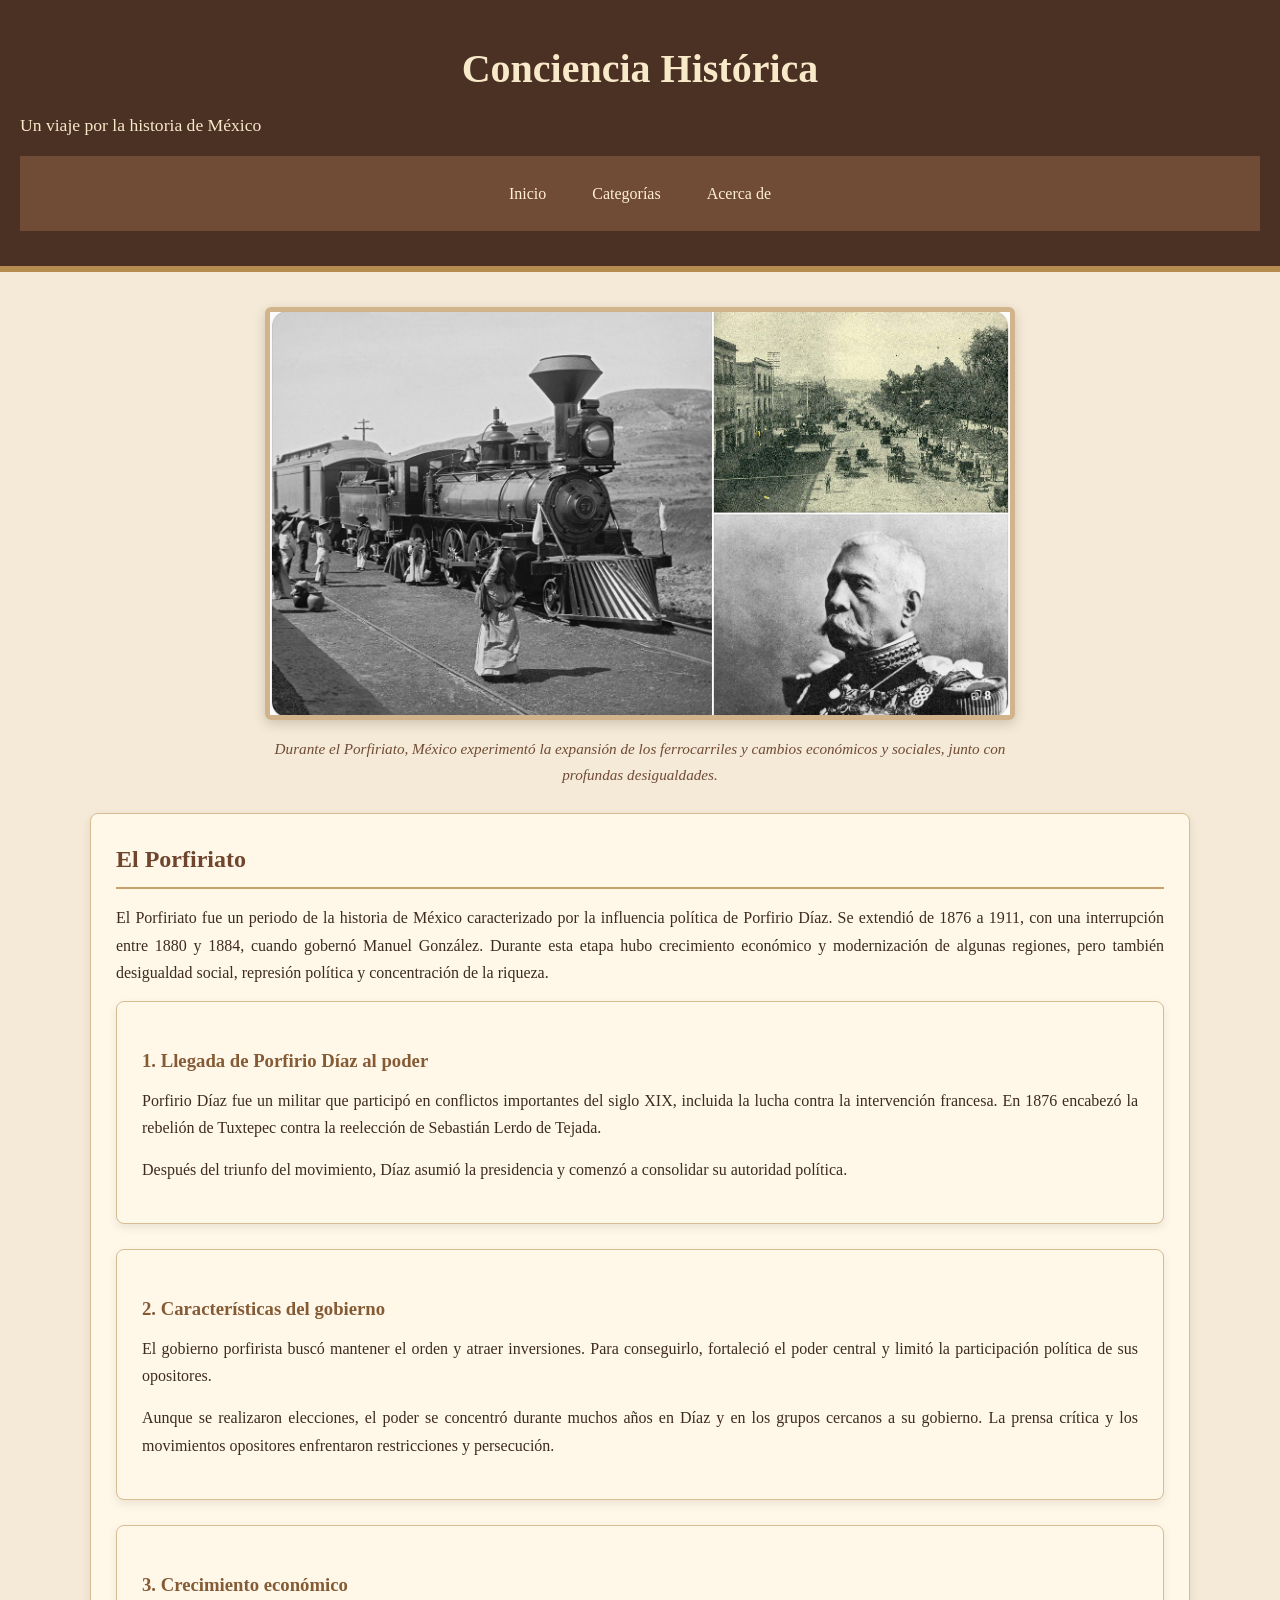
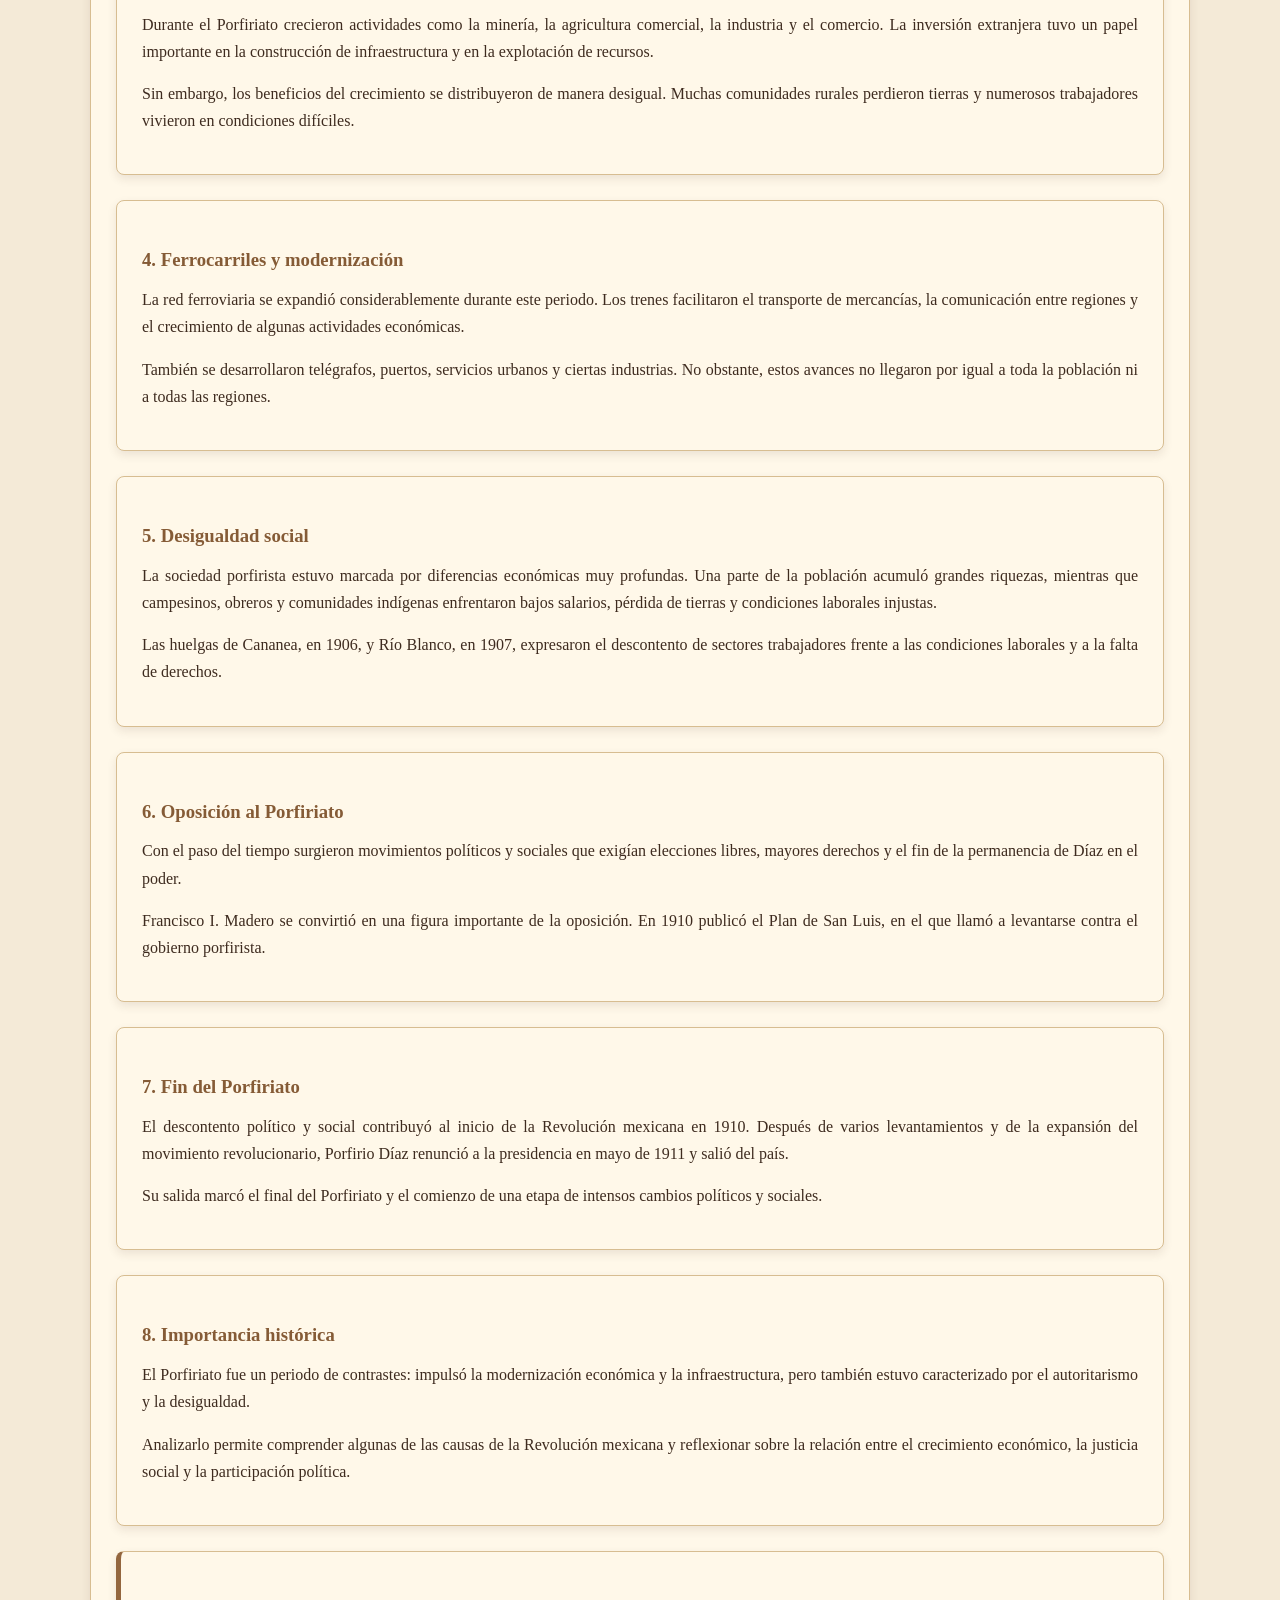
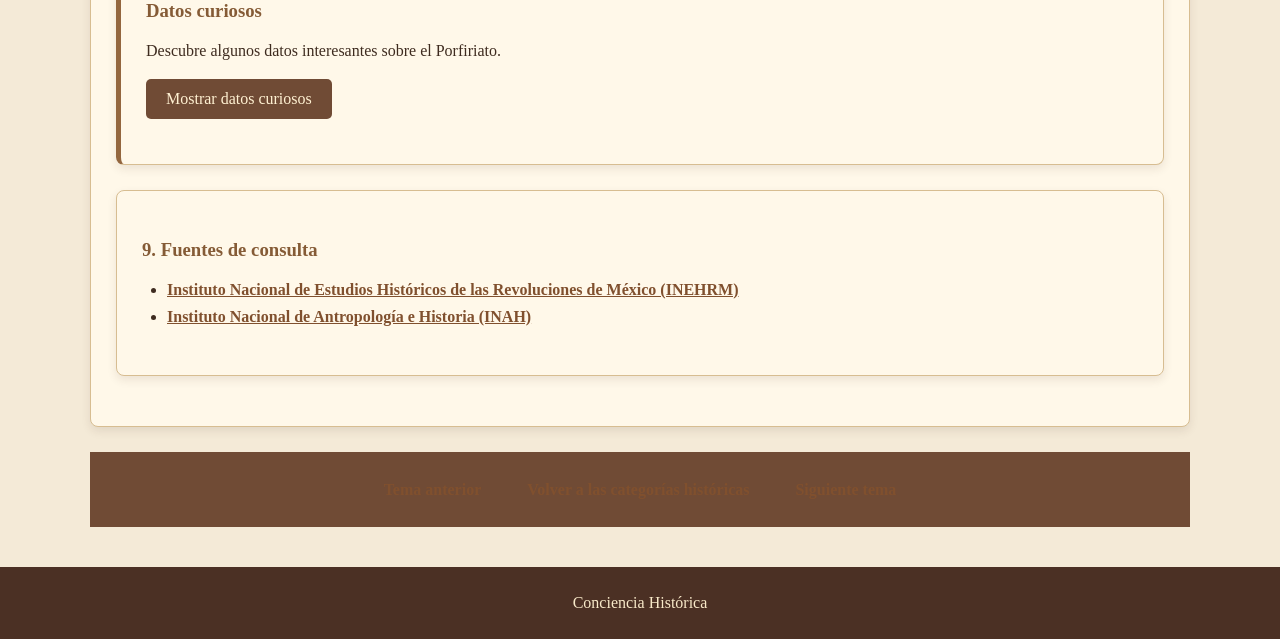
<file: conciencia historica/temas/08-porfiriato.html>
<!DOCTYPE html>
<html lang="es">

<head>
    <meta charset="UTF-8">
    <meta name="viewport" content="width=device-width, initial-scale=1.0">
    <title>El Porfiriato | Conciencia Histórica</title>

    <link rel="stylesheet" href="../estilos.css">
</head>

<body>

    <header>
        <h1>Conciencia Histórica</h1>
        <p>Un viaje por la historia de México</p>

        <nav>
            <a href="../index.html">Inicio</a>
            <a href="../categorias.html">Categorías</a>
            <a href="../acerca.html">Acerca de</a>
        </nav>
    </header>

    <main>

        <figure class="imagen-historica">
            <img src="../imagenes/porfiriato.png"
                 alt="Fotografía histórica de México durante el Porfiriato">
            <figcaption>
                Durante el Porfiriato, México experimentó la expansión
                de los ferrocarriles y cambios económicos y sociales,
                junto con profundas desigualdades.
            </figcaption>
        </figure>

        <article>
            <h2>El Porfiriato</h2>

            <p>
                El Porfiriato fue un periodo de la historia de México
                caracterizado por la influencia política de Porfirio Díaz.
                Se extendió de 1876 a 1911, con una interrupción entre
                1880 y 1884, cuando gobernó Manuel González.
                Durante esta etapa hubo crecimiento económico y
                modernización de algunas regiones, pero también
                desigualdad social, represión política y concentración
                de la riqueza.
            </p>

            <section id="llegada">
                <h3>1. Llegada de Porfirio Díaz al poder</h3>

                <p>
                    Porfirio Díaz fue un militar que participó en
                    conflictos importantes del siglo XIX, incluida
                    la lucha contra la intervención francesa.
                    En 1876 encabezó la rebelión de Tuxtepec contra
                    la reelección de Sebastián Lerdo de Tejada.
                </p>

                <p>
                    Después del triunfo del movimiento, Díaz asumió
                    la presidencia y comenzó a consolidar su autoridad
                    política.
                </p>
            </section>

            <section id="gobierno">
                <h3>2. Características del gobierno</h3>

                <p>
                    El gobierno porfirista buscó mantener el orden
                    y atraer inversiones. Para conseguirlo, fortaleció
                    el poder central y limitó la participación
                    política de sus opositores.
                </p>

                <p>
                    Aunque se realizaron elecciones, el poder se
                    concentró durante muchos años en Díaz y en los
                    grupos cercanos a su gobierno. La prensa crítica
                    y los movimientos opositores enfrentaron
                    restricciones y persecución.
                </p>
            </section>

            <section id="economia">
                <h3>3. Crecimiento económico</h3>

                <p>
                    Durante el Porfiriato crecieron actividades
                    como la minería, la agricultura comercial,
                    la industria y el comercio. La inversión
                    extranjera tuvo un papel importante en la
                    construcción de infraestructura y en la
                    explotación de recursos.
                </p>

                <p>
                    Sin embargo, los beneficios del crecimiento
                    se distribuyeron de manera desigual. Muchas
                    comunidades rurales perdieron tierras y
                    numerosos trabajadores vivieron en condiciones
                    difíciles.
                </p>
            </section>

            <section id="ferrocarriles">
                <h3>4. Ferrocarriles y modernización</h3>

                <p>
                    La red ferroviaria se expandió considerablemente
                    durante este periodo. Los trenes facilitaron
                    el transporte de mercancías, la comunicación
                    entre regiones y el crecimiento de algunas
                    actividades económicas.
                </p>

                <p>
                    También se desarrollaron telégrafos, puertos,
                    servicios urbanos y ciertas industrias.
                    No obstante, estos avances no llegaron por
                    igual a toda la población ni a todas las regiones.
                </p>
            </section>

            <section id="sociedad">
                <h3>5. Desigualdad social</h3>

                <p>
                    La sociedad porfirista estuvo marcada por
                    diferencias económicas muy profundas. Una
                    parte de la población acumuló grandes riquezas,
                    mientras que campesinos, obreros y comunidades
                    indígenas enfrentaron bajos salarios, pérdida
                    de tierras y condiciones laborales injustas.
                </p>

                <p>
                    Las huelgas de Cananea, en 1906, y Río Blanco,
                    en 1907, expresaron el descontento de sectores
                    trabajadores frente a las condiciones laborales
                    y a la falta de derechos.
                </p>
            </section>

            <section id="oposicion">
                <h3>6. Oposición al Porfiriato</h3>

                <p>
                    Con el paso del tiempo surgieron movimientos
                    políticos y sociales que exigían elecciones
                    libres, mayores derechos y el fin de la
                    permanencia de Díaz en el poder.
                </p>

                <p>
                    Francisco I. Madero se convirtió en una figura
                    importante de la oposición. En 1910 publicó
                    el Plan de San Luis, en el que llamó a levantarse
                    contra el gobierno porfirista.
                </p>
            </section>

            <section id="fin">
                <h3>7. Fin del Porfiriato</h3>

                <p>
                    El descontento político y social contribuyó
                    al inicio de la Revolución mexicana en 1910.
                    Después de varios levantamientos y de la
                    expansión del movimiento revolucionario,
                    Porfirio Díaz renunció a la presidencia
                    en mayo de 1911 y salió del país.
                </p>

                <p>
                    Su salida marcó el final del Porfiriato y
                    el comienzo de una etapa de intensos cambios
                    políticos y sociales.
                </p>
            </section>

            <section id="importancia">
                <h3>8. Importancia histórica</h3>

                <p>
                    El Porfiriato fue un periodo de contrastes:
                    impulsó la modernización económica y la
                    infraestructura, pero también estuvo
                    caracterizado por el autoritarismo y la
                    desigualdad.
                </p>

                <p>
                    Analizarlo permite comprender algunas de
                    las causas de la Revolución mexicana y
                    reflexionar sobre la relación entre el
                    crecimiento económico, la justicia social
                    y la participación política.
                </p>
            </section>

            <section id="datos-curiosos">
                <h3>Datos curiosos</h3>

                <p>
                    Descubre algunos datos interesantes sobre
                    el Porfiriato.
                </p>

                <button type="button" onclick="mostrarDatos()">
                    Mostrar datos curiosos
                </button>

                <ul id="lista-datos"></ul>
            </section>

            <section id="fuentes">
                <h3>9. Fuentes de consulta</h3>

                <ul>
                    <li>
                        <a href="https://www.inehrm.gob.mx/"
                           target="_blank" rel="noopener noreferrer">
                            Instituto Nacional de Estudios Históricos
                            de las Revoluciones de México (INEHRM)
                        </a>
                    </li>
                    <li>
                        <a href="https://www.inah.gob.mx/"
                           target="_blank" rel="noopener noreferrer">
                            Instituto Nacional de Antropología e Historia (INAH)
                        </a>
                    </li>
                </ul>
            </section>

        </article>

        <nav>
            <a href="07-reforma-liberal.html">
                Tema anterior
            </a>

            <a href="../categorias.html">
                Volver a las categorías históricas
            </a>

            <a href="09-revolucion-mexicana.html">
                Siguiente tema
            </a>
        </nav>

    </main>

    <footer>
        <p>Conciencia Histórica</p>
    </footer>

    <script>
        function mostrarDatos() {

            const datos = [
                "El Porfiriato se extendió de 1876 a 1911, aunque Manuel González gobernó entre 1880 y 1884.",
                "Durante este periodo se expandió considerablemente la red ferroviaria de México.",
                "El lema de la rebelión de Tuxtepec fue 'Sufragio efectivo, no reelección'.",
                "Las huelgas de Cananea y Río Blanco fueron importantes expresiones del descontento obrero.",
                "Porfirio Díaz renunció a la presidencia en mayo de 1911."
            ];

            const lista = document.getElementById("lista-datos");

            lista.innerHTML = "";

            for (let i = 0; i < datos.length; i++) {
                const elemento = document.createElement("li");
                elemento.textContent = datos[i];
                lista.appendChild(elemento);
            }

            alert("¡Los datos curiosos se han mostrado correctamente!");
        }
    </script>

</body>
</html>
</file>
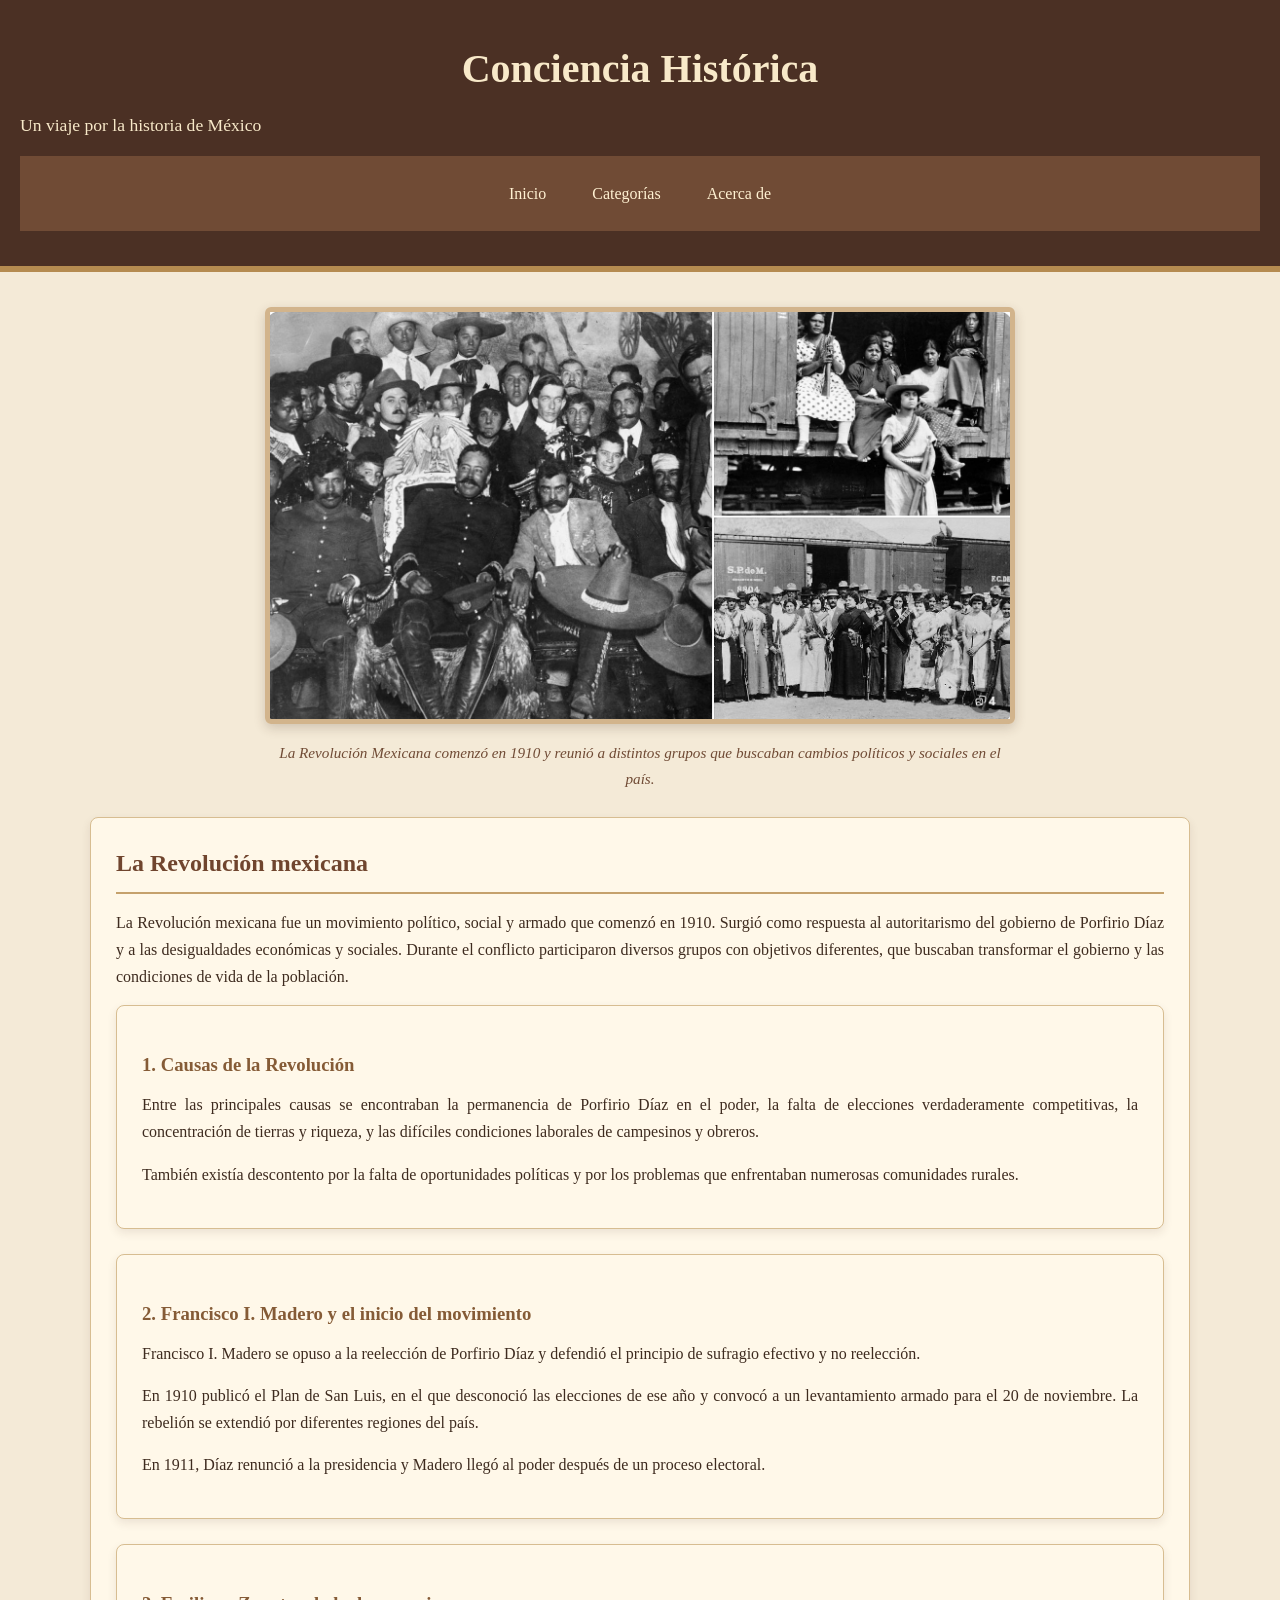
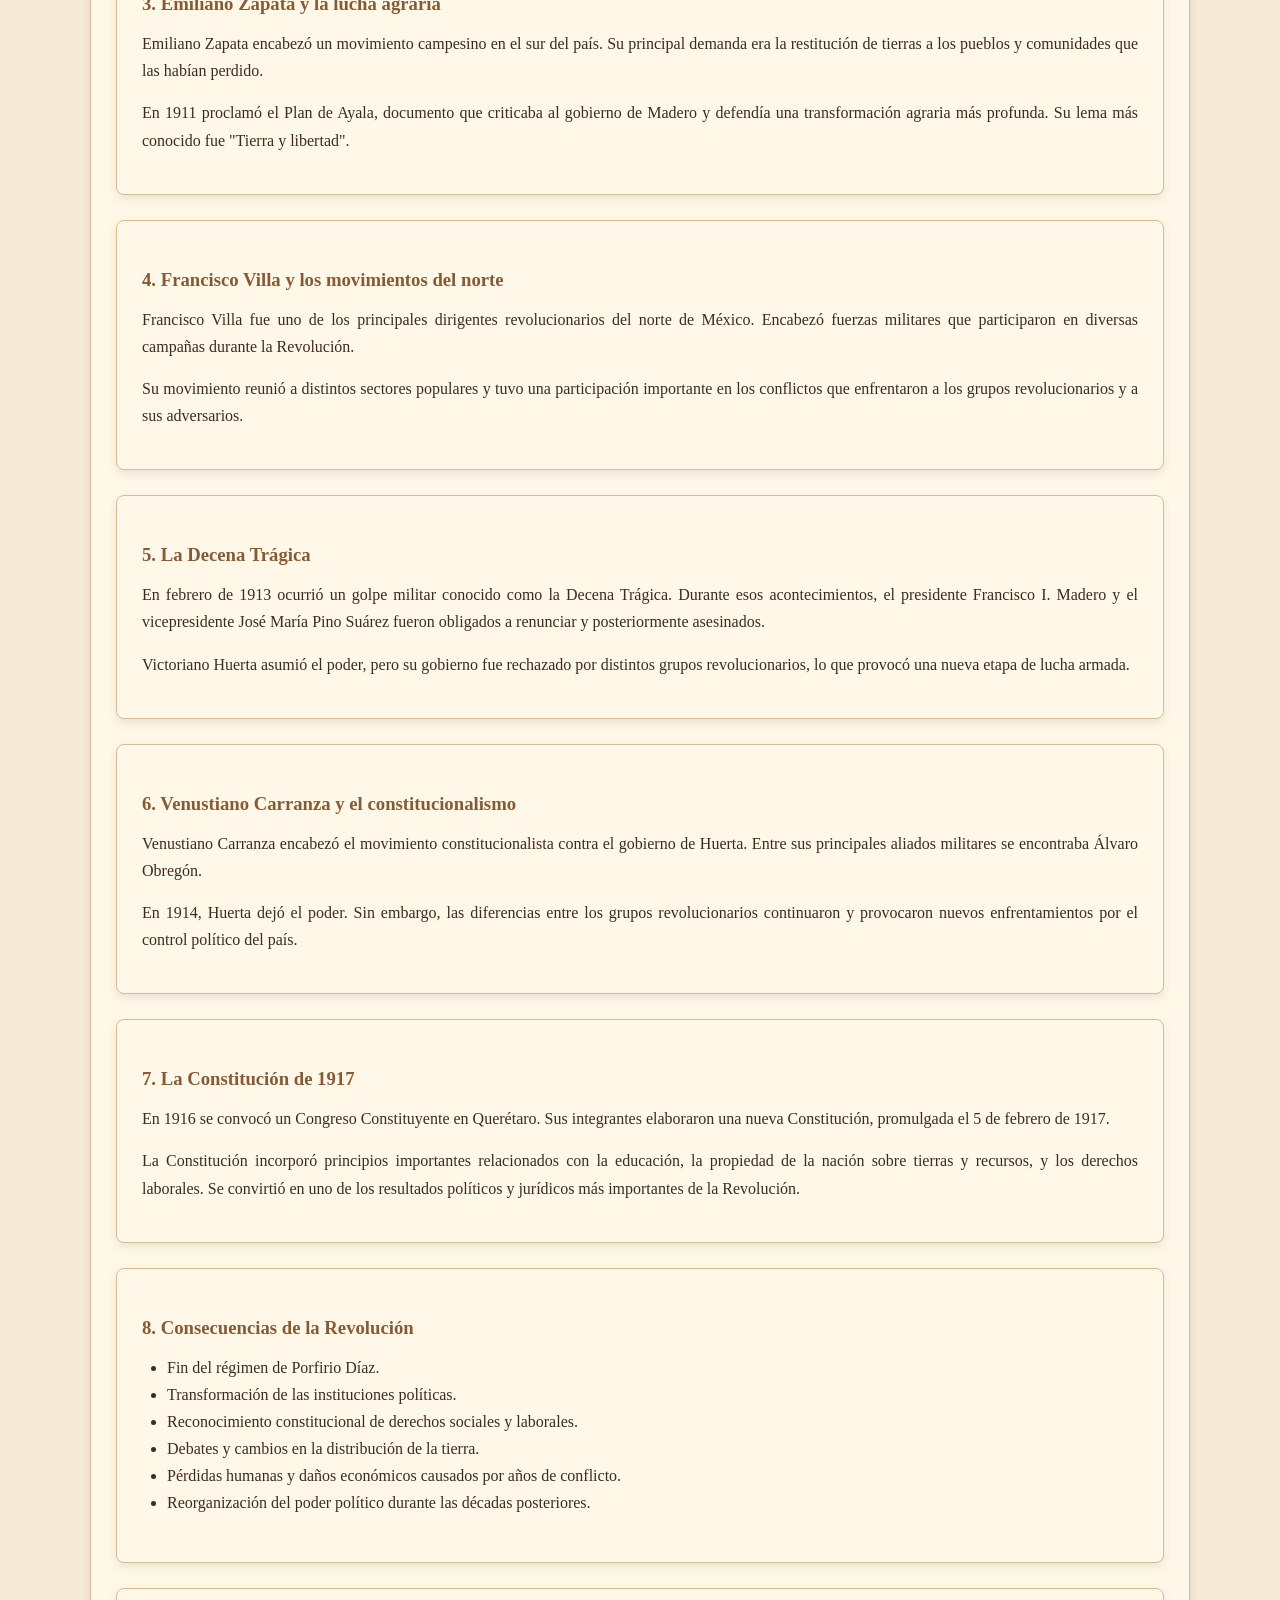
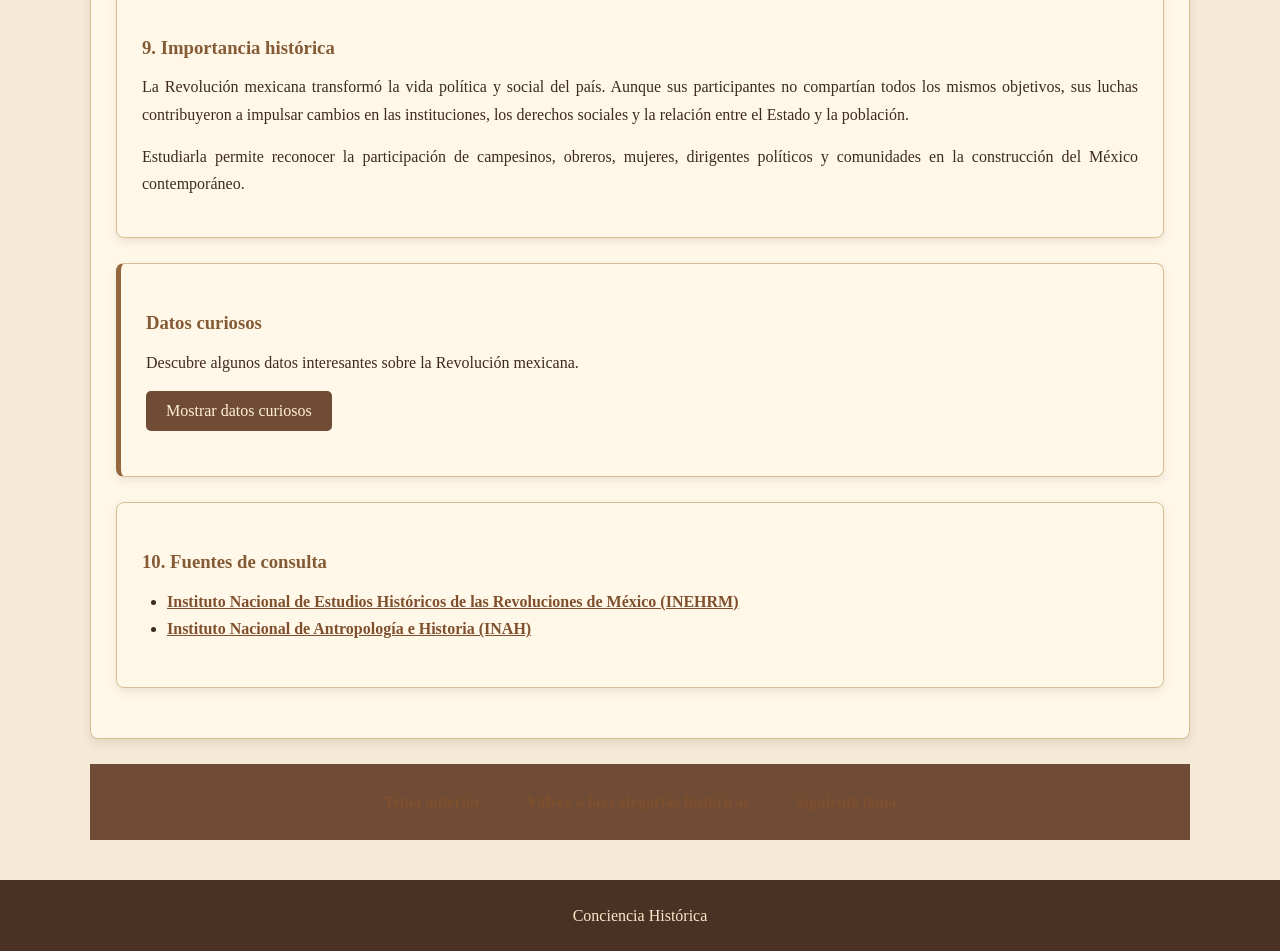
<file: conciencia historica/temas/09-revolucion-mexicana.html>
<!DOCTYPE html>
<html lang="es">

<head>
    <meta charset="UTF-8">
    <meta name="viewport" content="width=device-width, initial-scale=1.0">
    <title>Revolución mexicana | Conciencia Histórica</title>

    <link rel="stylesheet" href="../estilos.css">
</head>

<body>

    <header>
        <h1>Conciencia Histórica</h1>
        <p>Un viaje por la historia de México</p>

        <nav>
            <a href="../index.html">Inicio</a>
            <a href="../categorias.html">Categorías</a>
            <a href="../acerca.html">Acerca de</a>
        </nav>
    </header>

    <main>

        <figure class="imagen-historica">
            <img src="../imagenes/revolucion-mexicana.png"
                 alt="Fotografía histórica de la Revolución Mexicana">
            <figcaption>
                La Revolución Mexicana comenzó en 1910 y reunió
                a distintos grupos que buscaban cambios políticos
                y sociales en el país.
            </figcaption>
        </figure>

        <article>
            <h2>La Revolución mexicana</h2>

            <p>
                La Revolución mexicana fue un movimiento político,
                social y armado que comenzó en 1910. Surgió como
                respuesta al autoritarismo del gobierno de Porfirio
                Díaz y a las desigualdades económicas y sociales.
                Durante el conflicto participaron diversos grupos
                con objetivos diferentes, que buscaban transformar
                el gobierno y las condiciones de vida de la población.
            </p>

            <section id="causas">
                <h3>1. Causas de la Revolución</h3>

                <p>
                    Entre las principales causas se encontraban
                    la permanencia de Porfirio Díaz en el poder,
                    la falta de elecciones verdaderamente competitivas,
                    la concentración de tierras y riqueza, y las
                    difíciles condiciones laborales de campesinos
                    y obreros.
                </p>

                <p>
                    También existía descontento por la falta de
                    oportunidades políticas y por los problemas
                    que enfrentaban numerosas comunidades rurales.
                </p>
            </section>

            <section id="madero">
                <h3>2. Francisco I. Madero y el inicio del movimiento</h3>

                <p>
                    Francisco I. Madero se opuso a la reelección
                    de Porfirio Díaz y defendió el principio de
                    sufragio efectivo y no reelección.
                </p>

                <p>
                    En 1910 publicó el Plan de San Luis, en el
                    que desconoció las elecciones de ese año y
                    convocó a un levantamiento armado para el
                    20 de noviembre. La rebelión se extendió
                    por diferentes regiones del país.
                </p>

                <p>
                    En 1911, Díaz renunció a la presidencia y
                    Madero llegó al poder después de un proceso
                    electoral.
                </p>
            </section>

            <section id="zapata">
                <h3>3. Emiliano Zapata y la lucha agraria</h3>

                <p>
                    Emiliano Zapata encabezó un movimiento campesino
                    en el sur del país. Su principal demanda era
                    la restitución de tierras a los pueblos y
                    comunidades que las habían perdido.
                </p>

                <p>
                    En 1911 proclamó el Plan de Ayala, documento
                    que criticaba al gobierno de Madero y defendía
                    una transformación agraria más profunda.
                    Su lema más conocido fue "Tierra y libertad".
                </p>
            </section>

            <section id="villa">
                <h3>4. Francisco Villa y los movimientos del norte</h3>

                <p>
                    Francisco Villa fue uno de los principales
                    dirigentes revolucionarios del norte de México.
                    Encabezó fuerzas militares que participaron
                    en diversas campañas durante la Revolución.
                </p>

                <p>
                    Su movimiento reunió a distintos sectores
                    populares y tuvo una participación importante
                    en los conflictos que enfrentaron a los grupos
                    revolucionarios y a sus adversarios.
                </p>
            </section>

            <section id="huerta">
                <h3>5. La Decena Trágica</h3>

                <p>
                    En febrero de 1913 ocurrió un golpe militar
                    conocido como la Decena Trágica. Durante
                    esos acontecimientos, el presidente Francisco
                    I. Madero y el vicepresidente José María
                    Pino Suárez fueron obligados a renunciar
                    y posteriormente asesinados.
                </p>

                <p>
                    Victoriano Huerta asumió el poder, pero
                    su gobierno fue rechazado por distintos
                    grupos revolucionarios, lo que provocó
                    una nueva etapa de lucha armada.
                </p>
            </section>

            <section id="constitucionalistas">
                <h3>6. Venustiano Carranza y el constitucionalismo</h3>

                <p>
                    Venustiano Carranza encabezó el movimiento
                    constitucionalista contra el gobierno de
                    Huerta. Entre sus principales aliados
                    militares se encontraba Álvaro Obregón.
                </p>

                <p>
                    En 1914, Huerta dejó el poder. Sin embargo,
                    las diferencias entre los grupos revolucionarios
                    continuaron y provocaron nuevos enfrentamientos
                    por el control político del país.
                </p>
            </section>

            <section id="constitucion">
                <h3>7. La Constitución de 1917</h3>

                <p>
                    En 1916 se convocó un Congreso Constituyente
                    en Querétaro. Sus integrantes elaboraron
                    una nueva Constitución, promulgada el
                    5 de febrero de 1917.
                </p>

                <p>
                    La Constitución incorporó principios
                    importantes relacionados con la educación,
                    la propiedad de la nación sobre tierras
                    y recursos, y los derechos laborales.
                    Se convirtió en uno de los resultados
                    políticos y jurídicos más importantes
                    de la Revolución.
                </p>
            </section>

            <section id="consecuencias">
                <h3>8. Consecuencias de la Revolución</h3>

                <ul>
                    <li>
                        Fin del régimen de Porfirio Díaz.
                    </li>
                    <li>
                        Transformación de las instituciones políticas.
                    </li>
                    <li>
                        Reconocimiento constitucional de derechos
                        sociales y laborales.
                    </li>
                    <li>
                        Debates y cambios en la distribución de
                        la tierra.
                    </li>
                    <li>
                        Pérdidas humanas y daños económicos
                        causados por años de conflicto.
                    </li>
                    <li>
                        Reorganización del poder político durante
                        las décadas posteriores.
                    </li>
                </ul>
            </section>

            <section id="importancia">
                <h3>9. Importancia histórica</h3>

                <p>
                    La Revolución mexicana transformó la vida
                    política y social del país. Aunque sus
                    participantes no compartían todos los
                    mismos objetivos, sus luchas contribuyeron
                    a impulsar cambios en las instituciones,
                    los derechos sociales y la relación entre
                    el Estado y la población.
                </p>

                <p>
                    Estudiarla permite reconocer la participación
                    de campesinos, obreros, mujeres, dirigentes
                    políticos y comunidades en la construcción
                    del México contemporáneo.
                </p>
            </section>

            <section id="datos-curiosos">
                <h3>Datos curiosos</h3>

                <p>
                    Descubre algunos datos interesantes sobre
                    la Revolución mexicana.
                </p>

                <button type="button" onclick="mostrarDatos()">
                    Mostrar datos curiosos
                </button>

                <ul id="lista-datos"></ul>
            </section>

            <section id="fuentes">
                <h3>10. Fuentes de consulta</h3>

                <ul>
                    <li>
                        <a href="https://www.inehrm.gob.mx/"
                           target="_blank" rel="noopener noreferrer">
                            Instituto Nacional de Estudios Históricos
                            de las Revoluciones de México (INEHRM)
                        </a>
                    </li>
                    <li>
                        <a href="https://www.inah.gob.mx/"
                           target="_blank" rel="noopener noreferrer">
                            Instituto Nacional de Antropología e Historia (INAH)
                        </a>
                    </li>
                </ul>
            </section>

        </article>

        <nav>
            <a href="08-porfiriato.html">
                Tema anterior
            </a>

            <a href="../categorias.html">
                Volver a las categorías históricas
            </a>

            <a href="10-constitucion-mexicana-1917.html">
                Siguiente tema
            </a>
        </nav>

    </main>

    <footer>
        <p>Conciencia Histórica</p>
    </footer>

    <script>
        function mostrarDatos() {

            const datos = [
                "El movimiento revolucionario comenzó el 20 de noviembre de 1910, de acuerdo con el llamado del Plan de San Luis.",
                "Emiliano Zapata fue uno de los principales representantes de las demandas agrarias del sur de México.",
                "Francisco Villa encabezó la División del Norte, una de las fuerzas revolucionarias más conocidas.",
                "La Constitución de 1917 fue promulgada en la ciudad de Querétaro.",
                "El artículo 123 de la Constitución de 1917 estableció importantes derechos para los trabajadores."
            ];

            const lista = document.getElementById("lista-datos");

            lista.innerHTML = "";

            for (let i = 0; i < datos.length; i++) {
                const elemento = document.createElement("li");
                elemento.textContent = datos[i];
                lista.appendChild(elemento);
            }

            alert("¡Los datos curiosos se han mostrado correctamente!");
        }
    </script>

</body>
</html>
</file>
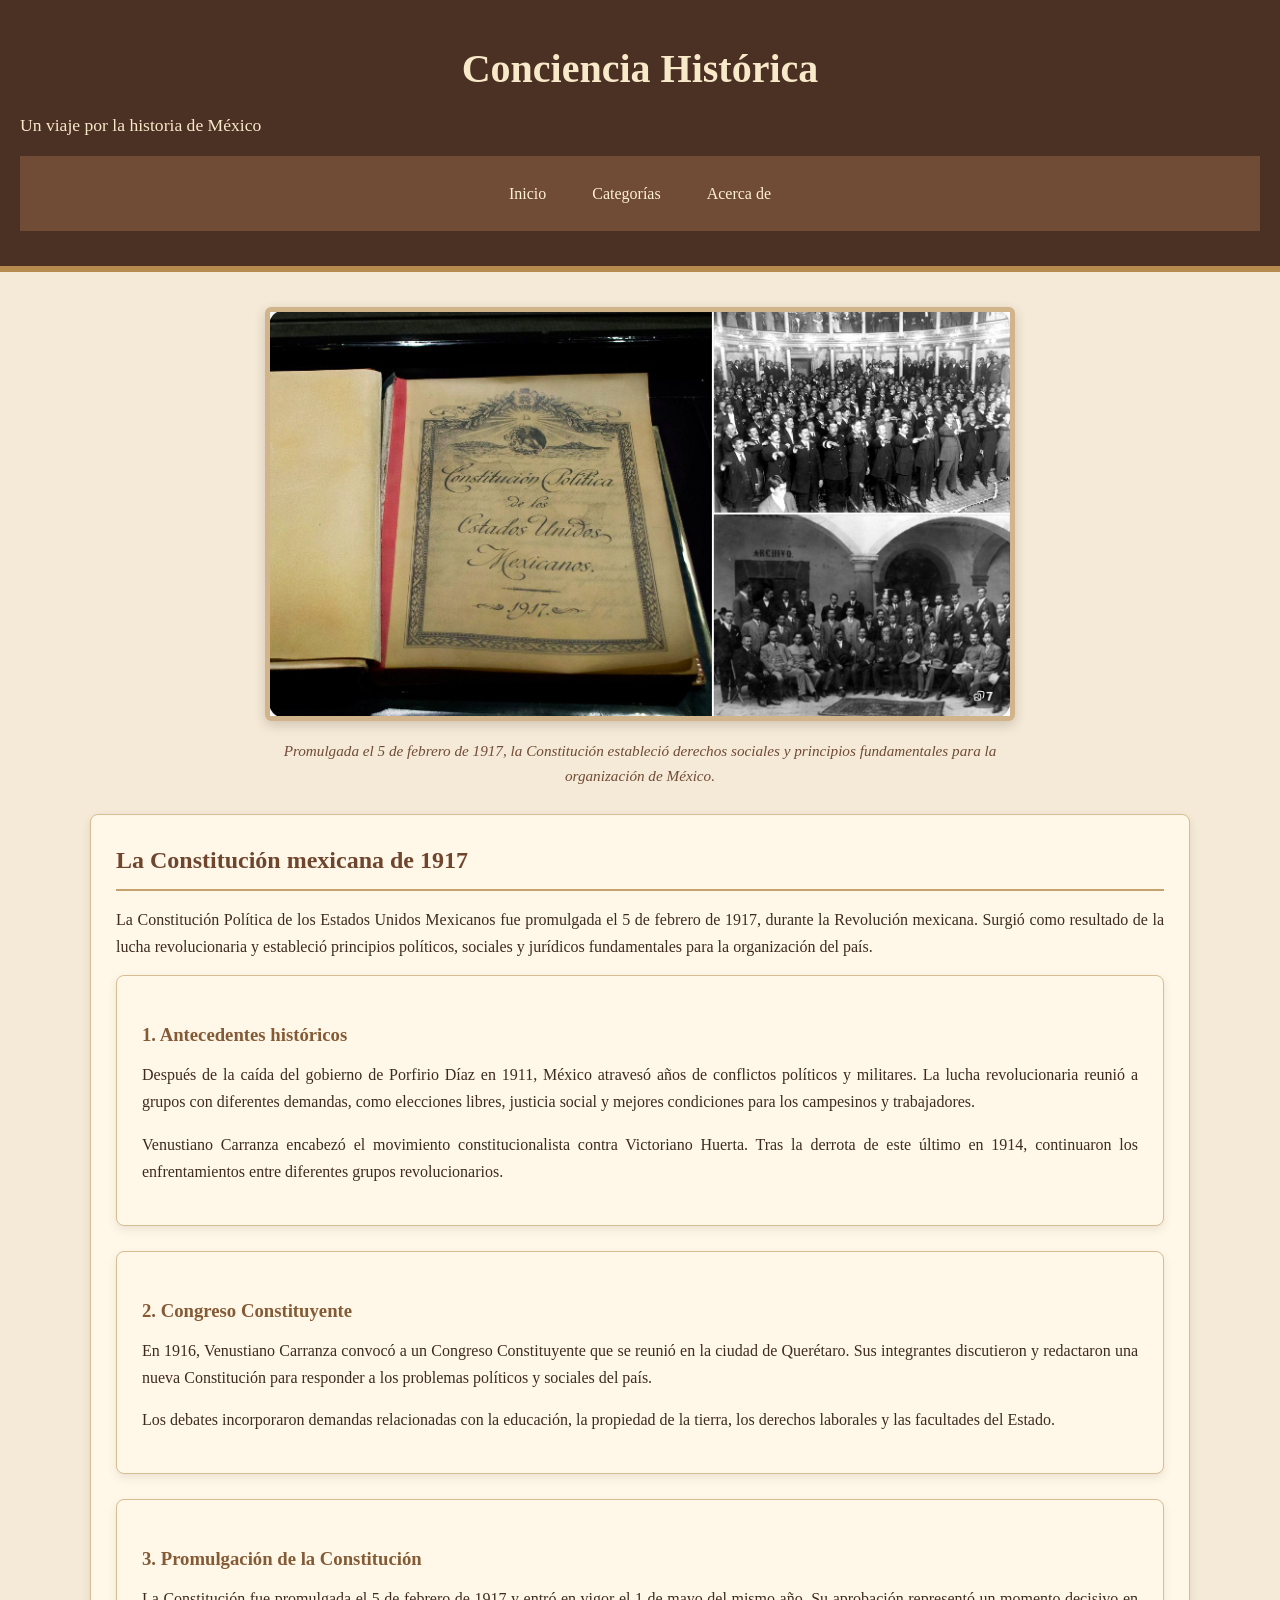
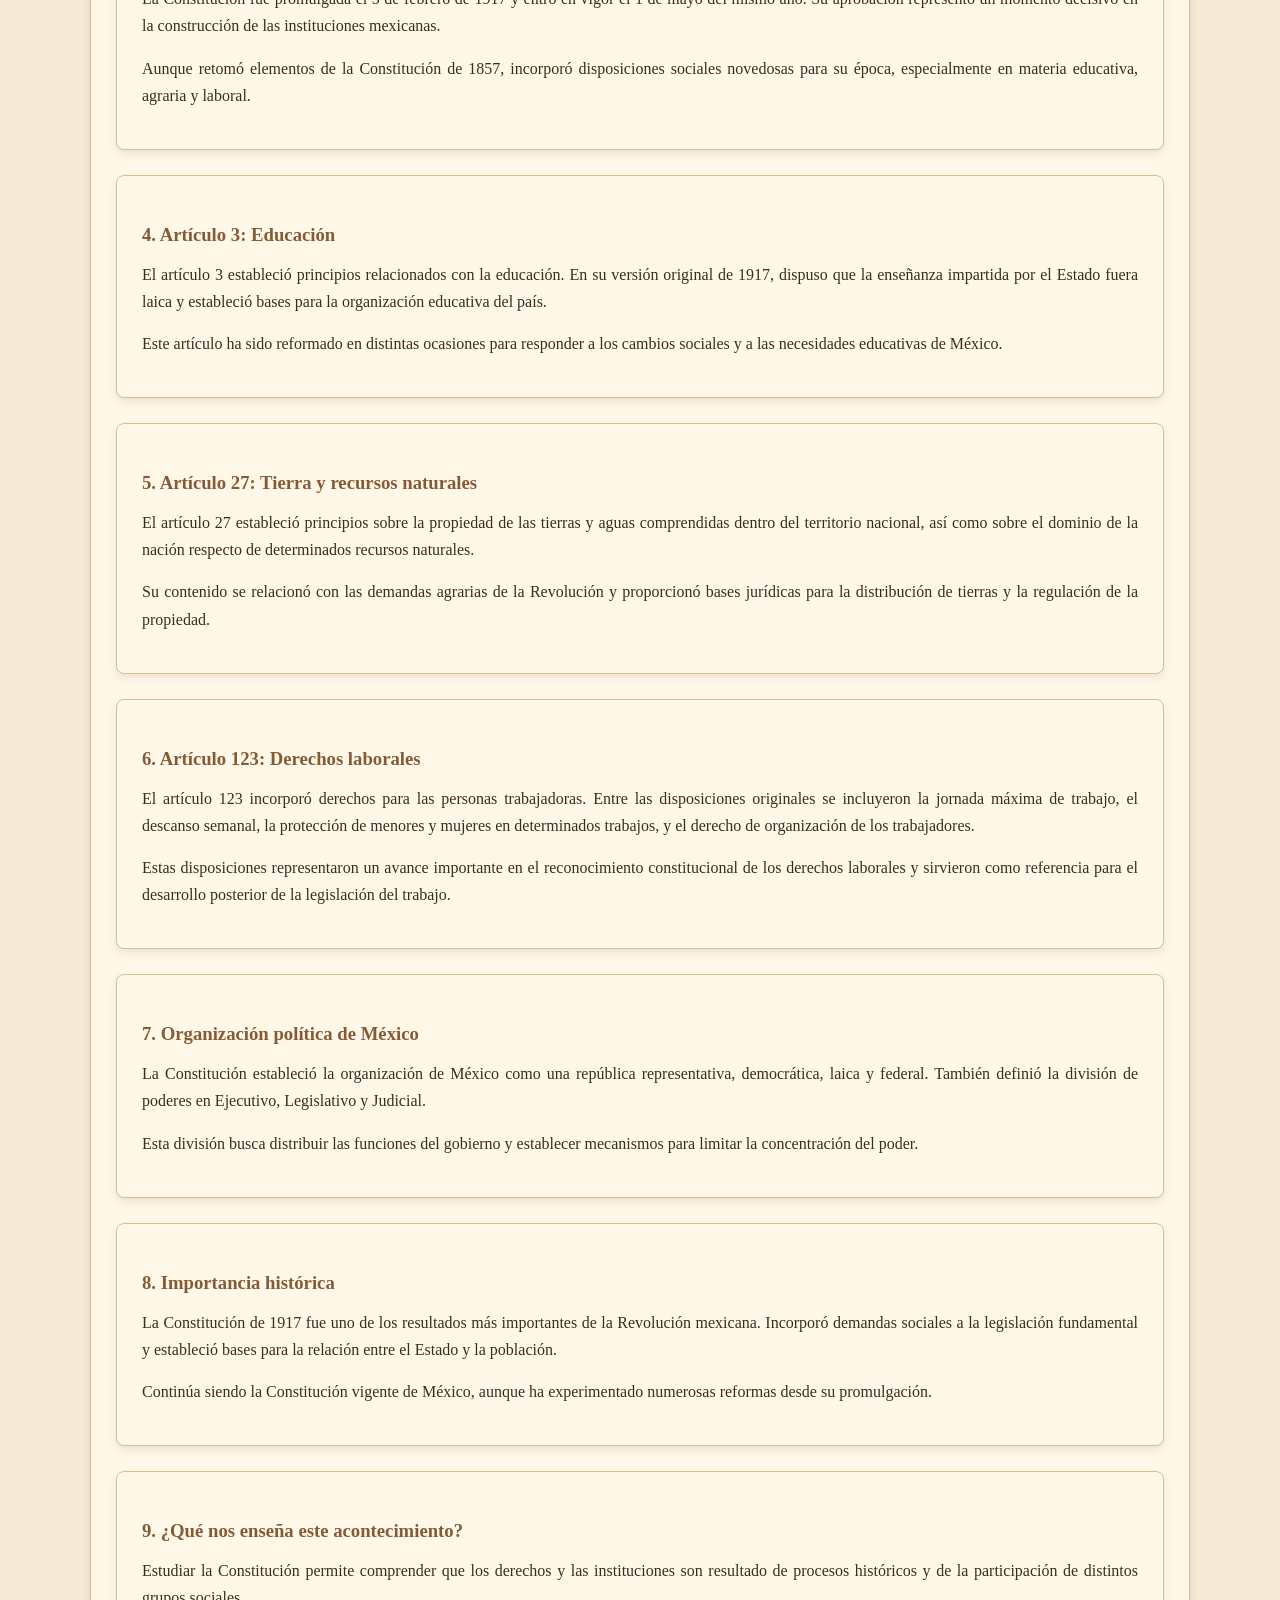
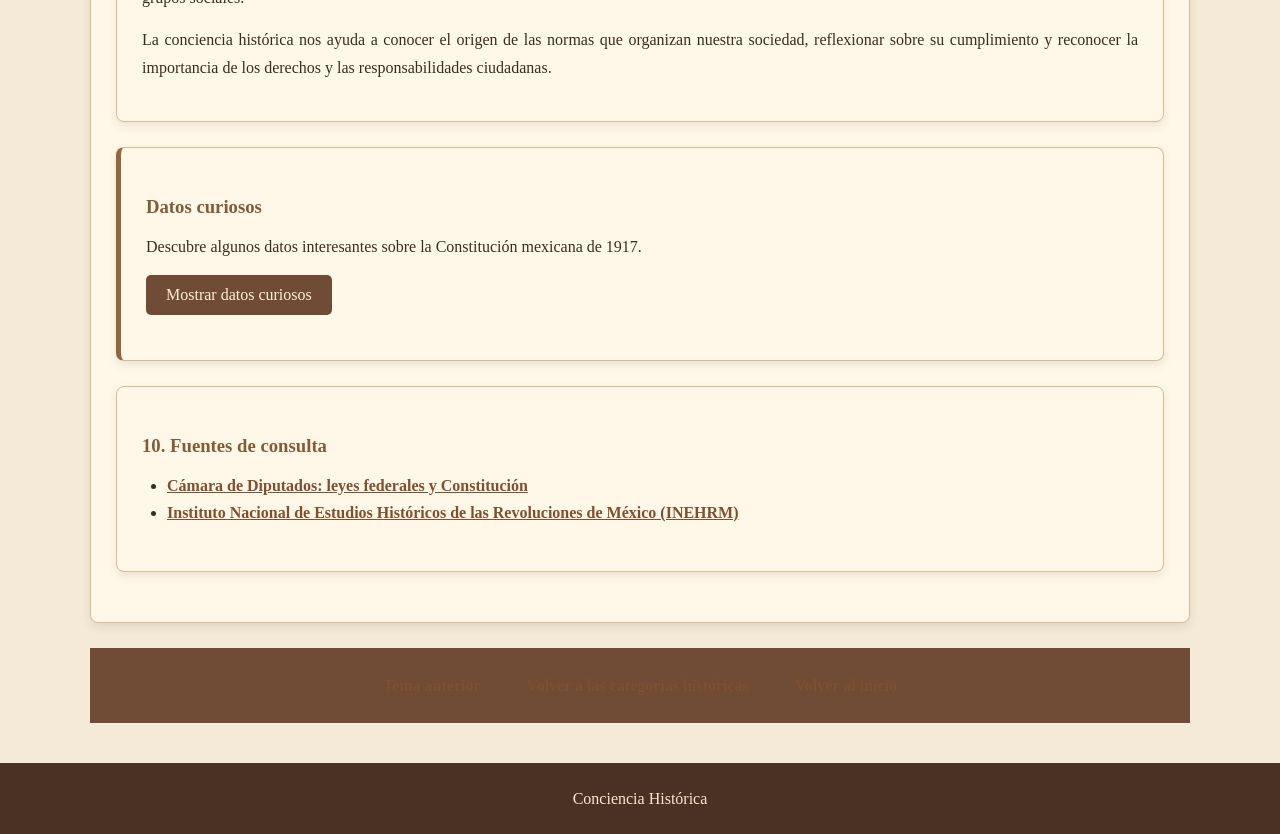
<file: conciencia historica/temas/10-constitucion-mexicana-1917.html>
<!DOCTYPE html>
<html lang="es">

<head>
    <meta charset="UTF-8">
    <meta name="viewport" content="width=device-width, initial-scale=1.0">
    <title>Constitución mexicana de 1917 | Conciencia Histórica</title>

    <link rel="stylesheet" href="../estilos.css">
</head>

<body>

    <header>
        <h1>Conciencia Histórica</h1>
        <p>Un viaje por la historia de México</p>

        <nav>
            <a href="../index.html">Inicio</a>
            <a href="../categorias.html">Categorías</a>
            <a href="../acerca.html">Acerca de</a>
        </nav>
    </header>

    <main>

        <figure class="imagen-historica">
            <img src="../imagenes/constitucion-1917.png"
                 alt="Documento histórico de la Constitución mexicana de 1917">
            <figcaption>
                Promulgada el 5 de febrero de 1917, la Constitución
                estableció derechos sociales y principios fundamentales
                para la organización de México.
            </figcaption>
        </figure>

        <article>
            <h2>La Constitución mexicana de 1917</h2>

            <p>
                La Constitución Política de los Estados Unidos Mexicanos
                fue promulgada el 5 de febrero de 1917, durante la
                Revolución mexicana. Surgió como resultado de la lucha
                revolucionaria y estableció principios políticos,
                sociales y jurídicos fundamentales para la organización
                del país.
            </p>

            <section id="antecedentes">
                <h3>1. Antecedentes históricos</h3>

                <p>
                    Después de la caída del gobierno de Porfirio Díaz
                    en 1911, México atravesó años de conflictos políticos
                    y militares. La lucha revolucionaria reunió a grupos
                    con diferentes demandas, como elecciones libres,
                    justicia social y mejores condiciones para los
                    campesinos y trabajadores.
                </p>

                <p>
                    Venustiano Carranza encabezó el movimiento
                    constitucionalista contra Victoriano Huerta.
                    Tras la derrota de este último en 1914, continuaron
                    los enfrentamientos entre diferentes grupos
                    revolucionarios.
                </p>
            </section>

            <section id="congreso">
                <h3>2. Congreso Constituyente</h3>

                <p>
                    En 1916, Venustiano Carranza convocó a un Congreso
                    Constituyente que se reunió en la ciudad de Querétaro.
                    Sus integrantes discutieron y redactaron una nueva
                    Constitución para responder a los problemas
                    políticos y sociales del país.
                </p>

                <p>
                    Los debates incorporaron demandas relacionadas
                    con la educación, la propiedad de la tierra,
                    los derechos laborales y las facultades del Estado.
                </p>
            </section>

            <section id="promulgacion">
                <h3>3. Promulgación de la Constitución</h3>

                <p>
                    La Constitución fue promulgada el 5 de febrero
                    de 1917 y entró en vigor el 1 de mayo del mismo año.
                    Su aprobación representó un momento decisivo
                    en la construcción de las instituciones mexicanas.
                </p>

                <p>
                    Aunque retomó elementos de la Constitución de 1857,
                    incorporó disposiciones sociales novedosas para
                    su época, especialmente en materia educativa,
                    agraria y laboral.
                </p>
            </section>

            <section id="articulo3">
                <h3>4. Artículo 3: Educación</h3>

                <p>
                    El artículo 3 estableció principios relacionados
                    con la educación. En su versión original de 1917,
                    dispuso que la enseñanza impartida por el Estado
                    fuera laica y estableció bases para la organización
                    educativa del país.
                </p>

                <p>
                    Este artículo ha sido reformado en distintas
                    ocasiones para responder a los cambios sociales
                    y a las necesidades educativas de México.
                </p>
            </section>

            <section id="articulo27">
                <h3>5. Artículo 27: Tierra y recursos naturales</h3>

                <p>
                    El artículo 27 estableció principios sobre
                    la propiedad de las tierras y aguas comprendidas
                    dentro del territorio nacional, así como sobre
                    el dominio de la nación respecto de determinados
                    recursos naturales.
                </p>

                <p>
                    Su contenido se relacionó con las demandas
                    agrarias de la Revolución y proporcionó bases
                    jurídicas para la distribución de tierras
                    y la regulación de la propiedad.
                </p>
            </section>

            <section id="articulo123">
                <h3>6. Artículo 123: Derechos laborales</h3>

                <p>
                    El artículo 123 incorporó derechos para las
                    personas trabajadoras. Entre las disposiciones
                    originales se incluyeron la jornada máxima
                    de trabajo, el descanso semanal, la protección
                    de menores y mujeres en determinados trabajos,
                    y el derecho de organización de los trabajadores.
                </p>

                <p>
                    Estas disposiciones representaron un avance
                    importante en el reconocimiento constitucional
                    de los derechos laborales y sirvieron como
                    referencia para el desarrollo posterior
                    de la legislación del trabajo.
                </p>
            </section>

            <section id="organizacion">
                <h3>7. Organización política de México</h3>

                <p>
                    La Constitución estableció la organización
                    de México como una república representativa,
                    democrática, laica y federal. También definió
                    la división de poderes en Ejecutivo, Legislativo
                    y Judicial.
                </p>

                <p>
                    Esta división busca distribuir las funciones
                    del gobierno y establecer mecanismos para
                    limitar la concentración del poder.
                </p>
            </section>

            <section id="importancia">
                <h3>8. Importancia histórica</h3>

                <p>
                    La Constitución de 1917 fue uno de los resultados
                    más importantes de la Revolución mexicana.
                    Incorporó demandas sociales a la legislación
                    fundamental y estableció bases para la relación
                    entre el Estado y la población.
                </p>

                <p>
                    Continúa siendo la Constitución vigente de México,
                    aunque ha experimentado numerosas reformas
                    desde su promulgación.
                </p>
            </section>

            <section id="conciencia">
                <h3>9. ¿Qué nos enseña este acontecimiento?</h3>

                <p>
                    Estudiar la Constitución permite comprender
                    que los derechos y las instituciones son
                    resultado de procesos históricos y de la
                    participación de distintos grupos sociales.
                </p>

                <p>
                    La conciencia histórica nos ayuda a conocer
                    el origen de las normas que organizan nuestra
                    sociedad, reflexionar sobre su cumplimiento
                    y reconocer la importancia de los derechos
                    y las responsabilidades ciudadanas.
                </p>
            </section>

            <section id="datos-curiosos">
                <h3>Datos curiosos</h3>

                <p>
                    Descubre algunos datos interesantes sobre
                    la Constitución mexicana de 1917.
                </p>

                <button type="button" onclick="mostrarDatos()">
                    Mostrar datos curiosos
                </button>

                <ul id="lista-datos"></ul>
            </section>

            <section id="fuentes">
                <h3>10. Fuentes de consulta</h3>

                <ul>
                    <li>
                        <a href="https://www.diputados.gob.mx/LeyesBiblio/"
                           target="_blank" rel="noopener noreferrer">
                            Cámara de Diputados: leyes federales y Constitución
                        </a>
                    </li>
                    <li>
                        <a href="https://www.inehrm.gob.mx/"
                           target="_blank" rel="noopener noreferrer">
                            Instituto Nacional de Estudios Históricos
                            de las Revoluciones de México (INEHRM)
                        </a>
                    </li>
                </ul>
            </section>

        </article>

        <nav>
            <a href="09-revolucion-mexicana.html">
                Tema anterior
            </a>

            <a href="../categorias.html">
                Volver a las categorías históricas
            </a>

            <a href="../index.html">
                Volver al inicio
            </a>
        </nav>

    </main>

    <footer>
        <p>Conciencia Histórica</p>
    </footer>

    <script>
        function mostrarDatos() {

            const datos = [
                "La Constitución fue promulgada el 5 de febrero de 1917 en Querétaro.",
                "Fue una de las primeras constituciones del mundo en incorporar derechos sociales.",
                "El artículo 3 aborda los principios relacionados con la educación.",
                "El artículo 27 establece principios sobre la propiedad de tierras y recursos naturales.",
                "El artículo 123 reconoce derechos fundamentales de las personas trabajadoras."
            ];

            const lista = document.getElementById("lista-datos");

            lista.innerHTML = "";

            for (let i = 0; i < datos.length; i++) {
                const elemento = document.createElement("li");
                elemento.textContent = datos[i];
                lista.appendChild(elemento);
            }

            alert("¡Los datos curiosos se han mostrado correctamente!");
        }
    </script>

</body>
</html>
</file>
<file: conciencia historica/estilos.css>
* {
    margin: 0;
    padding: 0;
    box-sizing: border-box;
}

body {
    font-family: Georgia, "Times New Roman", serif;
    background-color: #f4ead7;
    color: #3e2b1f;
    line-height: 1.7;
}

header {
    background-color: #4b3024;
    color: #f8e9c9;
    text-align: center;
    padding: 35px 20px;
    border-bottom: 6px solid #b58b50;
}

header h1 {
    font-size: 2.5rem;
    margin-bottom: 8px;
}

header p {
    font-size: 1.1rem;
}

nav {
    background-color: #704b35;
    display: flex;
    justify-content: center;
    flex-wrap: wrap;
    gap: 10px;
    padding: 14px;
}

nav a {
    color: #fff1d2;
    text-decoration: none;
    padding: 10px 18px;
    border-radius: 5px;
    transition: background-color 0.3s;
}

nav a:hover {
    background-color: #a77948;
    color: white;
}
main {
    width: 90%;
    max-width: 1100px;
    margin: 35px auto;
}

section,
article {
    background-color: #fff8e9;
    padding: 25px;
    margin-bottom: 25px;
    border: 1px solid #d7bd91;
    border-radius: 8px;
    box-shadow: 0 4px 10px rgba(65, 42, 25, 0.10);
}

h2 {
    color: #70452e;
    margin-bottom: 15px;
    border-bottom: 2px solid #c5a16c;
    padding-bottom: 8px;
}

h3 {
    color: #855b36;
    margin: 18px 0 10px;
}

p {
    margin-bottom: 15px;
    text-align: justify;
}

ul,
ol {
    margin: 10px 0 20px 25px;
}

main a {
    color: #80502e;
    font-weight: bold;
}

main a:hover {
    color: #b0783c;
}
.tarjetas,
.categorias,
.contenedor-tarjetas {
    display: grid;
    grid-template-columns: repeat(auto-fit, minmax(230px, 1fr));
    gap: 20px;
    margin-top: 20px;
}

.tarjeta,
.categoria,
.card {
    background-color: #f8edd8;
    padding: 20px;
    border: 1px solid #e2ba8a;
    border-left: 5px solid #93663e;
    border-radius: 6px;
    transition: transform 0.3s, box-shadow 0.3s;
}

.tarjeta:hover,
.categoria:hover,
.card:hover {
    transform: translateY(-4px);
    box-shadow: 0 6px 14px rgba(65, 42, 25, 0.15);
}

img {
    max-width: 100%;
    height: auto;
    border-radius: 6px;
}
.boton,
.boton-volver,
.navegacion-temas {
    margin-top: 25px;
}

.boton,
.boton-volver {
    display: inline-block;
    background-color: #704b35;
    color: #ccb271;
    text-decoration: none;
    padding: 10px 18px;
    border-radius: 5px;
}

.boton:hover,
.boton-volver:hover {
    background-color: #a77948;
}
footer {
    background-color: #4b3024;
    color: #f8e9c9;
    text-align: center;
    padding: 22px;
    margin-top: 40px;
}

footer p {
    text-align: center;
    margin: 0;
}
@media (max-width: 600px) {
    header h1 {
        font-size: 1.8rem;
    }

    header p {
        font-size: 1rem;
    }

    nav {
        flex-direction: column;
        align-items: stretch;
        text-align: center;
    }

    main {
        width: 94%;
        margin: 20px auto;
    }

    section,
    article {
        padding: 18px;
    }
}
.imagen-historica {
    margin: 25px auto;
    max-width: 750px;
    text-align: center;
}

.imagen-historica img {
    width: 100%;
    max-height: 420px;
    object-fit: cover;
    border: 5px solid #d2b48c;
    box-shadow: 0 4px 12px rgba(65, 42, 25, 0.2);
}

.imagen-historica figcaption {
    font-size: 0.95rem;
    font-style: italic;
    color: #704b35;
    margin-top: 8px;
}

.seccion-formulario {
    max-width: 750px;
    margin: 40px auto;
    padding: 30px;
    background-color: #f4ead7;
    border: 2px solid #b99a6b;
    border-radius: 10px;
    box-shadow: 0 4px 12px rgba(65, 42, 25, 0.15);
}

.seccion-formulario h2 {
    color: #704b35;
    text-align: center;
    margin-bottom: 15px;
}

.seccion-formulario > p {
    color: #5b4636;
    line-height: 1.6;
}

.campo-formulario {
    display: flex;
    flex-direction: column;
    gap: 8px;
    margin: 20px 0;
}

.campo-formulario label,
.campo-formulario legend {
    color: #5b3928;
    font-weight: bold;
}

.campo-formulario input[type="text"],
.campo-formulario select,
.campo-formulario textarea {
    width: 100%;
    box-sizing: border-box;
    padding: 12px;
    font: inherit;
    color: #493426;
    background-color: #fffaf0;
    border: 1px solid #b99a6b;
    border-radius: 5px;
}

.campo-formulario textarea {
    resize: vertical;
}

fieldset.campo-formulario {
    padding: 15px;
    border: 1px solid #b99a6b;
    border-radius: 5px;
}

fieldset.campo-formulario label {
    display: flex;
    flex-direction: row;
    align-items: center;
    gap: 8px;
    font-weight: normal;
    margin: 5px 0;
}

.seccion-formulario button {
    display: block;
    margin: 20px auto 0;
    padding: 12px 25px;
    color: #fffaf0;
    background-color: #704b35;
    border: none;
    border-radius: 5px;
    font: inherit;
    cursor: pointer;
}

.seccion-formulario button:hover {
    background-color: #503321;
}

#mensaje-formulario {
    text-align: center;
    color: #386641;
    font-weight: bold;
}


.video-presentacion {
    max-width: 850px;
    margin: 35px auto;
    padding: 25px;
    text-align: center;
    background-color: #f4ead7;
    border: 2px solid #b99a6b;
    border-radius: 10px;
}

.video-presentacion h2 {
    color: #704b35;
}

.video-presentacion p {
    color: #5b4636;
    line-height: 1.6;
}

.contenedor-video {
    position: relative;
    width: 100%;
    aspect-ratio: 16 / 9;
    margin-top: 20px;
}

.contenedor-video iframe {
    width: 100%;
    height: 100%;
    border: 3px solid #b99a6b;
    border-radius: 6px;
}

/* NUEVAS FUNCIONES DE JAVASCRIPT */

button {
    background-color: #704b35;
    color: #fff1d2;
    padding: 11px 20px;
    border: none;
    border-radius: 5px;
    font-family: Georgia, "Times New Roman", serif;
    font-size: 1rem;
    cursor: pointer;
    transition: background-color 0.3s;
}

button:hover {
    background-color: #a77948;
}

#buscar-tema {
    width: 100%;
    max-width: 450px;
    padding: 12px;
    margin: 10px 0;
    font: inherit;
    color: #493426;
    background-color: #fffaf0;
    border: 1px solid #b99a6b;
    border-radius: 5px;
}

#resultado-busqueda,
#informacion-periodo,
#lista-datos {
    margin-top: 15px;
    color: #5b3928;
    font-weight: bold;
}

#lista-datos {
    padding-left: 25px;
}

#calculadora-historica,
#buscador-historico,
#selector-historico,
#datos-curiosos {
    border-left: 5px solid #93663e;
}
</file>
